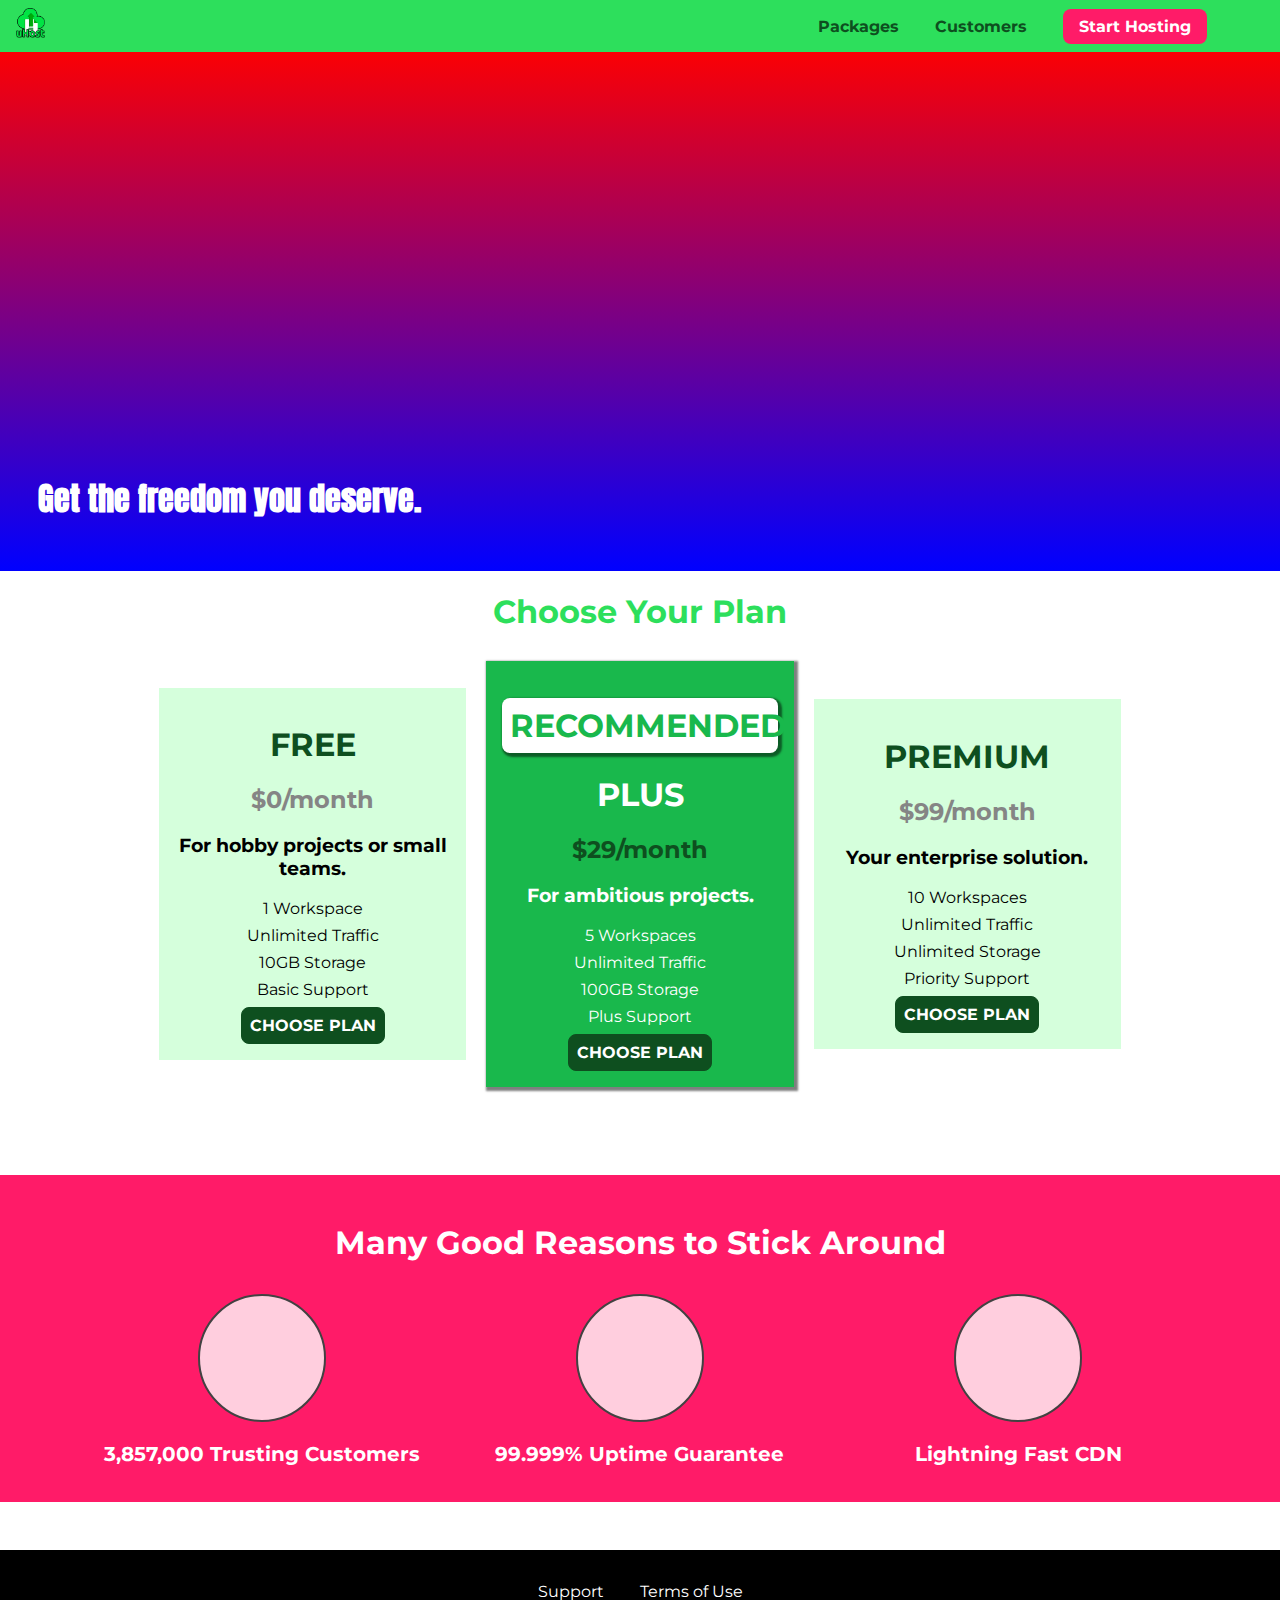
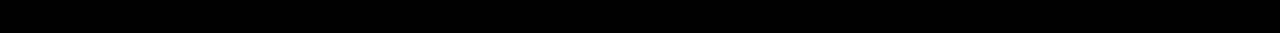
<file: BackgroundImages/background-images/index.html>
<!DOCTYPE html>
<html lang="en">
  <head>
    <meta charset="UTF-8" />
    <meta http-equiv="X-UA-Compatible" content="ie=edge" />
    <title>uHost</title>
    <link rel="shortcut icon" href="favicon.png" />
    <link
      href="https://fonts.googleapis.com/css?family=Anton"
      rel="stylesheet"
    />
    <link
      href="https://fonts.googleapis.com/css?family=Montserrat:400,700"
      rel="stylesheet"
    />
    <link rel="stylesheet" href="shared.css" />
    <link rel="stylesheet" href="main.css" />
  </head>

  <body>
    <header class="main-header">
      <div>
        <a href="index.html" class="main-header__brand">
          <img src="images/uhost-icon.png" alt="uHost" />
        </a>
      </div>
      <nav class="main-nav">
        <ul class="main-nav__items">
          <li class="main-nav__item">
            <a href="packages/index.html">Packages</a>
          </li>
          <li class="main-nav__item">
            <a href="customers/index.html">Customers</a>
          </li>
          <li class="main-nav__item main-nav__item--cta">
            <a href="start-hosting/index.html">Start Hosting</a>
          </li>
        </ul>
      </nav>
    </header>
    <main>
      <section id="product-overview">
        <h1>Get the freedom you deserve.</h1>
      </section>
      <section id="plans">
        <h1 class="section-title">Choose Your Plan</h1>
        <div class="plan__list">
          <article class="plan">
            <h1 class="plan__title">FREE</h1>
            <h2 class="plan__price">$0/month</h2>
            <h3>For hobby projects or small teams.</h3>
            <ul class="plan__features">
              <li class="plan__feature">1 Workspace</li>
              <li class="plan__feature">Unlimited Traffic</li>
              <li class="plan__feature">10GB Storage</li>
              <li class="plan__feature">Basic Support</li>
            </ul>
            <div>
              <button class="button">CHOOSE PLAN</button>
            </div>
          </article>
          <article class="plan plan--highlighted">
            <h1 class="plan__annotation">RECOMMENDED</h1>
            <h1 class="plan__title">PLUS</h1>
            <h2 class="plan__price">$29/month</h2>
            <h3>For ambitious projects.</h3>
            <ul class="plan__features">
              <li class="plan__feature">5 Workspaces</li>
              <li class="plan__feature">Unlimited Traffic</li>
              <li class="plan__feature">100GB Storage</li>
              <li class="plan__feature">Plus Support</li>
            </ul>
            <div>
              <button class="button">CHOOSE PLAN</button>
            </div>
          </article>
          <article class="plan">
            <h1 class="plan__title">PREMIUM</h1>
            <h2 class="plan__price">$99/month</h2>
            <h3>Your enterprise solution.</h3>
            <ul class="plan__features">
              <li class="plan__feature">10 Workspaces</li>
              <li class="plan__feature">Unlimited Traffic</li>
              <li class="plan__feature">Unlimited Storage</li>
              <li class="plan__feature">Priority Support</li>
            </ul>
            <div>
              <button class="button">CHOOSE PLAN</button>
            </div>
          </article>
        </div>
      </section>
      <section id="key-features">
        <h1 class="section-title">Many Good Reasons to Stick Around</h1>
        <ul class="key-feature__list">
          <li class="key-feature">
            <div class="key-feature__image"></div>
            <p class="key-feature__description">3,857,000 Trusting Customers</p>
          </li>
          <li class="key-feature">
            <div class="key-feature__image"></div>
            <p class="key-feature__description">99.999% Uptime Guarantee</p>
          </li>
          <li class="key-feature">
            <div class="key-feature__image"></div>
            <p class="key-feature__description">Lightning Fast CDN</p>
          </li>
        </ul>
      </section>
    </main>
    <footer class="main-footer">
      <nav>
        <ul class="main-footer__links">
          <li class="main-footer__link">
            <a href="#">Support</a>
          </li>
          <li class="main-footer__link">
            <a href="#">Terms of Use</a>
          </li>
        </ul>
      </nav>
    </footer>
  </body>
</html>
</file>
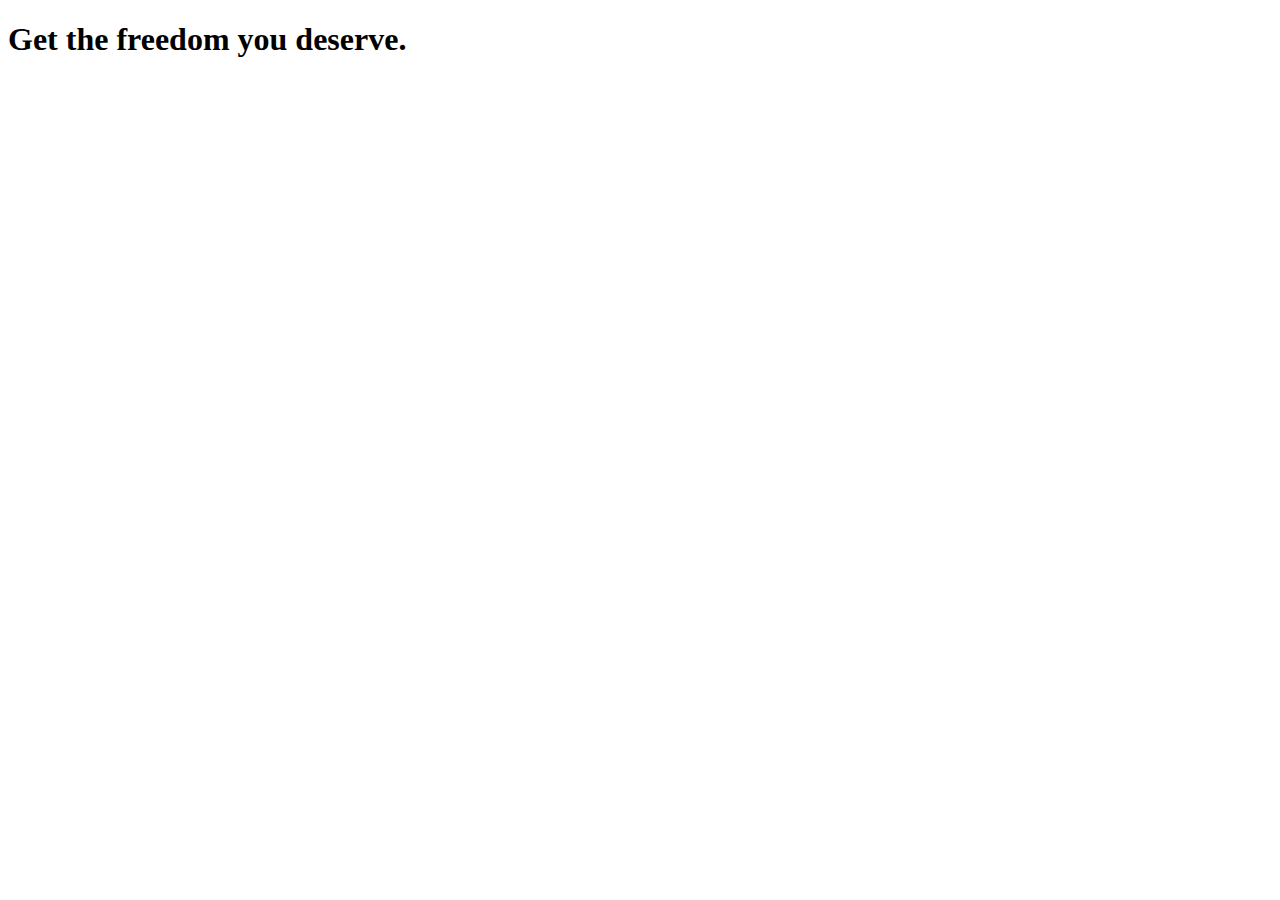
<file: Basics/basics/index.html>
<!DOCTYPE html>
<html lang="en">
  <head>
    <meta charset="UTF-8" />
    <meta http-equiv="X-UA-Compatible" content="ie=edge" />
    <title>uHost</title>
    <link rel="shortcut icon" href="favicon.png" />
  </head>

  <body>
    <main>
      <section>
        <h1>Get the freedom you deserve.</h1>
      </section>
    </main>
  </body>
</html>
</file>
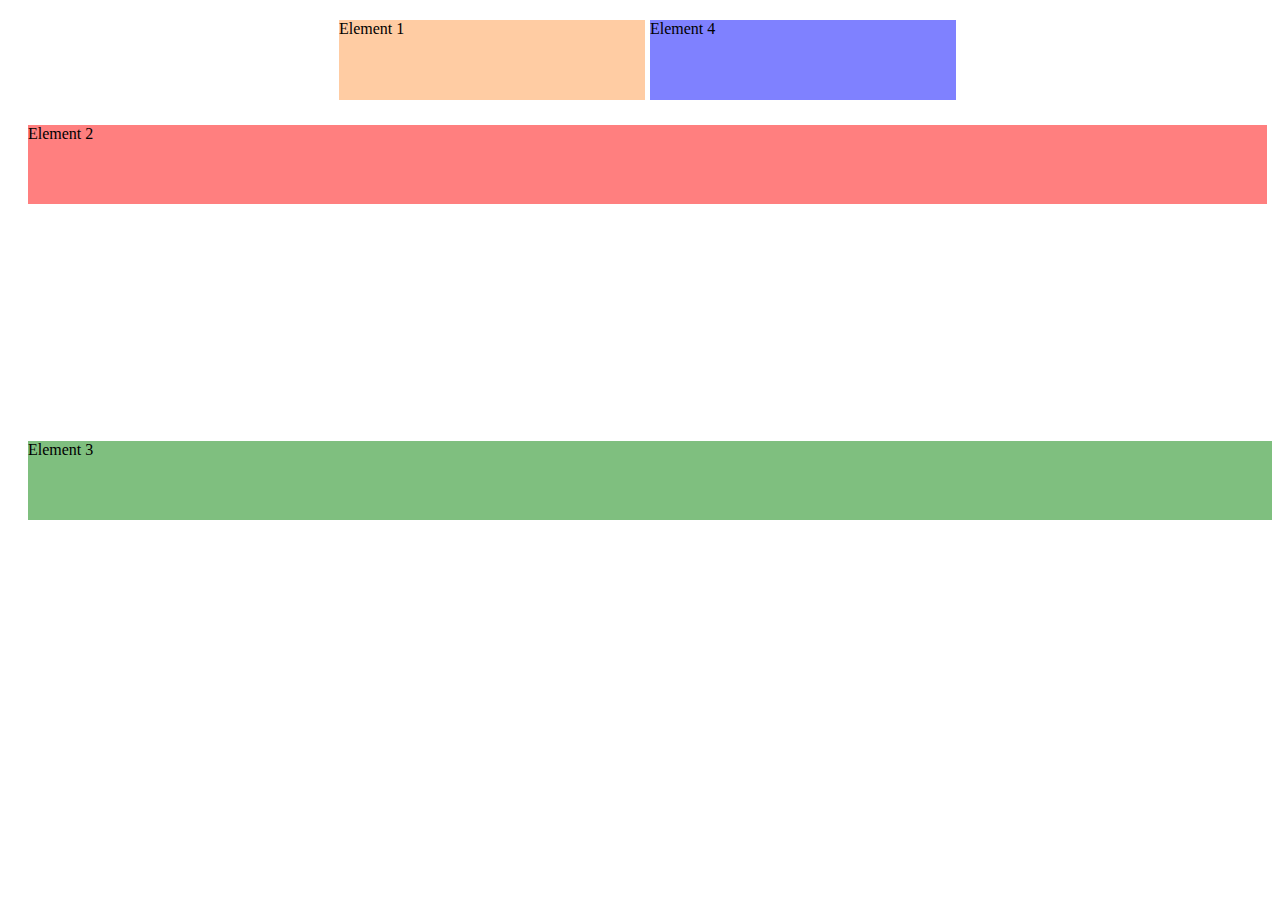
<file: CSSGrid/grid-basics/index.html>
<!DOCTYPE html>
<html lang="en">
<head>
    <meta charset="UTF-8">
    <meta name="viewport" content="width=device-width, initial-scale=1.0">
    <meta http-equiv="X-UA-Compatible" content="ie=edge">
    <title>CSS Course</title>
    <link rel="stylesheet" href="main.css">
</head>
<body>
    <div class="container">
        <div class="el1">Element 1</div>
        <div class="el2">Element 2</div>
        <div class="el3">Element 3</div>
        <div class="el4">Element 4</div>
    </div>
</body>
</html>
</file>
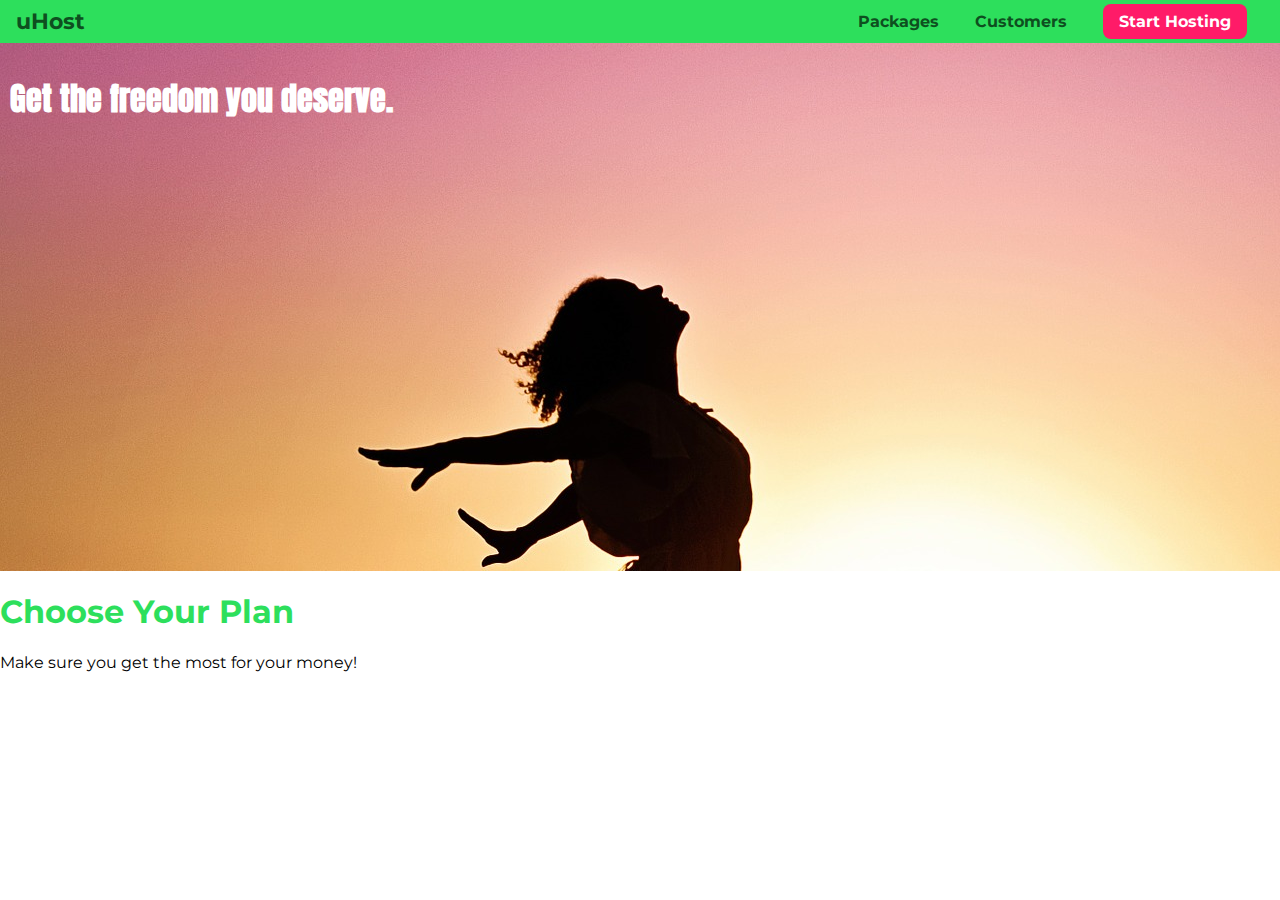
<file: DivingDeeper/diving-deeper/index.html>
<!DOCTYPE html>
<html lang="en">

<head>
    <meta charset="UTF-8">
    <meta http-equiv="X-UA-Compatible" content="ie=edge">
    <title>uHost</title>
    <link rel="shortcut icon" href="favicon.png">
    <link href="https://fonts.googleapis.com/css?family=Anton" rel="stylesheet">
    <link href="https://fonts.googleapis.com/css?family=Montserrat:400,700" rel="stylesheet">
    <link rel="stylesheet" href="main.css">
</head>

<body>
    <header class="main-header">
        <div>
            <a href="index.html" class="main-header__brand">
                uHost
            </a>
        </div>
        <nav class="main-nav">
            <ul class="main-nav__items">
                <li class="main-nav__item">
                    <a href="packages/index.html">Packages</a>
                </li>
                <li class="main-nav__item">
                    <a href="customers/index.html">Customers</a>
                </li>
                <li class="main-nav__item main-nav__item--cta">
                    <a href="start-hosting/index.html">Start Hosting</a>
                </li>
            </ul>
        </nav>
    </header>
    <main>
        <section id="product-overview">
            <h1>Get the freedom you deserve.</h1>
        </section>
        <section id="plans">
            <h1 class="section-title">Choose Your Plan</h1>
            <p>Make sure you get the most for your money!</p>
        </section>
    </main>
</body>

</html>
</file>
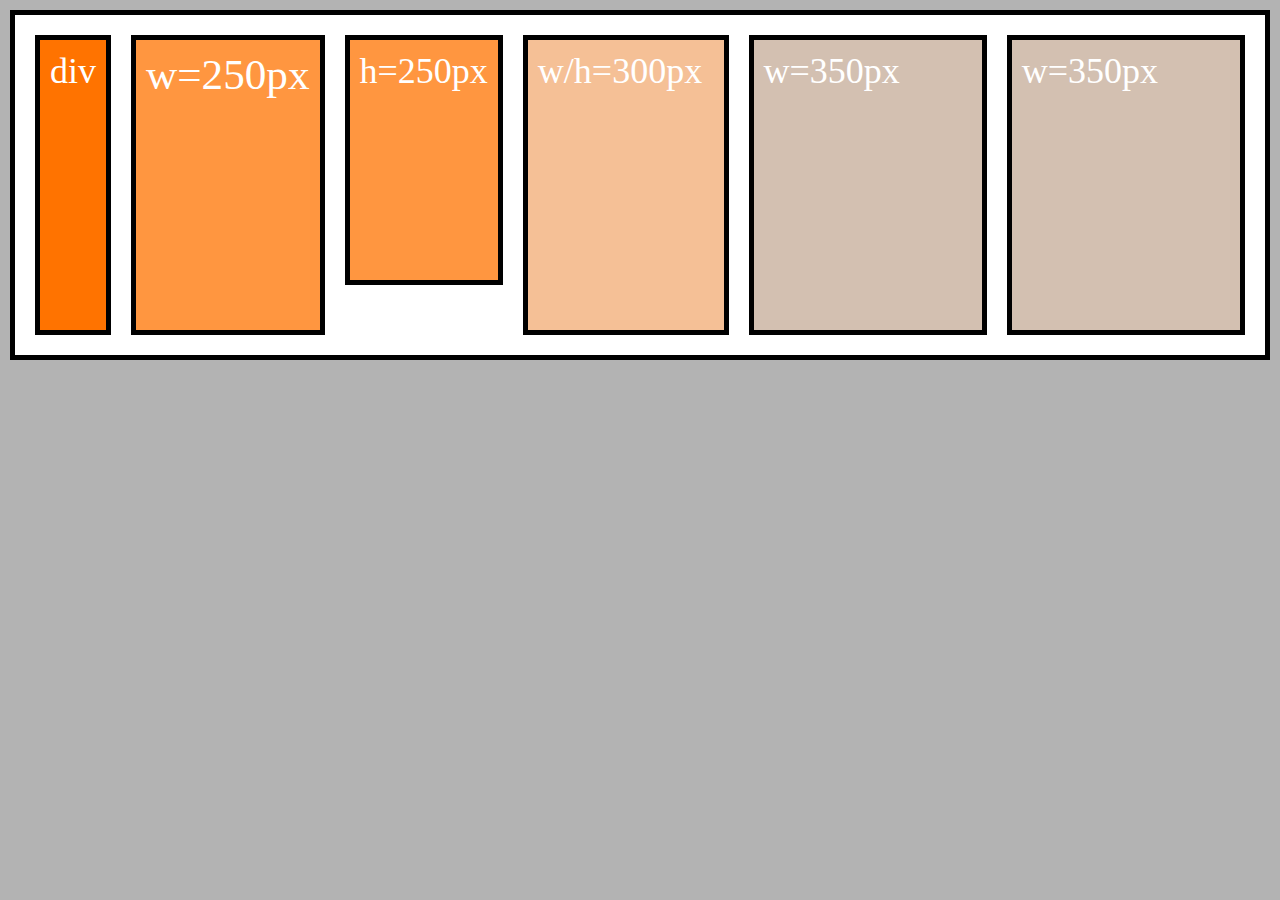
<file: Flexbox/flexbox-wireframe/index.html>
<!DOCTYPE html>
<html lang="en">
    <head>
        <meta charset="UTF-8">
        <meta http-equiv="X-UA-Compatible" content="ie=edge">
        <link rel="stylesheet" href="main.css">
        <title>Flexbox</title>
    </head>
    <body>
        <div class="flex-container">
            <div class="item-1">div</div>
            <div class="item-2">w=250px</div>
            <div class="item-3">h=250px</div>
            <div class="item-4">w/h=300px</div>
            <div class="item-5">w=350px</div>
            <div class="item-6">w=350px</div>
        </div>
    </body>
</html>
</file>
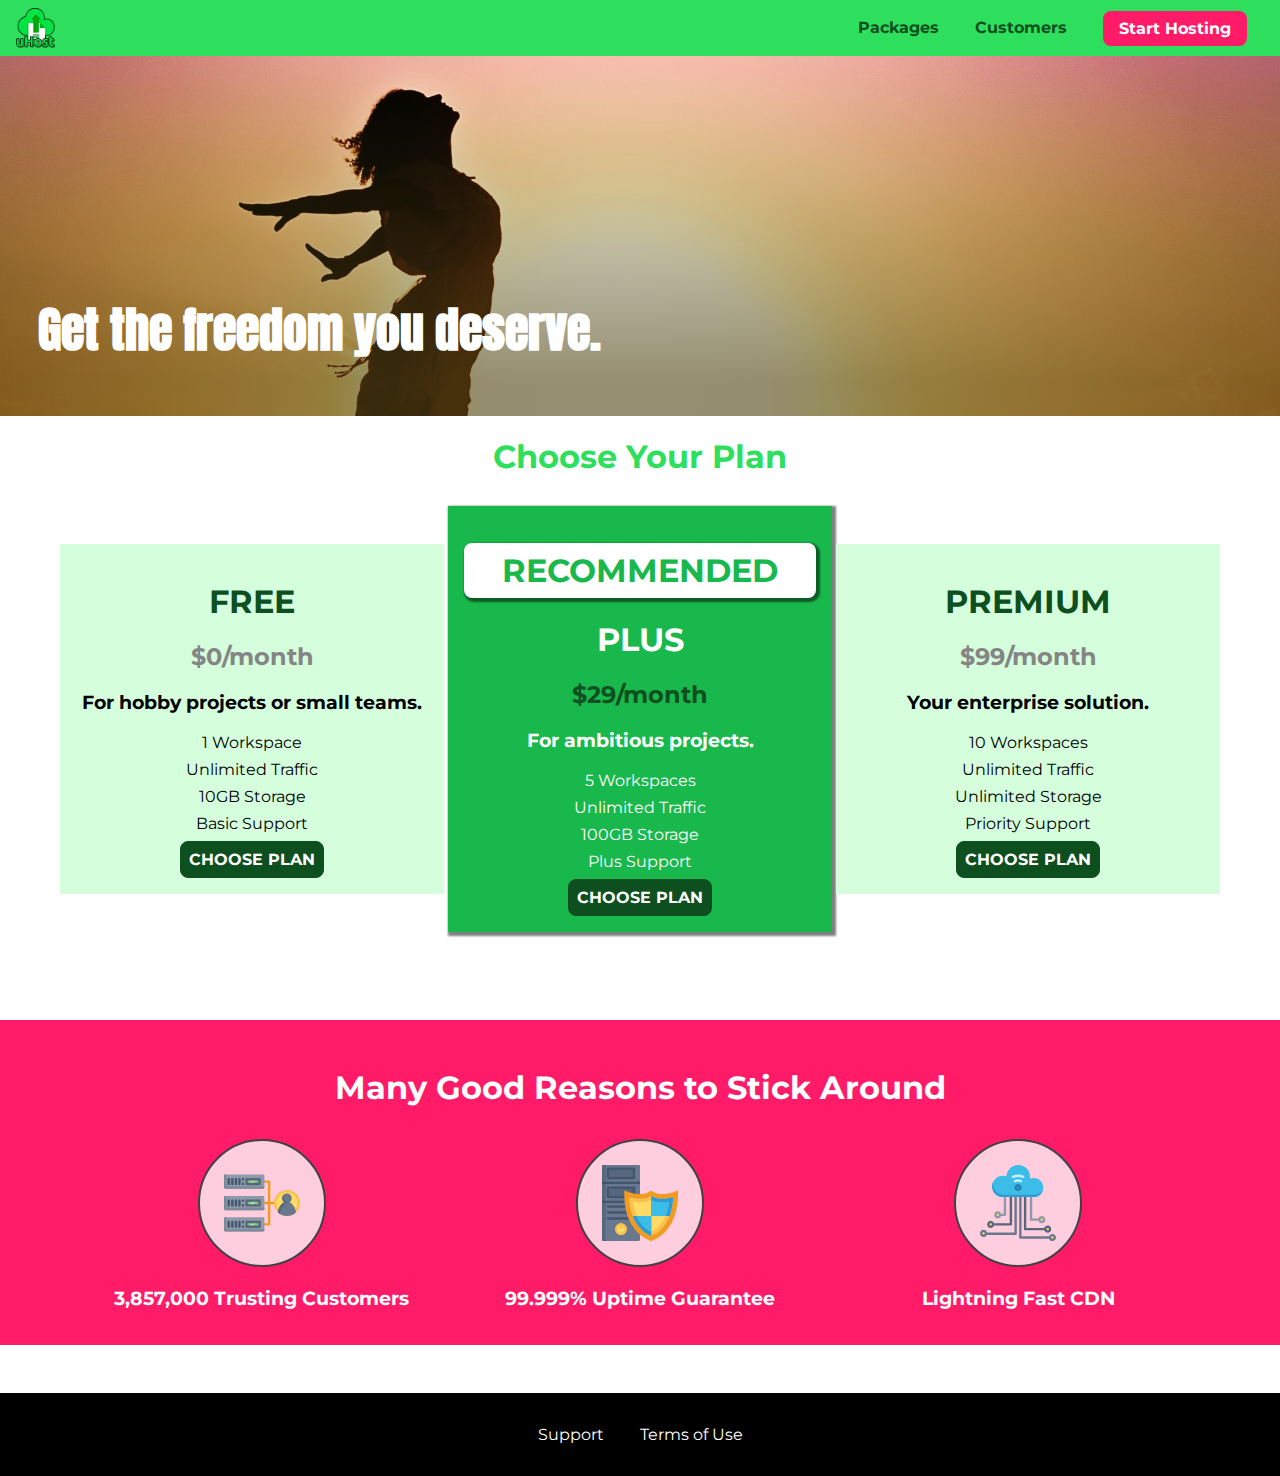
<file: Flexbox/flexbox/index.html>
<!DOCTYPE html>
<html lang="en">

<head>
    <meta charset="UTF-8">
    <meta http-equiv="X-UA-Compatible" content="ie=edge">
    <meta name="viewport" content="width=device-width, initial-scale=1.0">
    <title>uHost</title>
    <link rel="shortcut icon" href="favicon.png">
    <link rel="stylesheet" href="shared.css">
    <link rel="stylesheet" href="main.css">
</head>

<body>
    <div class="backdrop"></div>
    <div class="modal">
        <h1 class="modal__title">Do you want to continue?</h1>
        <div class="modal__actions">
            <a href="start-hosting/index.html" class="modal__action">Yes!</a>
            <button class="modal__action modal__action--negative" type="button">No!</button>
        </div>
    </div>
    <header class="main-header">
        <div>
            <button class="toggle-button">
                <span class="toggle-button__bar"></span>
                <span class="toggle-button__bar"></span>
                <span class="toggle-button__bar"></span>
            </button>
            <a href="index.html" class="main-header__brand">
                <img src="images/uhost-icon.png" alt="uHost - Your favorite hosting company">
            </a>
        </div>
        <nav class="main-nav">
            <ul class="main-nav__items">
                <li class="main-nav__item">
                    <a href="packages/index.html">Packages</a>
                </li>
                <li class="main-nav__item">
                    <a href="customers/index.html">Customers</a>
                </li>
                <li class="main-nav__item main-nav__item--cta">
                    <a href="start-hosting/index.html">Start Hosting</a>
                </li>
            </ul>
        </nav>
    </header>
    <nav class="mobile-nav">
        <ul class="mobile-nav__items">
            <li class="mobile-nav__item">
                <a href="packages/index.html">Packages</a>
            </li>
            <li class="mobile-nav__item">
                <a href="customers/index.html">Customers</a>
            </li>
            <li class="mobile-nav__item mobile-nav__item--cta">
                <a href="start-hosting/index.html">Start Hosting</a>
            </li>
        </ul>
    </nav>
    <main>
        <section id="product-overview">
            <h1>Get the freedom you deserve.</h1>
        </section>
        <section id="plans">
            <h1 class="section-title">Choose Your Plan</h1>
            <div class="plan__list">
                <article class="plan">
                    <h1 class="plan__title">FREE</h1>
                    <h2 class="plan__price">$0/month</h2>
                    <h3>For hobby projects or small teams.</h3>
                    <ul class="plan__features">
                        <li class="plan__feature">1 Workspace</li>
                        <li class="plan__feature">Unlimited Traffic</li>
                        <li class="plan__feature">10GB Storage</li>
                        <li class="plan__feature">Basic Support</li>
                    </ul>
                    <div>
                        <button class="button">CHOOSE PLAN</button>
                    </div>
                </article>
                <article class="plan plan--highlighted">
                    <h1 class="plan__annotation">RECOMMENDED</h1>
                    <h1 class="plan__title">PLUS</h1>
                    <h2 class="plan__price">$29/month</h2>
                    <h3>For ambitious projects.</h3>
                    <ul class="plan__features">
                        <li class="plan__feature">5 Workspaces</li>
                        <li class="plan__feature">Unlimited Traffic</li>
                        <li class="plan__feature">100GB Storage</li>
                        <li class="plan__feature">Plus Support</li>
                    </ul>
                    <div>
                        <button class="button">CHOOSE PLAN</button>
                    </div>
                </article>
                <article class="plan">
                    <h1 class="plan__title">PREMIUM</h1>
                    <h2 class="plan__price">$99/month</h2>
                    <h3>Your enterprise solution.</h3>
                    <ul class="plan__features">
                        <li class="plan__feature">10 Workspaces</li>
                        <li class="plan__feature">Unlimited Traffic</li>
                        <li class="plan__feature">Unlimited Storage</li>
                        <li class="plan__feature">Priority Support</li>
                    </ul>
                    <div>
                        <button class="button">CHOOSE PLAN</button>
                    </div>
                </article>
            </div>
        </section>
        <section id="key-features">
            <h1 class="section-title">Many Good Reasons to Stick Around</h1>
            <ul class="key-feature__list">
                <li class="key-feature">
                    <div class="key-feature__image">
                        <svg viewBox="0 0 512 512">
                            <path style="fill:#F09B24;" d="M344,248h-32V112c0-4.418-3.582-8-8-8h-40c-4.418,0-8,3.582-8,8s3.582,8,8,8h32v128h-32  c-4.418,0-8,3.582-8,8s3.582,8,8,8h32v128h-32c-4.418,0-8,3.582-8,8s3.582,8,8,8h40c4.418,0,8-3.582,8-8V264h32c4.418,0,8-3.582,8-8  S348.418,248,344,248z"
                            />
                            <path style="fill:#8E9AA9;" d="M264,64H8c-4.418,0-8,3.582-8,8v80c0,4.418,3.582,8,8,8h256c4.418,0,8-3.582,8-8V72  C272,67.582,268.418,64,264,64z"
                            />
                            <path style="fill:#7C899B;" d="M24,144c-4.418,0-8-3.582-8-8V64H8c-4.418,0-8,3.582-8,8v80c0,4.418,3.582,8,8,8h256  c4.418,0,8-3.582,8-8v-8H24z"
                            />
                            <rect x="152" y="96" style="fill:#B8E3A8;" width="88" height="32" />
                            <g>
                                <polygon style="fill:#7EC97D;" points="152,96 152,128 166,128 198,96  " />
                                <polygon style="fill:#7EC97D;" points="220,96 188,128 240,128 240,96  " />
                            </g>
                            <path style="fill:#56677E;" d="M240,136h-88c-4.418,0-8-3.582-8-8V96c0-4.418,3.582-8,8-8h88c4.418,0,8,3.582,8,8v32  C248,132.418,244.418,136,240,136z M160,120h72v-16h-72V120z"
                            />
                            <g>
                                <path style="fill:#435670;" d="M32,136c-4.418,0-8-3.582-8-8V96c0-4.418,3.582-8,8-8s8,3.582,8,8v32C40,132.418,36.418,136,32,136z   "
                                />
                                <path style="fill:#435670;" d="M56,136c-4.418,0-8-3.582-8-8V96c0-4.418,3.582-8,8-8s8,3.582,8,8v32C64,132.418,60.418,136,56,136z   "
                                />
                                <path style="fill:#435670;" d="M80,136c-4.418,0-8-3.582-8-8V96c0-4.418,3.582-8,8-8s8,3.582,8,8v32C88,132.418,84.418,136,80,136z   "
                                />
                                <path style="fill:#435670;" d="M104,136c-4.418,0-8-3.582-8-8V96c0-4.418,3.582-8,8-8s8,3.582,8,8v32   C112,132.418,108.418,136,104,136z"
                                />
                                <path style="fill:#435670;" d="M128,105c-4.418,0-8-3.582-8-8v-1c0-4.418,3.582-8,8-8s8,3.582,8,8v1   C136,101.418,132.418,105,128,105z"
                                />
                                <path style="fill:#435670;" d="M128,136c-4.418,0-8-3.582-8-8v-1c0-4.418,3.582-8,8-8s8,3.582,8,8v1   C136,132.418,132.418,136,128,136z"
                                />
                            </g>
                            <path style="fill:#8E9AA9;" d="M264,208H8c-4.418,0-8,3.582-8,8v80c0,4.418,3.582,8,8,8h256c4.418,0,8-3.582,8-8v-80  C272,211.582,268.418,208,264,208z"
                            />
                            <path style="fill:#7C899B;" d="M24,288c-4.418,0-8-3.582-8-8v-72H8c-4.418,0-8,3.582-8,8v80c0,4.418,3.582,8,8,8h256  c4.418,0,8-3.582,8-8v-8H24z"
                            />
                            <rect x="152" y="240" style="fill:#B8E3A8;" width="88" height="32" />
                            <g>
                                <polygon style="fill:#7EC97D;" points="152,240 152,272 166,272 198,240  " />
                                <polygon style="fill:#7EC97D;" points="220,240 188,272 240,272 240,240  " />
                            </g>
                            <path style="fill:#56677E;" d="M240,280h-88c-4.418,0-8-3.582-8-8v-32c0-4.418,3.582-8,8-8h88c4.418,0,8,3.582,8,8v32  C248,276.418,244.418,280,240,280z M160,264h72v-16h-72V264z"
                            />
                            <g>
                                <path style="fill:#435670;" d="M32,280c-4.418,0-8-3.582-8-8v-32c0-4.418,3.582-8,8-8s8,3.582,8,8v32C40,276.418,36.418,280,32,280   z"
                                />
                                <path style="fill:#435670;" d="M56,280c-4.418,0-8-3.582-8-8v-32c0-4.418,3.582-8,8-8s8,3.582,8,8v32C64,276.418,60.418,280,56,280   z"
                                />
                                <path style="fill:#435670;" d="M80,280c-4.418,0-8-3.582-8-8v-32c0-4.418,3.582-8,8-8s8,3.582,8,8v32C88,276.418,84.418,280,80,280   z"
                                />
                                <path style="fill:#435670;" d="M104,280c-4.418,0-8-3.582-8-8v-32c0-4.418,3.582-8,8-8s8,3.582,8,8v32   C112,276.418,108.418,280,104,280z"
                                />
                                <path style="fill:#435670;" d="M128,249c-4.418,0-8-3.582-8-8v-1c0-4.418,3.582-8,8-8s8,3.582,8,8v1   C136,245.418,132.418,249,128,249z"
                                />
                                <path style="fill:#435670;" d="M128,280c-4.418,0-8-3.582-8-8v-1c0-4.418,3.582-8,8-8s8,3.582,8,8v1   C136,276.418,132.418,280,128,280z"
                                />
                            </g>
                            <path style="fill:#8E9AA9;" d="M264,352H8c-4.418,0-8,3.582-8,8v80c0,4.418,3.582,8,8,8h256c4.418,0,8-3.582,8-8v-80  C272,355.582,268.418,352,264,352z"
                            />
                            <path style="fill:#7C899B;" d="M24,432c-4.418,0-8-3.582-8-8v-72H8c-4.418,0-8,3.582-8,8v80c0,4.418,3.582,8,8,8h256  c4.418,0,8-3.582,8-8v-8H24z"
                            />
                            <rect x="152" y="384" style="fill:#B8E3A8;" width="88" height="32" />
                            <g>
                                <polygon style="fill:#7EC97D;" points="152,384 152,416 166,416 198,384  " />
                                <polygon style="fill:#7EC97D;" points="220,384 188,416 240,416 240,384  " />
                            </g>
                            <path style="fill:#56677E;" d="M240,424h-88c-4.418,0-8-3.582-8-8v-32c0-4.418,3.582-8,8-8h88c4.418,0,8,3.582,8,8v32  C248,420.418,244.418,424,240,424z M160,408h72v-16h-72V408z"
                            />
                            <g>
                                <path style="fill:#435670;" d="M32,424c-4.418,0-8-3.582-8-8v-32c0-4.418,3.582-8,8-8s8,3.582,8,8v32C40,420.418,36.418,424,32,424   z"
                                />
                                <path style="fill:#435670;" d="M56,424c-4.418,0-8-3.582-8-8v-32c0-4.418,3.582-8,8-8s8,3.582,8,8v32C64,420.418,60.418,424,56,424   z"
                                />
                                <path style="fill:#435670;" d="M80,424c-4.418,0-8-3.582-8-8v-32c0-4.418,3.582-8,8-8s8,3.582,8,8v32C88,420.418,84.418,424,80,424   z"
                                />
                                <path style="fill:#435670;" d="M104,424c-4.418,0-8-3.582-8-8v-32c0-4.418,3.582-8,8-8s8,3.582,8,8v32   C112,420.418,108.418,424,104,424z"
                                />
                                <path style="fill:#435670;" d="M128,393c-4.418,0-8-3.582-8-8v-1c0-4.418,3.582-8,8-8s8,3.582,8,8v1   C136,389.418,132.418,393,128,393z"
                                />
                                <path style="fill:#435670;" d="M128,424c-4.418,0-8-3.582-8-8v-1c0-4.418,3.582-8,8-8s8,3.582,8,8v1   C136,420.418,132.418,424,128,424z"
                                />
                            </g>
                            <path style="fill:#F7C14D;" d="M424,168c-48.523,0-88,39.477-88,88s39.477,88,88,88s88-39.477,88-88S472.523,168,424,168z" />
                            <path style="fill:#FFDB66;" d="M424,184c-39.701,0-72,32.299-72,72s32.299,72,72,72s72-32.299,72-72S463.701,184,424,184z" />
                            <path style="fill:#69788D;" d="M484.893,314.16C476.393,274.588,451.922,248,424,248s-52.393,26.588-60.893,66.16  c-0.605,2.82,0.354,5.749,2.511,7.664C381.731,336.124,402.465,344,424,344s42.269-7.876,58.381-22.176  C484.539,319.909,485.498,316.98,484.893,314.16z"
                            />
                            <path style="fill:#56677E;" d="M434.053,249.171C430.768,248.403,427.411,248,424,248c-27.922,0-52.393,26.588-60.893,66.16  c-0.605,2.82,0.354,5.749,2.511,7.664c3.383,3.002,6.979,5.703,10.734,8.125C384.904,286.243,407.373,255.378,434.053,249.171z"
                            />
                            <path style="fill:#69788D;" d="M424,192c-17.645,0-32,14.355-32,32s14.355,32,32,32s32-14.355,32-32S441.645,192,424,192z" />
                            <path style="fill:#56677E;" d="M432,248c-17.645,0-32-14.355-32-32c0-6.783,2.128-13.076,5.742-18.258  C397.444,203.53,392,213.138,392,224c0,17.645,14.355,32,32,32c10.862,0,20.471-5.444,26.258-13.742  C445.076,245.872,438.783,248,432,248z"
                            />

                        </svg>
                    </div>
                    <p class="key-feature__description">3,857,000 Trusting Customers</p>
                </li>
                <li class="key-feature">
                    <div class="key-feature__image">
                        <svg viewBox="0 0 512 512">
                            <path style="fill:#69788D;" d="M248,0H8C3.582,0,0,3.582,0,8v496c0,4.418,3.582,8,8,8h240c4.418,0,8-3.582,8-8V8  C256,3.582,252.418,0,248,0z"
                            />
                            <path style="fill:#56677E;" d="M24,504V8c0-4.418,3.582-8,8-8H8C3.582,0,0,3.582,0,8v496c0,4.418,3.582,8,8,8h24  C27.582,512,24,508.418,24,504z"
                            />
                            <g>
                                <rect x="0" y="112" style="fill:#435670;" width="256" height="16" />
                                <rect x="0" y="240" style="fill:#435670;" width="256" height="16" />
                            </g>
                            <path style="fill:#F7C14D;" d="M128,392c-22.056,0-40,17.944-40,40s17.944,40,40,40s40-17.944,40-40S150.056,392,128,392z" />
                            <path style="fill:#FFDB66;" d="M128,408c-13.233,0-24,10.767-24,24s10.767,24,24,24s24-10.767,24-24S141.233,408,128,408z" />
                            <path style="fill:#F7C14D;" d="M128,392c-2.739,0-5.414,0.278-8,0.805V424c0,4.418,3.582,8,8,8c4.418,0,8-3.582,8-8v-31.195  C133.414,392.278,130.739,392,128,392z"
                            />
                            <g>
                                <path style="fill:#435670;" d="M216,288H40c-4.418,0-8-3.582-8-8s3.582-8,8-8h176c4.418,0,8,3.582,8,8S220.418,288,216,288z"
                                />
                                <path style="fill:#435670;" d="M216,328H40c-4.418,0-8-3.582-8-8s3.582-8,8-8h176c4.418,0,8,3.582,8,8S220.418,328,216,328z"
                                />
                                <path style="fill:#435670;" d="M216,368H40c-4.418,0-8-3.582-8-8s3.582-8,8-8h176c4.418,0,8,3.582,8,8S220.418,368,216,368z"
                                />
                                <path style="fill:#435670;" d="M216,16H40c-4.418,0-8,3.582-8,8v64c0,4.418,3.582,8,8,8h176c4.418,0,8-3.582,8-8V24   C224,19.582,220.418,16,216,16z"
                                />
                            </g>
                            <rect x="48" y="32" style="fill:#56677E;" width="160" height="48" />
                            <path style="fill:#435670;" d="M216,144H40c-4.418,0-8,3.582-8,8v64c0,4.418,3.582,8,8,8h176c4.418,0,8-3.582,8-8v-64  C224,147.582,220.418,144,216,144z"
                            />
                            <rect x="48" y="160" style="fill:#56677E;" width="160" height="48" />
                            <path style="fill:#F09B24;" d="M511.747,180.237c-0.194-6.537-8.107-10.107-13.135-5.894c-5.6,4.693-42.904,21.282-98.514,21.282  c-33.45,0-64.625-20.999-64.929-21.206c-2.9-1.991-6.764-1.85-9.512,0.346c-2.677,2.135-27.201,20.86-63.793,20.86  c-55.607,0-92.914-16.589-98.515-21.282c-5.028-4.211-12.941-0.645-13.135,5.894c-1.634,54.834,4.655,105.941,18.693,151.903  c12.096,39.604,29.759,74.047,52.497,102.373c27.538,34.304,62.743,59.882,104.66,76.045c3.069,1.918,6.757,1.921,9.83,0  c41.917-16.163,77.122-41.741,104.66-76.045c22.738-28.326,40.401-62.77,52.497-102.373  C507.092,286.179,513.381,235.071,511.747,180.237z"
                            />
                            <path style="fill:#F7C14D;" d="M476.21,221.226c-1.953-1.631-4.568-2.235-7.036-1.628c-21.686,5.327-44.926,8.028-69.075,8.028  c-25.926,0-49.633-8.975-64.955-16.504c-2.307-1.134-5.016-1.091-7.284,0.116c-14.059,7.477-36.919,16.388-65.994,16.388  c-24.153,0-47.394-2.701-69.075-8.028c-5.155-1.268-10.221,2.966-9.894,8.261c2.077,33.693,7.668,65.635,16.616,94.935  c22.774,74.565,66.139,126.334,128.888,153.868c2.032,0.891,4.397,0.891,6.43,0c61.777-27.107,104.716-78.876,127.62-153.868  c8.948-29.3,14.539-61.241,16.616-94.935C479.224,225.319,478.163,222.856,476.21,221.226z"
                            />
                            <path style="fill:#FFDB66;" d="M331.609,451.727c-52.604-25.289-89.304-70.987-109.144-135.944  c-6.532-21.39-11.162-44.336-13.82-68.447c17.133,2.852,34.952,4.291,53.22,4.291c29.394,0,53.376-7.793,69.978-15.561  c17.44,7.736,41.656,15.561,68.256,15.561c18.267,0,36.085-1.439,53.219-4.291c-2.659,24.112-7.288,47.06-13.82,68.448  C419.545,381.108,383.27,426.805,331.609,451.727z"
                            />
                            <g>
                                <path style="fill:#2C9DD4;" d="M479.066,227.858c0.157-2.539-0.903-5.002-2.856-6.633s-4.568-2.235-7.036-1.628   c-21.686,5.327-44.926,8.028-69.075,8.028c-25.926,0-49.633-8.975-64.955-16.504c-1.057-0.52-2.2-0.78-3.345-0.806l-0.072,133.351   h123.601c2.556-6.746,4.933-13.702,7.123-20.874C471.398,293.493,476.989,261.552,479.066,227.858z"
                                />
                                <path style="fill:#2C9DD4;" d="M206.658,343.667c24.153,63.42,65.028,108.108,121.743,132.995c1.031,0.452,2.147,0.673,3.263,0.666   l0.063-133.661H206.658z"
                                />
                            </g>
                            <g>
                                <path style="fill:#3CBDE8;" d="M439.497,315.783c6.532-21.389,11.161-44.336,13.82-68.448c-17.134,2.852-34.952,4.291-53.219,4.291   c-26.6,0-50.815-7.824-68.256-15.561l-0.116,107.601h97.758C433.179,334.807,436.524,325.518,439.497,315.783z"
                                />
                                <path style="fill:#3CBDE8;" d="M232.523,343.667c21.144,50.298,54.363,86.56,99.087,108.06l0.117-108.06H232.523z" />
                            </g>
                        </svg>
                    </div>
                    <p class="key-feature__description">99.999% Uptime Guarantee</p>
                </li>
                <li class="key-feature">
                    <div class="key-feature__image">
                        <svg viewBox="0 0 512 512">
                            <path style="fill:#8E9AA9;" d="M168,200c-4.418,0-8,3.582-8,8v120h-17.376c-3.302-9.311-12.194-16-22.624-16  c-13.234,0-24,10.767-24,24s10.766,24,24,24c10.429,0,19.321-6.689,22.624-16H168c4.418,0,8-3.582,8-8V208  C176,203.582,172.418,200,168,200z"
                            />
                            <path style="fill:#FFDB66;" d="M120,328c-4.411,0-8,3.589-8,8s3.589,8,8,8s8-3.589,8-8S124.411,328,120,328z" />
                            <path style="fill:#56677E;" d="M208,200c-4.418,0-8,3.582-8,8v184H94.624C91.322,382.689,82.43,376,72,376  c-13.234,0-24,10.767-24,24s10.766,24,24,24c10.429,0,19.321-6.689,22.624-16H208c4.418,0,8-3.582,8-8V208  C216,203.582,212.418,200,208,200z"
                            />
                            <path style="fill:#FFDB66;" d="M72,392c-4.411,0-8,3.589-8,8s3.589,8,8,8s8-3.589,8-8S76.411,392,72,392z" />
                            <path style="fill:#69788D;" d="M240,208c-4.418,0-8,3.582-8,8v239H47.24c-2.671-10.34-12.078-18-23.24-18c-13.234,0-24,10.767-24,24  s10.766,24,24,24c9.666,0,18.009-5.747,21.809-14H240c4.418,0,8-3.582,8-8V216C248,211.582,244.418,208,240,208z"
                            />
                            <path style="fill:#FFDB66;" d="M24,453c-4.411,0-8,3.589-8,8s3.589,8,8,8s8-3.589,8-8S28.411,453,24,453z" />
                            <path style="fill:#69788D;" d="M488,464c-10.429,0-19.321,6.689-22.624,16H280V208c0-4.418-3.582-8-8-8s-8,3.582-8,8v280  c0,4.418,3.582,8,8,8h193.376c3.302,9.311,12.194,16,22.624,16c13.234,0,24-10.767,24-24S501.234,464,488,464z"
                            />
                            <path style="fill:#FFDB66;" d="M488,480c-4.411,0-8,3.589-8,8s3.589,8,8,8s8-3.589,8-8S492.411,480,488,480z" />
                            <path style="fill:#56677E;" d="M456,408c-10.429,0-19.321,6.689-22.624,16H312V208c0-4.418-3.582-8-8-8s-8,3.582-8,8v224  c0,4.418,3.582,8,8,8h129.376c3.302,9.311,12.194,16,22.624,16c13.234,0,24-10.767,24-24S469.234,408,456,408z"
                            />
                            <path style="fill:#FFDB66;" d="M456,424c-4.411,0-8,3.589-8,8s3.589,8,8,8s8-3.589,8-8S460.411,424,456,424z" />
                            <path style="fill:#8E9AA9;" d="M416,344c-10.429,0-19.321,6.689-22.624,16H352V208c0-4.418-3.582-8-8-8s-8,3.582-8,8v160  c0,4.418,3.582,8,8,8h49.376c3.302,9.311,12.194,16,22.624,16c13.234,0,24-10.767,24-24S429.234,344,416,344z"
                            />
                            <path style="fill:#FFDB66;" d="M416,360c-4.411,0-8,3.589-8,8s3.589,8,8,8s8-3.589,8-8S420.411,360,416,360z" />
                            <path style="fill:#3CBDE8;" d="M362,88c-8.741,0-17.231,1.751-25.06,5.085C337.646,88.797,338,84.43,338,80  c0-44.112-35.888-80-80-80c-42.823,0-77.895,33.816-79.909,76.149C170.393,73.415,162.244,72,154,72c-39.701,0-72,32.299-72,72  s32.299,72,72,72h208c35.29,0,64-28.71,64-64S397.29,88,362,88z"
                            />
                            <path style="fill:#2C9DD4;" d="M368,200H160c-39.701,0-72-32.299-72-72c0-5.863,0.721-11.559,2.05-17.019  C84.918,120.88,82,132.102,82,144c0,39.701,32.299,72,72,72h208c30.389,0,55.88-21.296,62.379-49.743  C413.565,186.327,392.352,200,368,200z"
                            />
                            <path style="fill:#2A7DB5;" d="M256,128c-13.234,0-24,10.767-24,24s10.766,24,24,24c13.233,0,24-10.767,24-24S269.233,128,256,128z"
                            />
                            <path style="fill:#2C9DD4;" d="M256,144c-4.411,0-8,3.589-8,8s3.589,8,8,8c4.411,0,8-3.589,8-8S260.411,144,256,144z" />
                            <g>
                                <path style="fill:#C5F1FA;" d="M221.755,87.695c-2.994,0-5.864-1.688-7.233-4.572c-1.894-3.991-0.194-8.763,3.798-10.657   C230.157,66.849,242.834,64,256,64c13.166,0,25.844,2.849,37.68,8.466c3.992,1.895,5.692,6.666,3.798,10.657   s-6.666,5.692-10.657,3.798C277.144,82.328,266.774,80,256,80c-10.774,0-21.144,2.328-30.821,6.921   C224.072,87.446,222.904,87.695,221.755,87.695z"
                                />
                                <path style="fill:#C5F1FA;" d="M276.545,116.618c-1.148,0-2.316-0.249-3.424-0.774C267.745,113.293,261.985,112,256,112   c-5.985,0-11.745,1.293-17.121,3.844c-3.991,1.895-8.763,0.192-10.657-3.798c-1.894-3.992-0.193-8.764,3.798-10.657   C239.557,97.813,247.625,96,256,96c8.376,0,16.444,1.813,23.98,5.389c3.991,1.894,5.692,6.665,3.798,10.657   C282.41,114.93,279.539,116.618,276.545,116.618z"
                                />
                            </g>

                        </svg>
                    </div>
                    <p class="key-feature__description">Lightning Fast CDN</p>
                </li>
            </ul>
        </section>
    </main>
    <footer class="main-footer">
        <nav>
            <ul class="main-footer__links">
                <li class="main-footer__link">
                    <a href="#">Support</a>
                </li>
                <li class="main-footer__link">
                    <a href="#">Terms of Use</a>
                </li>
            </ul>
        </nav>
    </footer>
    <script src="shared.js"></script>
</body>

</html>
</file>
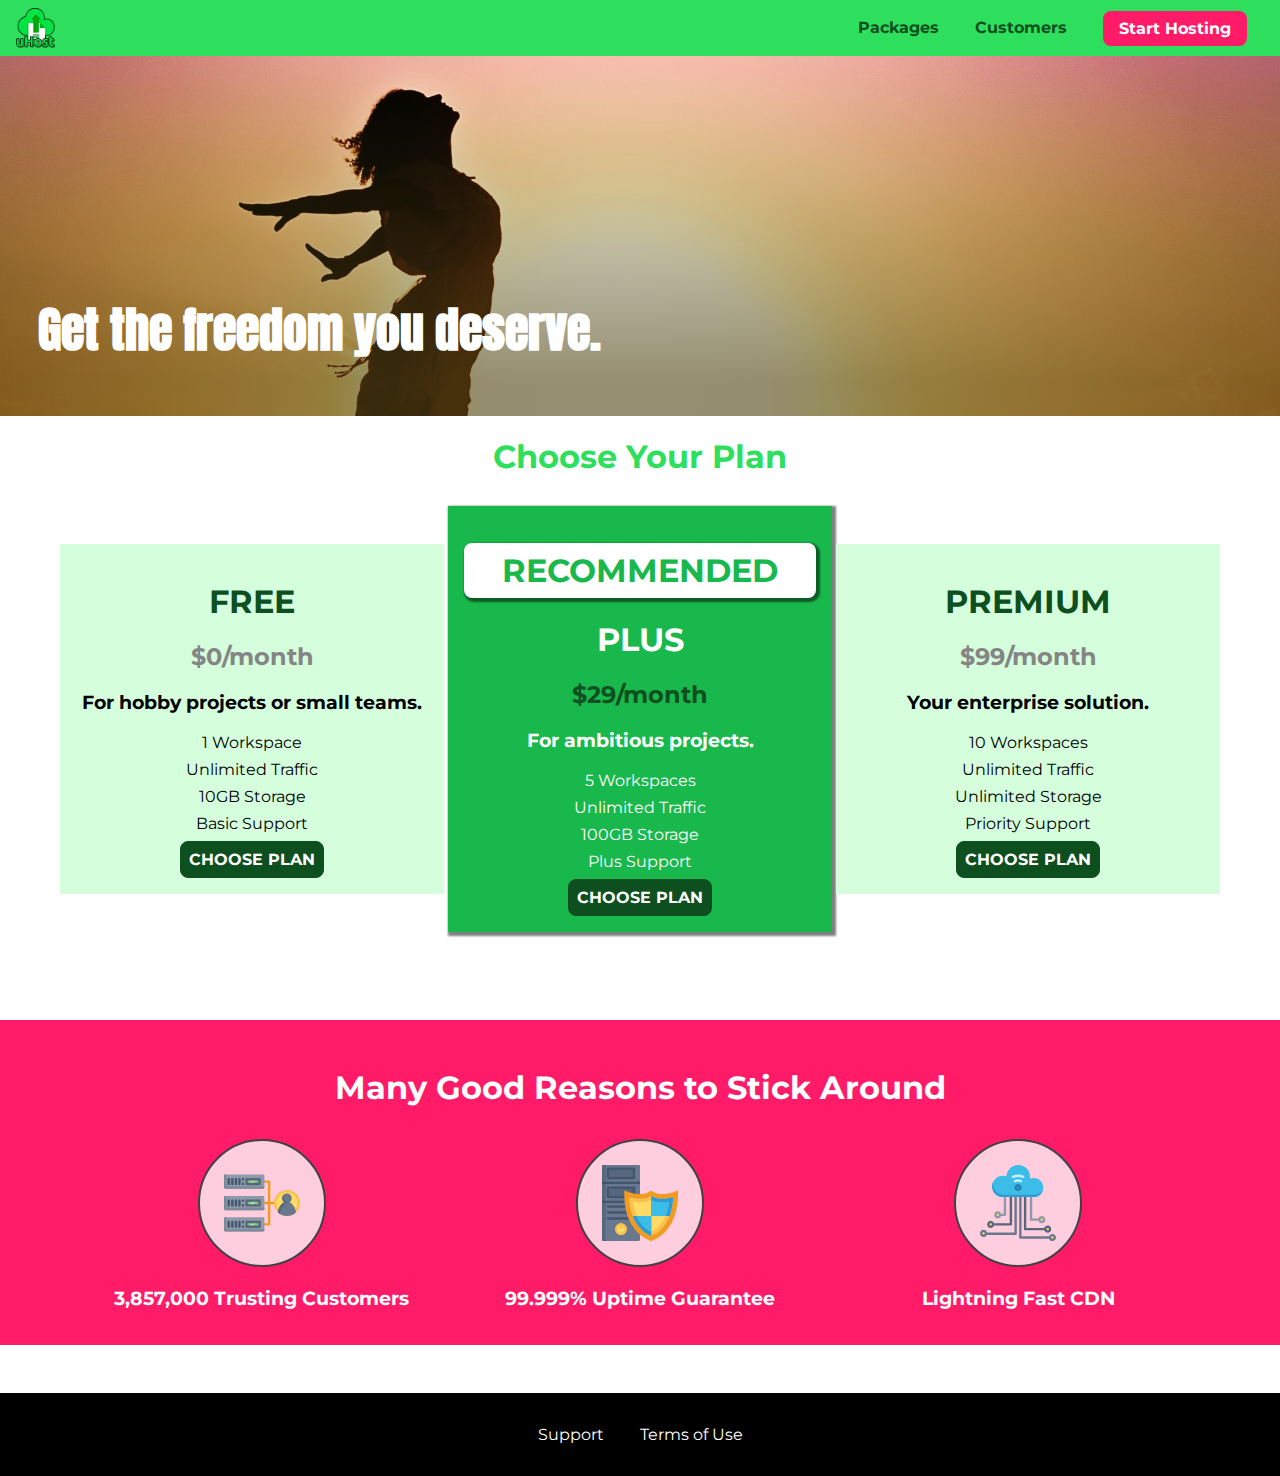
<file: Fonts/fonts/index.html>
<!DOCTYPE html>
<html lang="en">

<head>
    <meta charset="UTF-8">
    <meta http-equiv="X-UA-Compatible" content="ie=edge">
    <meta name="viewport" content="width=device-width, initial-scale=1.0">
    <title>uHost</title>
    <link rel="shortcut icon" href="favicon.png">
    <link href="https://fonts.googleapis.com/css?family=Anton" rel="stylesheet">
    <link href="https://fonts.googleapis.com/css?family=Montserrat:400,700" rel="stylesheet">
    <link rel="stylesheet" href="shared.css">
    <link rel="stylesheet" href="main.css">
</head>

<body>
    <div class="backdrop"></div>
    <div class="modal">
        <h1 class="modal__title">Do you want to continue?</h1>
        <div class="modal__actions">
            <a href="start-hosting/index.html" class="modal__action">Yes!</a>
            <button class="modal__action modal__action--negative" type="button">No!</button>
        </div>
    </div>
    <header class="main-header">
        <div>
            <button class="toggle-button">
                <span class="toggle-button__bar"></span>
                <span class="toggle-button__bar"></span>
                <span class="toggle-button__bar"></span>
            </button>
            <a href="index.html" class="main-header__brand">
                <img src="images/uhost-icon.png" alt="uHost - Your favorite hosting company">
            </a>
        </div>
        <nav class="main-nav">
            <ul class="main-nav__items">
                <li class="main-nav__item">
                    <a href="packages/index.html">Packages</a>
                </li>
                <li class="main-nav__item">
                    <a href="customers/index.html">Customers</a>
                </li>
                <li class="main-nav__item main-nav__item--cta">
                    <a href="start-hosting/index.html">Start Hosting</a>
                </li>
            </ul>
        </nav>
    </header>
    <nav class="mobile-nav">
        <ul class="mobile-nav__items">
            <li class="mobile-nav__item">
                <a href="packages/index.html">Packages</a>
            </li>
            <li class="mobile-nav__item">
                <a href="customers/index.html">Customers</a>
            </li>
            <li class="mobile-nav__item mobile-nav__item--cta">
                <a href="start-hosting/index.html">Start Hosting</a>
            </li>
        </ul>
    </nav>
    <main>
        <section id="product-overview">
            <h1>Get the freedom you deserve.</h1>
        </section>
        <section id="plans">
            <h1 class="section-title">Choose Your Plan</h1>
            <div class="plan__list">
                <article class="plan">
                    <h1 class="plan__title">FREE</h1>
                    <h2 class="plan__price">$0/month</h2>
                    <h3>For hobby projects or small teams.</h3>
                    <ul class="plan__features">
                        <li class="plan__feature">1 Workspace</li>
                        <li class="plan__feature">Unlimited Traffic</li>
                        <li class="plan__feature">10GB Storage</li>
                        <li class="plan__feature">Basic Support</li>
                    </ul>
                    <div>
                        <button class="button">CHOOSE PLAN</button>
                    </div>
                </article>
                <article class="plan plan--highlighted">
                    <h1 class="plan__annotation">RECOMMENDED</h1>
                    <h1 class="plan__title">PLUS</h1>
                    <h2 class="plan__price">$29/month</h2>
                    <h3>For ambitious projects.</h3>
                    <ul class="plan__features">
                        <li class="plan__feature">5 Workspaces</li>
                        <li class="plan__feature">Unlimited Traffic</li>
                        <li class="plan__feature">100GB Storage</li>
                        <li class="plan__feature">Plus Support</li>
                    </ul>
                    <div>
                        <button class="button">CHOOSE PLAN</button>
                    </div>
                </article>
                <article class="plan">
                    <h1 class="plan__title">PREMIUM</h1>
                    <h2 class="plan__price">$99/month</h2>
                    <h3>Your enterprise solution.</h3>
                    <ul class="plan__features">
                        <li class="plan__feature">10 Workspaces</li>
                        <li class="plan__feature">Unlimited Traffic</li>
                        <li class="plan__feature">Unlimited Storage</li>
                        <li class="plan__feature">Priority Support</li>
                    </ul>
                    <div>
                        <button class="button">CHOOSE PLAN</button>
                    </div>
                </article>
            </div>
        </section>
        <section id="key-features">
            <h1 class="section-title">Many Good Reasons to Stick Around</h1>
            <ul class="key-feature__list">
                <li class="key-feature">
                    <div class="key-feature__image">
                        <svg viewBox="0 0 512 512">
                            <path style="fill:#F09B24;" d="M344,248h-32V112c0-4.418-3.582-8-8-8h-40c-4.418,0-8,3.582-8,8s3.582,8,8,8h32v128h-32  c-4.418,0-8,3.582-8,8s3.582,8,8,8h32v128h-32c-4.418,0-8,3.582-8,8s3.582,8,8,8h40c4.418,0,8-3.582,8-8V264h32c4.418,0,8-3.582,8-8  S348.418,248,344,248z"
                            />
                            <path style="fill:#8E9AA9;" d="M264,64H8c-4.418,0-8,3.582-8,8v80c0,4.418,3.582,8,8,8h256c4.418,0,8-3.582,8-8V72  C272,67.582,268.418,64,264,64z"
                            />
                            <path style="fill:#7C899B;" d="M24,144c-4.418,0-8-3.582-8-8V64H8c-4.418,0-8,3.582-8,8v80c0,4.418,3.582,8,8,8h256  c4.418,0,8-3.582,8-8v-8H24z"
                            />
                            <rect x="152" y="96" style="fill:#B8E3A8;" width="88" height="32" />
                            <g>
                                <polygon style="fill:#7EC97D;" points="152,96 152,128 166,128 198,96  " />
                                <polygon style="fill:#7EC97D;" points="220,96 188,128 240,128 240,96  " />
                            </g>
                            <path style="fill:#56677E;" d="M240,136h-88c-4.418,0-8-3.582-8-8V96c0-4.418,3.582-8,8-8h88c4.418,0,8,3.582,8,8v32  C248,132.418,244.418,136,240,136z M160,120h72v-16h-72V120z"
                            />
                            <g>
                                <path style="fill:#435670;" d="M32,136c-4.418,0-8-3.582-8-8V96c0-4.418,3.582-8,8-8s8,3.582,8,8v32C40,132.418,36.418,136,32,136z   "
                                />
                                <path style="fill:#435670;" d="M56,136c-4.418,0-8-3.582-8-8V96c0-4.418,3.582-8,8-8s8,3.582,8,8v32C64,132.418,60.418,136,56,136z   "
                                />
                                <path style="fill:#435670;" d="M80,136c-4.418,0-8-3.582-8-8V96c0-4.418,3.582-8,8-8s8,3.582,8,8v32C88,132.418,84.418,136,80,136z   "
                                />
                                <path style="fill:#435670;" d="M104,136c-4.418,0-8-3.582-8-8V96c0-4.418,3.582-8,8-8s8,3.582,8,8v32   C112,132.418,108.418,136,104,136z"
                                />
                                <path style="fill:#435670;" d="M128,105c-4.418,0-8-3.582-8-8v-1c0-4.418,3.582-8,8-8s8,3.582,8,8v1   C136,101.418,132.418,105,128,105z"
                                />
                                <path style="fill:#435670;" d="M128,136c-4.418,0-8-3.582-8-8v-1c0-4.418,3.582-8,8-8s8,3.582,8,8v1   C136,132.418,132.418,136,128,136z"
                                />
                            </g>
                            <path style="fill:#8E9AA9;" d="M264,208H8c-4.418,0-8,3.582-8,8v80c0,4.418,3.582,8,8,8h256c4.418,0,8-3.582,8-8v-80  C272,211.582,268.418,208,264,208z"
                            />
                            <path style="fill:#7C899B;" d="M24,288c-4.418,0-8-3.582-8-8v-72H8c-4.418,0-8,3.582-8,8v80c0,4.418,3.582,8,8,8h256  c4.418,0,8-3.582,8-8v-8H24z"
                            />
                            <rect x="152" y="240" style="fill:#B8E3A8;" width="88" height="32" />
                            <g>
                                <polygon style="fill:#7EC97D;" points="152,240 152,272 166,272 198,240  " />
                                <polygon style="fill:#7EC97D;" points="220,240 188,272 240,272 240,240  " />
                            </g>
                            <path style="fill:#56677E;" d="M240,280h-88c-4.418,0-8-3.582-8-8v-32c0-4.418,3.582-8,8-8h88c4.418,0,8,3.582,8,8v32  C248,276.418,244.418,280,240,280z M160,264h72v-16h-72V264z"
                            />
                            <g>
                                <path style="fill:#435670;" d="M32,280c-4.418,0-8-3.582-8-8v-32c0-4.418,3.582-8,8-8s8,3.582,8,8v32C40,276.418,36.418,280,32,280   z"
                                />
                                <path style="fill:#435670;" d="M56,280c-4.418,0-8-3.582-8-8v-32c0-4.418,3.582-8,8-8s8,3.582,8,8v32C64,276.418,60.418,280,56,280   z"
                                />
                                <path style="fill:#435670;" d="M80,280c-4.418,0-8-3.582-8-8v-32c0-4.418,3.582-8,8-8s8,3.582,8,8v32C88,276.418,84.418,280,80,280   z"
                                />
                                <path style="fill:#435670;" d="M104,280c-4.418,0-8-3.582-8-8v-32c0-4.418,3.582-8,8-8s8,3.582,8,8v32   C112,276.418,108.418,280,104,280z"
                                />
                                <path style="fill:#435670;" d="M128,249c-4.418,0-8-3.582-8-8v-1c0-4.418,3.582-8,8-8s8,3.582,8,8v1   C136,245.418,132.418,249,128,249z"
                                />
                                <path style="fill:#435670;" d="M128,280c-4.418,0-8-3.582-8-8v-1c0-4.418,3.582-8,8-8s8,3.582,8,8v1   C136,276.418,132.418,280,128,280z"
                                />
                            </g>
                            <path style="fill:#8E9AA9;" d="M264,352H8c-4.418,0-8,3.582-8,8v80c0,4.418,3.582,8,8,8h256c4.418,0,8-3.582,8-8v-80  C272,355.582,268.418,352,264,352z"
                            />
                            <path style="fill:#7C899B;" d="M24,432c-4.418,0-8-3.582-8-8v-72H8c-4.418,0-8,3.582-8,8v80c0,4.418,3.582,8,8,8h256  c4.418,0,8-3.582,8-8v-8H24z"
                            />
                            <rect x="152" y="384" style="fill:#B8E3A8;" width="88" height="32" />
                            <g>
                                <polygon style="fill:#7EC97D;" points="152,384 152,416 166,416 198,384  " />
                                <polygon style="fill:#7EC97D;" points="220,384 188,416 240,416 240,384  " />
                            </g>
                            <path style="fill:#56677E;" d="M240,424h-88c-4.418,0-8-3.582-8-8v-32c0-4.418,3.582-8,8-8h88c4.418,0,8,3.582,8,8v32  C248,420.418,244.418,424,240,424z M160,408h72v-16h-72V408z"
                            />
                            <g>
                                <path style="fill:#435670;" d="M32,424c-4.418,0-8-3.582-8-8v-32c0-4.418,3.582-8,8-8s8,3.582,8,8v32C40,420.418,36.418,424,32,424   z"
                                />
                                <path style="fill:#435670;" d="M56,424c-4.418,0-8-3.582-8-8v-32c0-4.418,3.582-8,8-8s8,3.582,8,8v32C64,420.418,60.418,424,56,424   z"
                                />
                                <path style="fill:#435670;" d="M80,424c-4.418,0-8-3.582-8-8v-32c0-4.418,3.582-8,8-8s8,3.582,8,8v32C88,420.418,84.418,424,80,424   z"
                                />
                                <path style="fill:#435670;" d="M104,424c-4.418,0-8-3.582-8-8v-32c0-4.418,3.582-8,8-8s8,3.582,8,8v32   C112,420.418,108.418,424,104,424z"
                                />
                                <path style="fill:#435670;" d="M128,393c-4.418,0-8-3.582-8-8v-1c0-4.418,3.582-8,8-8s8,3.582,8,8v1   C136,389.418,132.418,393,128,393z"
                                />
                                <path style="fill:#435670;" d="M128,424c-4.418,0-8-3.582-8-8v-1c0-4.418,3.582-8,8-8s8,3.582,8,8v1   C136,420.418,132.418,424,128,424z"
                                />
                            </g>
                            <path style="fill:#F7C14D;" d="M424,168c-48.523,0-88,39.477-88,88s39.477,88,88,88s88-39.477,88-88S472.523,168,424,168z" />
                            <path style="fill:#FFDB66;" d="M424,184c-39.701,0-72,32.299-72,72s32.299,72,72,72s72-32.299,72-72S463.701,184,424,184z" />
                            <path style="fill:#69788D;" d="M484.893,314.16C476.393,274.588,451.922,248,424,248s-52.393,26.588-60.893,66.16  c-0.605,2.82,0.354,5.749,2.511,7.664C381.731,336.124,402.465,344,424,344s42.269-7.876,58.381-22.176  C484.539,319.909,485.498,316.98,484.893,314.16z"
                            />
                            <path style="fill:#56677E;" d="M434.053,249.171C430.768,248.403,427.411,248,424,248c-27.922,0-52.393,26.588-60.893,66.16  c-0.605,2.82,0.354,5.749,2.511,7.664c3.383,3.002,6.979,5.703,10.734,8.125C384.904,286.243,407.373,255.378,434.053,249.171z"
                            />
                            <path style="fill:#69788D;" d="M424,192c-17.645,0-32,14.355-32,32s14.355,32,32,32s32-14.355,32-32S441.645,192,424,192z" />
                            <path style="fill:#56677E;" d="M432,248c-17.645,0-32-14.355-32-32c0-6.783,2.128-13.076,5.742-18.258  C397.444,203.53,392,213.138,392,224c0,17.645,14.355,32,32,32c10.862,0,20.471-5.444,26.258-13.742  C445.076,245.872,438.783,248,432,248z"
                            />

                        </svg>
                    </div>
                    <p class="key-feature__description">3,857,000 Trusting Customers</p>
                </li>
                <li class="key-feature">
                    <div class="key-feature__image">
                        <svg viewBox="0 0 512 512">
                            <path style="fill:#69788D;" d="M248,0H8C3.582,0,0,3.582,0,8v496c0,4.418,3.582,8,8,8h240c4.418,0,8-3.582,8-8V8  C256,3.582,252.418,0,248,0z"
                            />
                            <path style="fill:#56677E;" d="M24,504V8c0-4.418,3.582-8,8-8H8C3.582,0,0,3.582,0,8v496c0,4.418,3.582,8,8,8h24  C27.582,512,24,508.418,24,504z"
                            />
                            <g>
                                <rect x="0" y="112" style="fill:#435670;" width="256" height="16" />
                                <rect x="0" y="240" style="fill:#435670;" width="256" height="16" />
                            </g>
                            <path style="fill:#F7C14D;" d="M128,392c-22.056,0-40,17.944-40,40s17.944,40,40,40s40-17.944,40-40S150.056,392,128,392z" />
                            <path style="fill:#FFDB66;" d="M128,408c-13.233,0-24,10.767-24,24s10.767,24,24,24s24-10.767,24-24S141.233,408,128,408z" />
                            <path style="fill:#F7C14D;" d="M128,392c-2.739,0-5.414,0.278-8,0.805V424c0,4.418,3.582,8,8,8c4.418,0,8-3.582,8-8v-31.195  C133.414,392.278,130.739,392,128,392z"
                            />
                            <g>
                                <path style="fill:#435670;" d="M216,288H40c-4.418,0-8-3.582-8-8s3.582-8,8-8h176c4.418,0,8,3.582,8,8S220.418,288,216,288z"
                                />
                                <path style="fill:#435670;" d="M216,328H40c-4.418,0-8-3.582-8-8s3.582-8,8-8h176c4.418,0,8,3.582,8,8S220.418,328,216,328z"
                                />
                                <path style="fill:#435670;" d="M216,368H40c-4.418,0-8-3.582-8-8s3.582-8,8-8h176c4.418,0,8,3.582,8,8S220.418,368,216,368z"
                                />
                                <path style="fill:#435670;" d="M216,16H40c-4.418,0-8,3.582-8,8v64c0,4.418,3.582,8,8,8h176c4.418,0,8-3.582,8-8V24   C224,19.582,220.418,16,216,16z"
                                />
                            </g>
                            <rect x="48" y="32" style="fill:#56677E;" width="160" height="48" />
                            <path style="fill:#435670;" d="M216,144H40c-4.418,0-8,3.582-8,8v64c0,4.418,3.582,8,8,8h176c4.418,0,8-3.582,8-8v-64  C224,147.582,220.418,144,216,144z"
                            />
                            <rect x="48" y="160" style="fill:#56677E;" width="160" height="48" />
                            <path style="fill:#F09B24;" d="M511.747,180.237c-0.194-6.537-8.107-10.107-13.135-5.894c-5.6,4.693-42.904,21.282-98.514,21.282  c-33.45,0-64.625-20.999-64.929-21.206c-2.9-1.991-6.764-1.85-9.512,0.346c-2.677,2.135-27.201,20.86-63.793,20.86  c-55.607,0-92.914-16.589-98.515-21.282c-5.028-4.211-12.941-0.645-13.135,5.894c-1.634,54.834,4.655,105.941,18.693,151.903  c12.096,39.604,29.759,74.047,52.497,102.373c27.538,34.304,62.743,59.882,104.66,76.045c3.069,1.918,6.757,1.921,9.83,0  c41.917-16.163,77.122-41.741,104.66-76.045c22.738-28.326,40.401-62.77,52.497-102.373  C507.092,286.179,513.381,235.071,511.747,180.237z"
                            />
                            <path style="fill:#F7C14D;" d="M476.21,221.226c-1.953-1.631-4.568-2.235-7.036-1.628c-21.686,5.327-44.926,8.028-69.075,8.028  c-25.926,0-49.633-8.975-64.955-16.504c-2.307-1.134-5.016-1.091-7.284,0.116c-14.059,7.477-36.919,16.388-65.994,16.388  c-24.153,0-47.394-2.701-69.075-8.028c-5.155-1.268-10.221,2.966-9.894,8.261c2.077,33.693,7.668,65.635,16.616,94.935  c22.774,74.565,66.139,126.334,128.888,153.868c2.032,0.891,4.397,0.891,6.43,0c61.777-27.107,104.716-78.876,127.62-153.868  c8.948-29.3,14.539-61.241,16.616-94.935C479.224,225.319,478.163,222.856,476.21,221.226z"
                            />
                            <path style="fill:#FFDB66;" d="M331.609,451.727c-52.604-25.289-89.304-70.987-109.144-135.944  c-6.532-21.39-11.162-44.336-13.82-68.447c17.133,2.852,34.952,4.291,53.22,4.291c29.394,0,53.376-7.793,69.978-15.561  c17.44,7.736,41.656,15.561,68.256,15.561c18.267,0,36.085-1.439,53.219-4.291c-2.659,24.112-7.288,47.06-13.82,68.448  C419.545,381.108,383.27,426.805,331.609,451.727z"
                            />
                            <g>
                                <path style="fill:#2C9DD4;" d="M479.066,227.858c0.157-2.539-0.903-5.002-2.856-6.633s-4.568-2.235-7.036-1.628   c-21.686,5.327-44.926,8.028-69.075,8.028c-25.926,0-49.633-8.975-64.955-16.504c-1.057-0.52-2.2-0.78-3.345-0.806l-0.072,133.351   h123.601c2.556-6.746,4.933-13.702,7.123-20.874C471.398,293.493,476.989,261.552,479.066,227.858z"
                                />
                                <path style="fill:#2C9DD4;" d="M206.658,343.667c24.153,63.42,65.028,108.108,121.743,132.995c1.031,0.452,2.147,0.673,3.263,0.666   l0.063-133.661H206.658z"
                                />
                            </g>
                            <g>
                                <path style="fill:#3CBDE8;" d="M439.497,315.783c6.532-21.389,11.161-44.336,13.82-68.448c-17.134,2.852-34.952,4.291-53.219,4.291   c-26.6,0-50.815-7.824-68.256-15.561l-0.116,107.601h97.758C433.179,334.807,436.524,325.518,439.497,315.783z"
                                />
                                <path style="fill:#3CBDE8;" d="M232.523,343.667c21.144,50.298,54.363,86.56,99.087,108.06l0.117-108.06H232.523z" />
                            </g>
                        </svg>
                    </div>
                    <p class="key-feature__description">99.999% Uptime Guarantee</p>
                </li>
                <li class="key-feature">
                    <div class="key-feature__image">
                        <svg viewBox="0 0 512 512">
                            <path style="fill:#8E9AA9;" d="M168,200c-4.418,0-8,3.582-8,8v120h-17.376c-3.302-9.311-12.194-16-22.624-16  c-13.234,0-24,10.767-24,24s10.766,24,24,24c10.429,0,19.321-6.689,22.624-16H168c4.418,0,8-3.582,8-8V208  C176,203.582,172.418,200,168,200z"
                            />
                            <path style="fill:#FFDB66;" d="M120,328c-4.411,0-8,3.589-8,8s3.589,8,8,8s8-3.589,8-8S124.411,328,120,328z" />
                            <path style="fill:#56677E;" d="M208,200c-4.418,0-8,3.582-8,8v184H94.624C91.322,382.689,82.43,376,72,376  c-13.234,0-24,10.767-24,24s10.766,24,24,24c10.429,0,19.321-6.689,22.624-16H208c4.418,0,8-3.582,8-8V208  C216,203.582,212.418,200,208,200z"
                            />
                            <path style="fill:#FFDB66;" d="M72,392c-4.411,0-8,3.589-8,8s3.589,8,8,8s8-3.589,8-8S76.411,392,72,392z" />
                            <path style="fill:#69788D;" d="M240,208c-4.418,0-8,3.582-8,8v239H47.24c-2.671-10.34-12.078-18-23.24-18c-13.234,0-24,10.767-24,24  s10.766,24,24,24c9.666,0,18.009-5.747,21.809-14H240c4.418,0,8-3.582,8-8V216C248,211.582,244.418,208,240,208z"
                            />
                            <path style="fill:#FFDB66;" d="M24,453c-4.411,0-8,3.589-8,8s3.589,8,8,8s8-3.589,8-8S28.411,453,24,453z" />
                            <path style="fill:#69788D;" d="M488,464c-10.429,0-19.321,6.689-22.624,16H280V208c0-4.418-3.582-8-8-8s-8,3.582-8,8v280  c0,4.418,3.582,8,8,8h193.376c3.302,9.311,12.194,16,22.624,16c13.234,0,24-10.767,24-24S501.234,464,488,464z"
                            />
                            <path style="fill:#FFDB66;" d="M488,480c-4.411,0-8,3.589-8,8s3.589,8,8,8s8-3.589,8-8S492.411,480,488,480z" />
                            <path style="fill:#56677E;" d="M456,408c-10.429,0-19.321,6.689-22.624,16H312V208c0-4.418-3.582-8-8-8s-8,3.582-8,8v224  c0,4.418,3.582,8,8,8h129.376c3.302,9.311,12.194,16,22.624,16c13.234,0,24-10.767,24-24S469.234,408,456,408z"
                            />
                            <path style="fill:#FFDB66;" d="M456,424c-4.411,0-8,3.589-8,8s3.589,8,8,8s8-3.589,8-8S460.411,424,456,424z" />
                            <path style="fill:#8E9AA9;" d="M416,344c-10.429,0-19.321,6.689-22.624,16H352V208c0-4.418-3.582-8-8-8s-8,3.582-8,8v160  c0,4.418,3.582,8,8,8h49.376c3.302,9.311,12.194,16,22.624,16c13.234,0,24-10.767,24-24S429.234,344,416,344z"
                            />
                            <path style="fill:#FFDB66;" d="M416,360c-4.411,0-8,3.589-8,8s3.589,8,8,8s8-3.589,8-8S420.411,360,416,360z" />
                            <path style="fill:#3CBDE8;" d="M362,88c-8.741,0-17.231,1.751-25.06,5.085C337.646,88.797,338,84.43,338,80  c0-44.112-35.888-80-80-80c-42.823,0-77.895,33.816-79.909,76.149C170.393,73.415,162.244,72,154,72c-39.701,0-72,32.299-72,72  s32.299,72,72,72h208c35.29,0,64-28.71,64-64S397.29,88,362,88z"
                            />
                            <path style="fill:#2C9DD4;" d="M368,200H160c-39.701,0-72-32.299-72-72c0-5.863,0.721-11.559,2.05-17.019  C84.918,120.88,82,132.102,82,144c0,39.701,32.299,72,72,72h208c30.389,0,55.88-21.296,62.379-49.743  C413.565,186.327,392.352,200,368,200z"
                            />
                            <path style="fill:#2A7DB5;" d="M256,128c-13.234,0-24,10.767-24,24s10.766,24,24,24c13.233,0,24-10.767,24-24S269.233,128,256,128z"
                            />
                            <path style="fill:#2C9DD4;" d="M256,144c-4.411,0-8,3.589-8,8s3.589,8,8,8c4.411,0,8-3.589,8-8S260.411,144,256,144z" />
                            <g>
                                <path style="fill:#C5F1FA;" d="M221.755,87.695c-2.994,0-5.864-1.688-7.233-4.572c-1.894-3.991-0.194-8.763,3.798-10.657   C230.157,66.849,242.834,64,256,64c13.166,0,25.844,2.849,37.68,8.466c3.992,1.895,5.692,6.666,3.798,10.657   s-6.666,5.692-10.657,3.798C277.144,82.328,266.774,80,256,80c-10.774,0-21.144,2.328-30.821,6.921   C224.072,87.446,222.904,87.695,221.755,87.695z"
                                />
                                <path style="fill:#C5F1FA;" d="M276.545,116.618c-1.148,0-2.316-0.249-3.424-0.774C267.745,113.293,261.985,112,256,112   c-5.985,0-11.745,1.293-17.121,3.844c-3.991,1.895-8.763,0.192-10.657-3.798c-1.894-3.992-0.193-8.764,3.798-10.657   C239.557,97.813,247.625,96,256,96c8.376,0,16.444,1.813,23.98,5.389c3.991,1.894,5.692,6.665,3.798,10.657   C282.41,114.93,279.539,116.618,276.545,116.618z"
                                />
                            </g>

                        </svg>
                    </div>
                    <p class="key-feature__description">Lightning Fast CDN</p>
                </li>
            </ul>
        </section>
    </main>
    <footer class="main-footer">
        <nav>
            <ul class="main-footer__links">
                <li class="main-footer__link">
                    <a href="#">Support</a>
                </li>
                <li class="main-footer__link">
                    <a href="#">Terms of Use</a>
                </li>
            </ul>
        </nav>
    </footer>
    <script src="shared.js"></script>
</body>

</html>
</file>
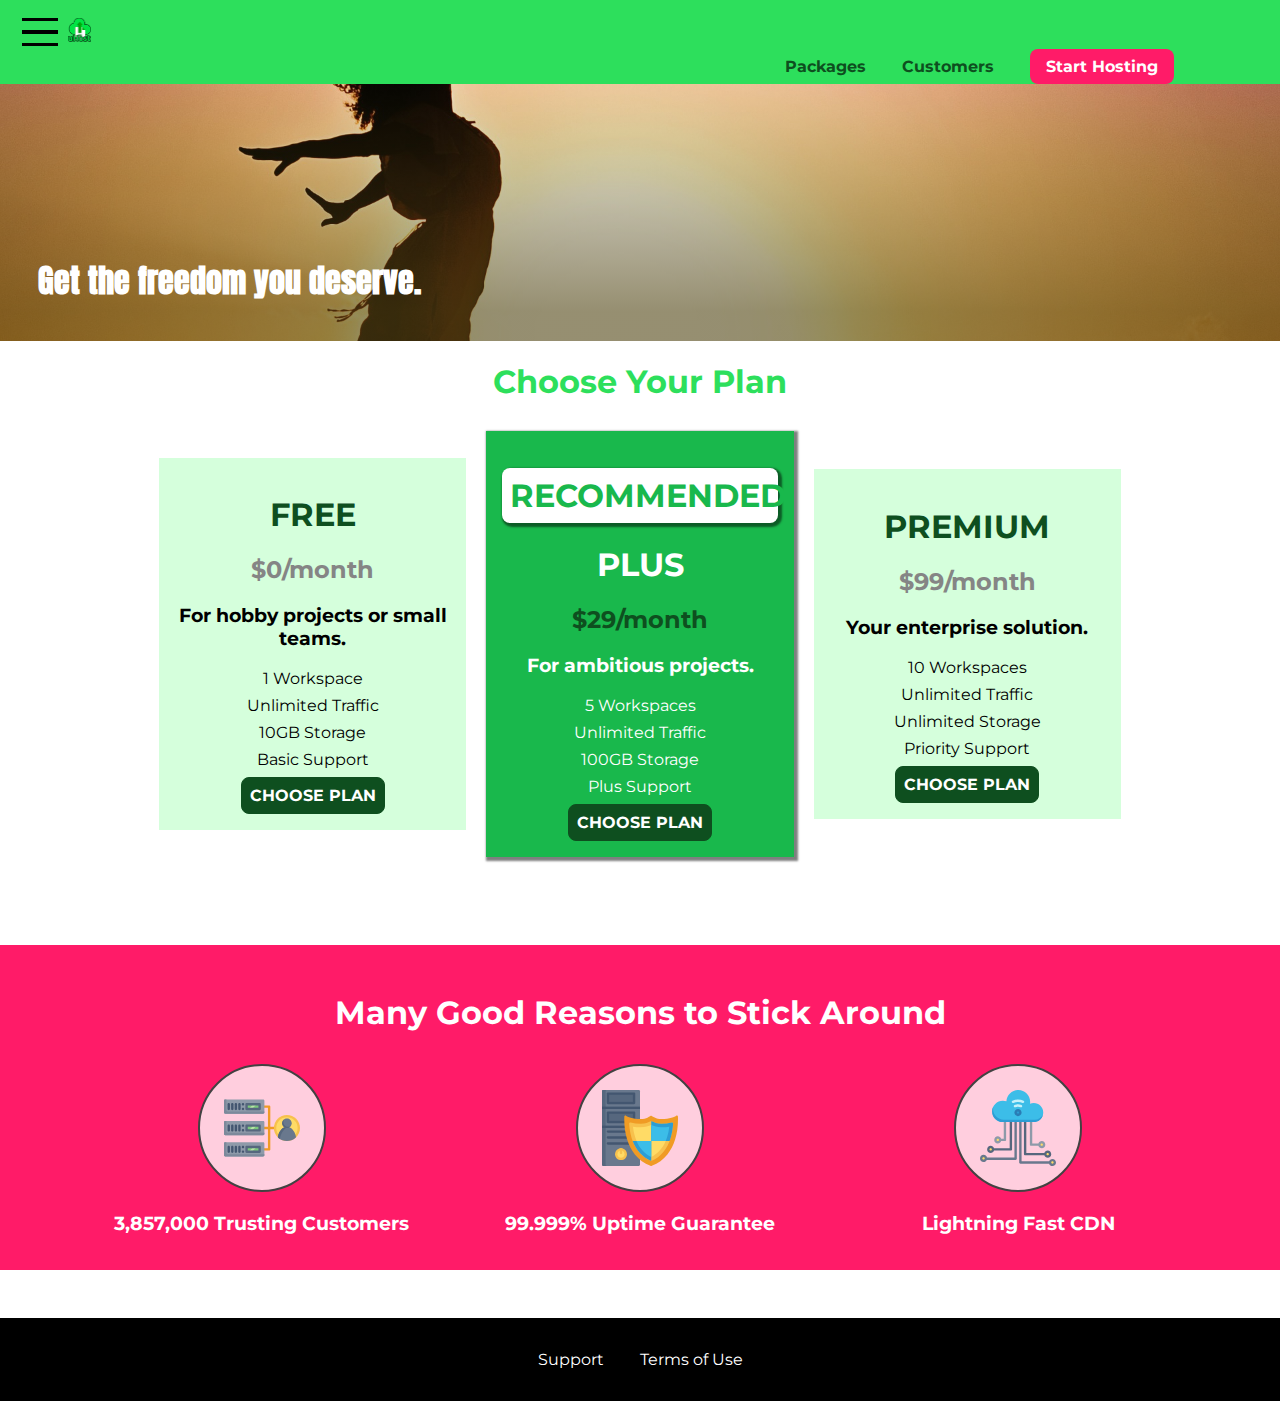
<file: JsCss/js-css/index.html>
<!DOCTYPE html>
<html lang="en">
  <head>
    <meta charset="UTF-8" />
    <meta http-equiv="X-UA-Compatible" content="ie=edge" />
    <title>uHost</title>
    <link rel="shortcut icon" href="favicon.png" />
    <link
      href="https://fonts.googleapis.com/css?family=Anton"
      rel="stylesheet"
    />
    <link
      href="https://fonts.googleapis.com/css?family=Montserrat:400,700"
      rel="stylesheet"
    />
    <link rel="stylesheet" href="shared.css" />
    <link rel="stylesheet" href="main.css" />
  </head>

  <body>
    <div class="backdrop"></div>
    <div class="modal">
      <h1 class="modal__title">Do you want to continue?</h1>
      <div class="modal__actions">
        <a href="start-hosting/index.html" class="modal__action">Yes!</a>
        <button class="modal__action modal__action--negative" type="button">
          No!
        </button>
      </div>
    </div>
    <header class="main-header">
      <div>
        <button class="toggle-button">
          <span class="toggle-button__bar"></span>
          <span class="toggle-button__bar"></span>
          <span class="toggle-button__bar"></span>
        </button>
        <a href="index.html" class="main-header__brand">
          <img
            src="images/uhost-icon.png"
            alt="uHost - Your favorite hosting company"
          />
        </a>
      </div>
      <nav class="main-nav">
        <ul class="main-nav__items">
          <li class="main-nav__item">
            <a href="packages/index.html">Packages</a>
          </li>
          <li class="main-nav__item">
            <a href="customers/index.html">Customers</a>
          </li>
          <li class="main-nav__item main-nav__item--cta">
            <a href="start-hosting/index.html">Start Hosting</a>
          </li>
        </ul>
      </nav>
    </header>
    <nav class="mobile-nav">
      <ul class="mobile-nav__items">
        <li class="mobile-nav__item">
          <a href="packages/index.html">Packages</a>
        </li>
        <li class="mobile-nav__item">
          <a href="customers/index.html">Customers</a>
        </li>
        <li class="mobile-nav__item mobile-nav__item--cta">
          <a href="start-hosting/index.html">Start Hosting</a>
        </li>
      </ul>
    </nav>
    <main>
      <section id="product-overview">
        <h1>Get the freedom you deserve.</h1>
      </section>
      <section id="plans">
        <h1 class="section-title">Choose Your Plan</h1>
        <div class="plan__list">
          <article class="plan">
            <h1 class="plan__title">FREE</h1>
            <h2 class="plan__price">$0/month</h2>
            <h3>For hobby projects or small teams.</h3>
            <ul class="plan__features">
              <li class="plan__feature">1 Workspace</li>
              <li class="plan__feature">Unlimited Traffic</li>
              <li class="plan__feature">10GB Storage</li>
              <li class="plan__feature">Basic Support</li>
            </ul>
            <div>
              <button class="button">CHOOSE PLAN</button>
            </div>
          </article>
          <article class="plan plan--highlighted">
            <h1 class="plan__annotation">RECOMMENDED</h1>
            <h1 class="plan__title">PLUS</h1>
            <h2 class="plan__price">$29/month</h2>
            <h3>For ambitious projects.</h3>
            <ul class="plan__features">
              <li class="plan__feature">5 Workspaces</li>
              <li class="plan__feature">Unlimited Traffic</li>
              <li class="plan__feature">100GB Storage</li>
              <li class="plan__feature">Plus Support</li>
            </ul>
            <div>
              <button class="button">CHOOSE PLAN</button>
            </div>
          </article>
          <article class="plan">
            <h1 class="plan__title">PREMIUM</h1>
            <h2 class="plan__price">$99/month</h2>
            <h3>Your enterprise solution.</h3>
            <ul class="plan__features">
              <li class="plan__feature">10 Workspaces</li>
              <li class="plan__feature">Unlimited Traffic</li>
              <li class="plan__feature">Unlimited Storage</li>
              <li class="plan__feature">Priority Support</li>
            </ul>
            <div>
              <button class="button">CHOOSE PLAN</button>
            </div>
          </article>
        </div>
      </section>
      <section id="key-features">
        <h1 class="section-title">Many Good Reasons to Stick Around</h1>
        <ul class="key-feature__list">
          <li class="key-feature">
            <div class="key-feature__image">
              <svg viewBox="0 0 512 512">
                <path
                  style="fill: #f09b24"
                  d="M344,248h-32V112c0-4.418-3.582-8-8-8h-40c-4.418,0-8,3.582-8,8s3.582,8,8,8h32v128h-32  c-4.418,0-8,3.582-8,8s3.582,8,8,8h32v128h-32c-4.418,0-8,3.582-8,8s3.582,8,8,8h40c4.418,0,8-3.582,8-8V264h32c4.418,0,8-3.582,8-8  S348.418,248,344,248z"
                />
                <path
                  style="fill: #8e9aa9"
                  d="M264,64H8c-4.418,0-8,3.582-8,8v80c0,4.418,3.582,8,8,8h256c4.418,0,8-3.582,8-8V72  C272,67.582,268.418,64,264,64z"
                />
                <path
                  style="fill: #7c899b"
                  d="M24,144c-4.418,0-8-3.582-8-8V64H8c-4.418,0-8,3.582-8,8v80c0,4.418,3.582,8,8,8h256  c4.418,0,8-3.582,8-8v-8H24z"
                />
                <rect
                  x="152"
                  y="96"
                  style="fill: #b8e3a8"
                  width="88"
                  height="32"
                />
                <g>
                  <polygon
                    style="fill: #7ec97d"
                    points="152,96 152,128 166,128 198,96  "
                  />
                  <polygon
                    style="fill: #7ec97d"
                    points="220,96 188,128 240,128 240,96  "
                  />
                </g>
                <path
                  style="fill: #56677e"
                  d="M240,136h-88c-4.418,0-8-3.582-8-8V96c0-4.418,3.582-8,8-8h88c4.418,0,8,3.582,8,8v32  C248,132.418,244.418,136,240,136z M160,120h72v-16h-72V120z"
                />
                <g>
                  <path
                    style="fill: #435670"
                    d="M32,136c-4.418,0-8-3.582-8-8V96c0-4.418,3.582-8,8-8s8,3.582,8,8v32C40,132.418,36.418,136,32,136z   "
                  />
                  <path
                    style="fill: #435670"
                    d="M56,136c-4.418,0-8-3.582-8-8V96c0-4.418,3.582-8,8-8s8,3.582,8,8v32C64,132.418,60.418,136,56,136z   "
                  />
                  <path
                    style="fill: #435670"
                    d="M80,136c-4.418,0-8-3.582-8-8V96c0-4.418,3.582-8,8-8s8,3.582,8,8v32C88,132.418,84.418,136,80,136z   "
                  />
                  <path
                    style="fill: #435670"
                    d="M104,136c-4.418,0-8-3.582-8-8V96c0-4.418,3.582-8,8-8s8,3.582,8,8v32   C112,132.418,108.418,136,104,136z"
                  />
                  <path
                    style="fill: #435670"
                    d="M128,105c-4.418,0-8-3.582-8-8v-1c0-4.418,3.582-8,8-8s8,3.582,8,8v1   C136,101.418,132.418,105,128,105z"
                  />
                  <path
                    style="fill: #435670"
                    d="M128,136c-4.418,0-8-3.582-8-8v-1c0-4.418,3.582-8,8-8s8,3.582,8,8v1   C136,132.418,132.418,136,128,136z"
                  />
                </g>
                <path
                  style="fill: #8e9aa9"
                  d="M264,208H8c-4.418,0-8,3.582-8,8v80c0,4.418,3.582,8,8,8h256c4.418,0,8-3.582,8-8v-80  C272,211.582,268.418,208,264,208z"
                />
                <path
                  style="fill: #7c899b"
                  d="M24,288c-4.418,0-8-3.582-8-8v-72H8c-4.418,0-8,3.582-8,8v80c0,4.418,3.582,8,8,8h256  c4.418,0,8-3.582,8-8v-8H24z"
                />
                <rect
                  x="152"
                  y="240"
                  style="fill: #b8e3a8"
                  width="88"
                  height="32"
                />
                <g>
                  <polygon
                    style="fill: #7ec97d"
                    points="152,240 152,272 166,272 198,240  "
                  />
                  <polygon
                    style="fill: #7ec97d"
                    points="220,240 188,272 240,272 240,240  "
                  />
                </g>
                <path
                  style="fill: #56677e"
                  d="M240,280h-88c-4.418,0-8-3.582-8-8v-32c0-4.418,3.582-8,8-8h88c4.418,0,8,3.582,8,8v32  C248,276.418,244.418,280,240,280z M160,264h72v-16h-72V264z"
                />
                <g>
                  <path
                    style="fill: #435670"
                    d="M32,280c-4.418,0-8-3.582-8-8v-32c0-4.418,3.582-8,8-8s8,3.582,8,8v32C40,276.418,36.418,280,32,280   z"
                  />
                  <path
                    style="fill: #435670"
                    d="M56,280c-4.418,0-8-3.582-8-8v-32c0-4.418,3.582-8,8-8s8,3.582,8,8v32C64,276.418,60.418,280,56,280   z"
                  />
                  <path
                    style="fill: #435670"
                    d="M80,280c-4.418,0-8-3.582-8-8v-32c0-4.418,3.582-8,8-8s8,3.582,8,8v32C88,276.418,84.418,280,80,280   z"
                  />
                  <path
                    style="fill: #435670"
                    d="M104,280c-4.418,0-8-3.582-8-8v-32c0-4.418,3.582-8,8-8s8,3.582,8,8v32   C112,276.418,108.418,280,104,280z"
                  />
                  <path
                    style="fill: #435670"
                    d="M128,249c-4.418,0-8-3.582-8-8v-1c0-4.418,3.582-8,8-8s8,3.582,8,8v1   C136,245.418,132.418,249,128,249z"
                  />
                  <path
                    style="fill: #435670"
                    d="M128,280c-4.418,0-8-3.582-8-8v-1c0-4.418,3.582-8,8-8s8,3.582,8,8v1   C136,276.418,132.418,280,128,280z"
                  />
                </g>
                <path
                  style="fill: #8e9aa9"
                  d="M264,352H8c-4.418,0-8,3.582-8,8v80c0,4.418,3.582,8,8,8h256c4.418,0,8-3.582,8-8v-80  C272,355.582,268.418,352,264,352z"
                />
                <path
                  style="fill: #7c899b"
                  d="M24,432c-4.418,0-8-3.582-8-8v-72H8c-4.418,0-8,3.582-8,8v80c0,4.418,3.582,8,8,8h256  c4.418,0,8-3.582,8-8v-8H24z"
                />
                <rect
                  x="152"
                  y="384"
                  style="fill: #b8e3a8"
                  width="88"
                  height="32"
                />
                <g>
                  <polygon
                    style="fill: #7ec97d"
                    points="152,384 152,416 166,416 198,384  "
                  />
                  <polygon
                    style="fill: #7ec97d"
                    points="220,384 188,416 240,416 240,384  "
                  />
                </g>
                <path
                  style="fill: #56677e"
                  d="M240,424h-88c-4.418,0-8-3.582-8-8v-32c0-4.418,3.582-8,8-8h88c4.418,0,8,3.582,8,8v32  C248,420.418,244.418,424,240,424z M160,408h72v-16h-72V408z"
                />
                <g>
                  <path
                    style="fill: #435670"
                    d="M32,424c-4.418,0-8-3.582-8-8v-32c0-4.418,3.582-8,8-8s8,3.582,8,8v32C40,420.418,36.418,424,32,424   z"
                  />
                  <path
                    style="fill: #435670"
                    d="M56,424c-4.418,0-8-3.582-8-8v-32c0-4.418,3.582-8,8-8s8,3.582,8,8v32C64,420.418,60.418,424,56,424   z"
                  />
                  <path
                    style="fill: #435670"
                    d="M80,424c-4.418,0-8-3.582-8-8v-32c0-4.418,3.582-8,8-8s8,3.582,8,8v32C88,420.418,84.418,424,80,424   z"
                  />
                  <path
                    style="fill: #435670"
                    d="M104,424c-4.418,0-8-3.582-8-8v-32c0-4.418,3.582-8,8-8s8,3.582,8,8v32   C112,420.418,108.418,424,104,424z"
                  />
                  <path
                    style="fill: #435670"
                    d="M128,393c-4.418,0-8-3.582-8-8v-1c0-4.418,3.582-8,8-8s8,3.582,8,8v1   C136,389.418,132.418,393,128,393z"
                  />
                  <path
                    style="fill: #435670"
                    d="M128,424c-4.418,0-8-3.582-8-8v-1c0-4.418,3.582-8,8-8s8,3.582,8,8v1   C136,420.418,132.418,424,128,424z"
                  />
                </g>
                <path
                  style="fill: #f7c14d"
                  d="M424,168c-48.523,0-88,39.477-88,88s39.477,88,88,88s88-39.477,88-88S472.523,168,424,168z"
                />
                <path
                  style="fill: #ffdb66"
                  d="M424,184c-39.701,0-72,32.299-72,72s32.299,72,72,72s72-32.299,72-72S463.701,184,424,184z"
                />
                <path
                  style="fill: #69788d"
                  d="M484.893,314.16C476.393,274.588,451.922,248,424,248s-52.393,26.588-60.893,66.16  c-0.605,2.82,0.354,5.749,2.511,7.664C381.731,336.124,402.465,344,424,344s42.269-7.876,58.381-22.176  C484.539,319.909,485.498,316.98,484.893,314.16z"
                />
                <path
                  style="fill: #56677e"
                  d="M434.053,249.171C430.768,248.403,427.411,248,424,248c-27.922,0-52.393,26.588-60.893,66.16  c-0.605,2.82,0.354,5.749,2.511,7.664c3.383,3.002,6.979,5.703,10.734,8.125C384.904,286.243,407.373,255.378,434.053,249.171z"
                />
                <path
                  style="fill: #69788d"
                  d="M424,192c-17.645,0-32,14.355-32,32s14.355,32,32,32s32-14.355,32-32S441.645,192,424,192z"
                />
                <path
                  style="fill: #56677e"
                  d="M432,248c-17.645,0-32-14.355-32-32c0-6.783,2.128-13.076,5.742-18.258  C397.444,203.53,392,213.138,392,224c0,17.645,14.355,32,32,32c10.862,0,20.471-5.444,26.258-13.742  C445.076,245.872,438.783,248,432,248z"
                />
              </svg>
            </div>
            <p class="key-feature__description">3,857,000 Trusting Customers</p>
          </li>
          <li class="key-feature">
            <div class="key-feature__image">
              <svg viewBox="0 0 512 512">
                <path
                  style="fill: #69788d"
                  d="M248,0H8C3.582,0,0,3.582,0,8v496c0,4.418,3.582,8,8,8h240c4.418,0,8-3.582,8-8V8  C256,3.582,252.418,0,248,0z"
                />
                <path
                  style="fill: #56677e"
                  d="M24,504V8c0-4.418,3.582-8,8-8H8C3.582,0,0,3.582,0,8v496c0,4.418,3.582,8,8,8h24  C27.582,512,24,508.418,24,504z"
                />
                <g>
                  <rect
                    x="0"
                    y="112"
                    style="fill: #435670"
                    width="256"
                    height="16"
                  />
                  <rect
                    x="0"
                    y="240"
                    style="fill: #435670"
                    width="256"
                    height="16"
                  />
                </g>
                <path
                  style="fill: #f7c14d"
                  d="M128,392c-22.056,0-40,17.944-40,40s17.944,40,40,40s40-17.944,40-40S150.056,392,128,392z"
                />
                <path
                  style="fill: #ffdb66"
                  d="M128,408c-13.233,0-24,10.767-24,24s10.767,24,24,24s24-10.767,24-24S141.233,408,128,408z"
                />
                <path
                  style="fill: #f7c14d"
                  d="M128,392c-2.739,0-5.414,0.278-8,0.805V424c0,4.418,3.582,8,8,8c4.418,0,8-3.582,8-8v-31.195  C133.414,392.278,130.739,392,128,392z"
                />
                <g>
                  <path
                    style="fill: #435670"
                    d="M216,288H40c-4.418,0-8-3.582-8-8s3.582-8,8-8h176c4.418,0,8,3.582,8,8S220.418,288,216,288z"
                  />
                  <path
                    style="fill: #435670"
                    d="M216,328H40c-4.418,0-8-3.582-8-8s3.582-8,8-8h176c4.418,0,8,3.582,8,8S220.418,328,216,328z"
                  />
                  <path
                    style="fill: #435670"
                    d="M216,368H40c-4.418,0-8-3.582-8-8s3.582-8,8-8h176c4.418,0,8,3.582,8,8S220.418,368,216,368z"
                  />
                  <path
                    style="fill: #435670"
                    d="M216,16H40c-4.418,0-8,3.582-8,8v64c0,4.418,3.582,8,8,8h176c4.418,0,8-3.582,8-8V24   C224,19.582,220.418,16,216,16z"
                  />
                </g>
                <rect
                  x="48"
                  y="32"
                  style="fill: #56677e"
                  width="160"
                  height="48"
                />
                <path
                  style="fill: #435670"
                  d="M216,144H40c-4.418,0-8,3.582-8,8v64c0,4.418,3.582,8,8,8h176c4.418,0,8-3.582,8-8v-64  C224,147.582,220.418,144,216,144z"
                />
                <rect
                  x="48"
                  y="160"
                  style="fill: #56677e"
                  width="160"
                  height="48"
                />
                <path
                  style="fill: #f09b24"
                  d="M511.747,180.237c-0.194-6.537-8.107-10.107-13.135-5.894c-5.6,4.693-42.904,21.282-98.514,21.282  c-33.45,0-64.625-20.999-64.929-21.206c-2.9-1.991-6.764-1.85-9.512,0.346c-2.677,2.135-27.201,20.86-63.793,20.86  c-55.607,0-92.914-16.589-98.515-21.282c-5.028-4.211-12.941-0.645-13.135,5.894c-1.634,54.834,4.655,105.941,18.693,151.903  c12.096,39.604,29.759,74.047,52.497,102.373c27.538,34.304,62.743,59.882,104.66,76.045c3.069,1.918,6.757,1.921,9.83,0  c41.917-16.163,77.122-41.741,104.66-76.045c22.738-28.326,40.401-62.77,52.497-102.373  C507.092,286.179,513.381,235.071,511.747,180.237z"
                />
                <path
                  style="fill: #f7c14d"
                  d="M476.21,221.226c-1.953-1.631-4.568-2.235-7.036-1.628c-21.686,5.327-44.926,8.028-69.075,8.028  c-25.926,0-49.633-8.975-64.955-16.504c-2.307-1.134-5.016-1.091-7.284,0.116c-14.059,7.477-36.919,16.388-65.994,16.388  c-24.153,0-47.394-2.701-69.075-8.028c-5.155-1.268-10.221,2.966-9.894,8.261c2.077,33.693,7.668,65.635,16.616,94.935  c22.774,74.565,66.139,126.334,128.888,153.868c2.032,0.891,4.397,0.891,6.43,0c61.777-27.107,104.716-78.876,127.62-153.868  c8.948-29.3,14.539-61.241,16.616-94.935C479.224,225.319,478.163,222.856,476.21,221.226z"
                />
                <path
                  style="fill: #ffdb66"
                  d="M331.609,451.727c-52.604-25.289-89.304-70.987-109.144-135.944  c-6.532-21.39-11.162-44.336-13.82-68.447c17.133,2.852,34.952,4.291,53.22,4.291c29.394,0,53.376-7.793,69.978-15.561  c17.44,7.736,41.656,15.561,68.256,15.561c18.267,0,36.085-1.439,53.219-4.291c-2.659,24.112-7.288,47.06-13.82,68.448  C419.545,381.108,383.27,426.805,331.609,451.727z"
                />
                <g>
                  <path
                    style="fill: #2c9dd4"
                    d="M479.066,227.858c0.157-2.539-0.903-5.002-2.856-6.633s-4.568-2.235-7.036-1.628   c-21.686,5.327-44.926,8.028-69.075,8.028c-25.926,0-49.633-8.975-64.955-16.504c-1.057-0.52-2.2-0.78-3.345-0.806l-0.072,133.351   h123.601c2.556-6.746,4.933-13.702,7.123-20.874C471.398,293.493,476.989,261.552,479.066,227.858z"
                  />
                  <path
                    style="fill: #2c9dd4"
                    d="M206.658,343.667c24.153,63.42,65.028,108.108,121.743,132.995c1.031,0.452,2.147,0.673,3.263,0.666   l0.063-133.661H206.658z"
                  />
                </g>
                <g>
                  <path
                    style="fill: #3cbde8"
                    d="M439.497,315.783c6.532-21.389,11.161-44.336,13.82-68.448c-17.134,2.852-34.952,4.291-53.219,4.291   c-26.6,0-50.815-7.824-68.256-15.561l-0.116,107.601h97.758C433.179,334.807,436.524,325.518,439.497,315.783z"
                  />
                  <path
                    style="fill: #3cbde8"
                    d="M232.523,343.667c21.144,50.298,54.363,86.56,99.087,108.06l0.117-108.06H232.523z"
                  />
                </g>
              </svg>
            </div>
            <p class="key-feature__description">99.999% Uptime Guarantee</p>
          </li>
          <li class="key-feature">
            <div class="key-feature__image">
              <svg viewBox="0 0 512 512">
                <path
                  style="fill: #8e9aa9"
                  d="M168,200c-4.418,0-8,3.582-8,8v120h-17.376c-3.302-9.311-12.194-16-22.624-16  c-13.234,0-24,10.767-24,24s10.766,24,24,24c10.429,0,19.321-6.689,22.624-16H168c4.418,0,8-3.582,8-8V208  C176,203.582,172.418,200,168,200z"
                />
                <path
                  style="fill: #ffdb66"
                  d="M120,328c-4.411,0-8,3.589-8,8s3.589,8,8,8s8-3.589,8-8S124.411,328,120,328z"
                />
                <path
                  style="fill: #56677e"
                  d="M208,200c-4.418,0-8,3.582-8,8v184H94.624C91.322,382.689,82.43,376,72,376  c-13.234,0-24,10.767-24,24s10.766,24,24,24c10.429,0,19.321-6.689,22.624-16H208c4.418,0,8-3.582,8-8V208  C216,203.582,212.418,200,208,200z"
                />
                <path
                  style="fill: #ffdb66"
                  d="M72,392c-4.411,0-8,3.589-8,8s3.589,8,8,8s8-3.589,8-8S76.411,392,72,392z"
                />
                <path
                  style="fill: #69788d"
                  d="M240,208c-4.418,0-8,3.582-8,8v239H47.24c-2.671-10.34-12.078-18-23.24-18c-13.234,0-24,10.767-24,24  s10.766,24,24,24c9.666,0,18.009-5.747,21.809-14H240c4.418,0,8-3.582,8-8V216C248,211.582,244.418,208,240,208z"
                />
                <path
                  style="fill: #ffdb66"
                  d="M24,453c-4.411,0-8,3.589-8,8s3.589,8,8,8s8-3.589,8-8S28.411,453,24,453z"
                />
                <path
                  style="fill: #69788d"
                  d="M488,464c-10.429,0-19.321,6.689-22.624,16H280V208c0-4.418-3.582-8-8-8s-8,3.582-8,8v280  c0,4.418,3.582,8,8,8h193.376c3.302,9.311,12.194,16,22.624,16c13.234,0,24-10.767,24-24S501.234,464,488,464z"
                />
                <path
                  style="fill: #ffdb66"
                  d="M488,480c-4.411,0-8,3.589-8,8s3.589,8,8,8s8-3.589,8-8S492.411,480,488,480z"
                />
                <path
                  style="fill: #56677e"
                  d="M456,408c-10.429,0-19.321,6.689-22.624,16H312V208c0-4.418-3.582-8-8-8s-8,3.582-8,8v224  c0,4.418,3.582,8,8,8h129.376c3.302,9.311,12.194,16,22.624,16c13.234,0,24-10.767,24-24S469.234,408,456,408z"
                />
                <path
                  style="fill: #ffdb66"
                  d="M456,424c-4.411,0-8,3.589-8,8s3.589,8,8,8s8-3.589,8-8S460.411,424,456,424z"
                />
                <path
                  style="fill: #8e9aa9"
                  d="M416,344c-10.429,0-19.321,6.689-22.624,16H352V208c0-4.418-3.582-8-8-8s-8,3.582-8,8v160  c0,4.418,3.582,8,8,8h49.376c3.302,9.311,12.194,16,22.624,16c13.234,0,24-10.767,24-24S429.234,344,416,344z"
                />
                <path
                  style="fill: #ffdb66"
                  d="M416,360c-4.411,0-8,3.589-8,8s3.589,8,8,8s8-3.589,8-8S420.411,360,416,360z"
                />
                <path
                  style="fill: #3cbde8"
                  d="M362,88c-8.741,0-17.231,1.751-25.06,5.085C337.646,88.797,338,84.43,338,80  c0-44.112-35.888-80-80-80c-42.823,0-77.895,33.816-79.909,76.149C170.393,73.415,162.244,72,154,72c-39.701,0-72,32.299-72,72  s32.299,72,72,72h208c35.29,0,64-28.71,64-64S397.29,88,362,88z"
                />
                <path
                  style="fill: #2c9dd4"
                  d="M368,200H160c-39.701,0-72-32.299-72-72c0-5.863,0.721-11.559,2.05-17.019  C84.918,120.88,82,132.102,82,144c0,39.701,32.299,72,72,72h208c30.389,0,55.88-21.296,62.379-49.743  C413.565,186.327,392.352,200,368,200z"
                />
                <path
                  style="fill: #2a7db5"
                  d="M256,128c-13.234,0-24,10.767-24,24s10.766,24,24,24c13.233,0,24-10.767,24-24S269.233,128,256,128z"
                />
                <path
                  style="fill: #2c9dd4"
                  d="M256,144c-4.411,0-8,3.589-8,8s3.589,8,8,8c4.411,0,8-3.589,8-8S260.411,144,256,144z"
                />
                <g>
                  <path
                    style="fill: #c5f1fa"
                    d="M221.755,87.695c-2.994,0-5.864-1.688-7.233-4.572c-1.894-3.991-0.194-8.763,3.798-10.657   C230.157,66.849,242.834,64,256,64c13.166,0,25.844,2.849,37.68,8.466c3.992,1.895,5.692,6.666,3.798,10.657   s-6.666,5.692-10.657,3.798C277.144,82.328,266.774,80,256,80c-10.774,0-21.144,2.328-30.821,6.921   C224.072,87.446,222.904,87.695,221.755,87.695z"
                  />
                  <path
                    style="fill: #c5f1fa"
                    d="M276.545,116.618c-1.148,0-2.316-0.249-3.424-0.774C267.745,113.293,261.985,112,256,112   c-5.985,0-11.745,1.293-17.121,3.844c-3.991,1.895-8.763,0.192-10.657-3.798c-1.894-3.992-0.193-8.764,3.798-10.657   C239.557,97.813,247.625,96,256,96c8.376,0,16.444,1.813,23.98,5.389c3.991,1.894,5.692,6.665,3.798,10.657   C282.41,114.93,279.539,116.618,276.545,116.618z"
                  />
                </g>
              </svg>
            </div>
            <p class="key-feature__description">Lightning Fast CDN</p>
          </li>
        </ul>
      </section>
    </main>
    <footer class="main-footer">
      <nav>
        <ul class="main-footer__links">
          <li class="main-footer__link">
            <a href="#">Support</a>
          </li>
          <li class="main-footer__link">
            <a href="#">Terms of Use</a>
          </li>
        </ul>
      </nav>
    </footer>
    <!-- at the end of the body to ensure it renders before the js runs -->
    <script src="shared.js"></script>
  </body>
</html>
</file>
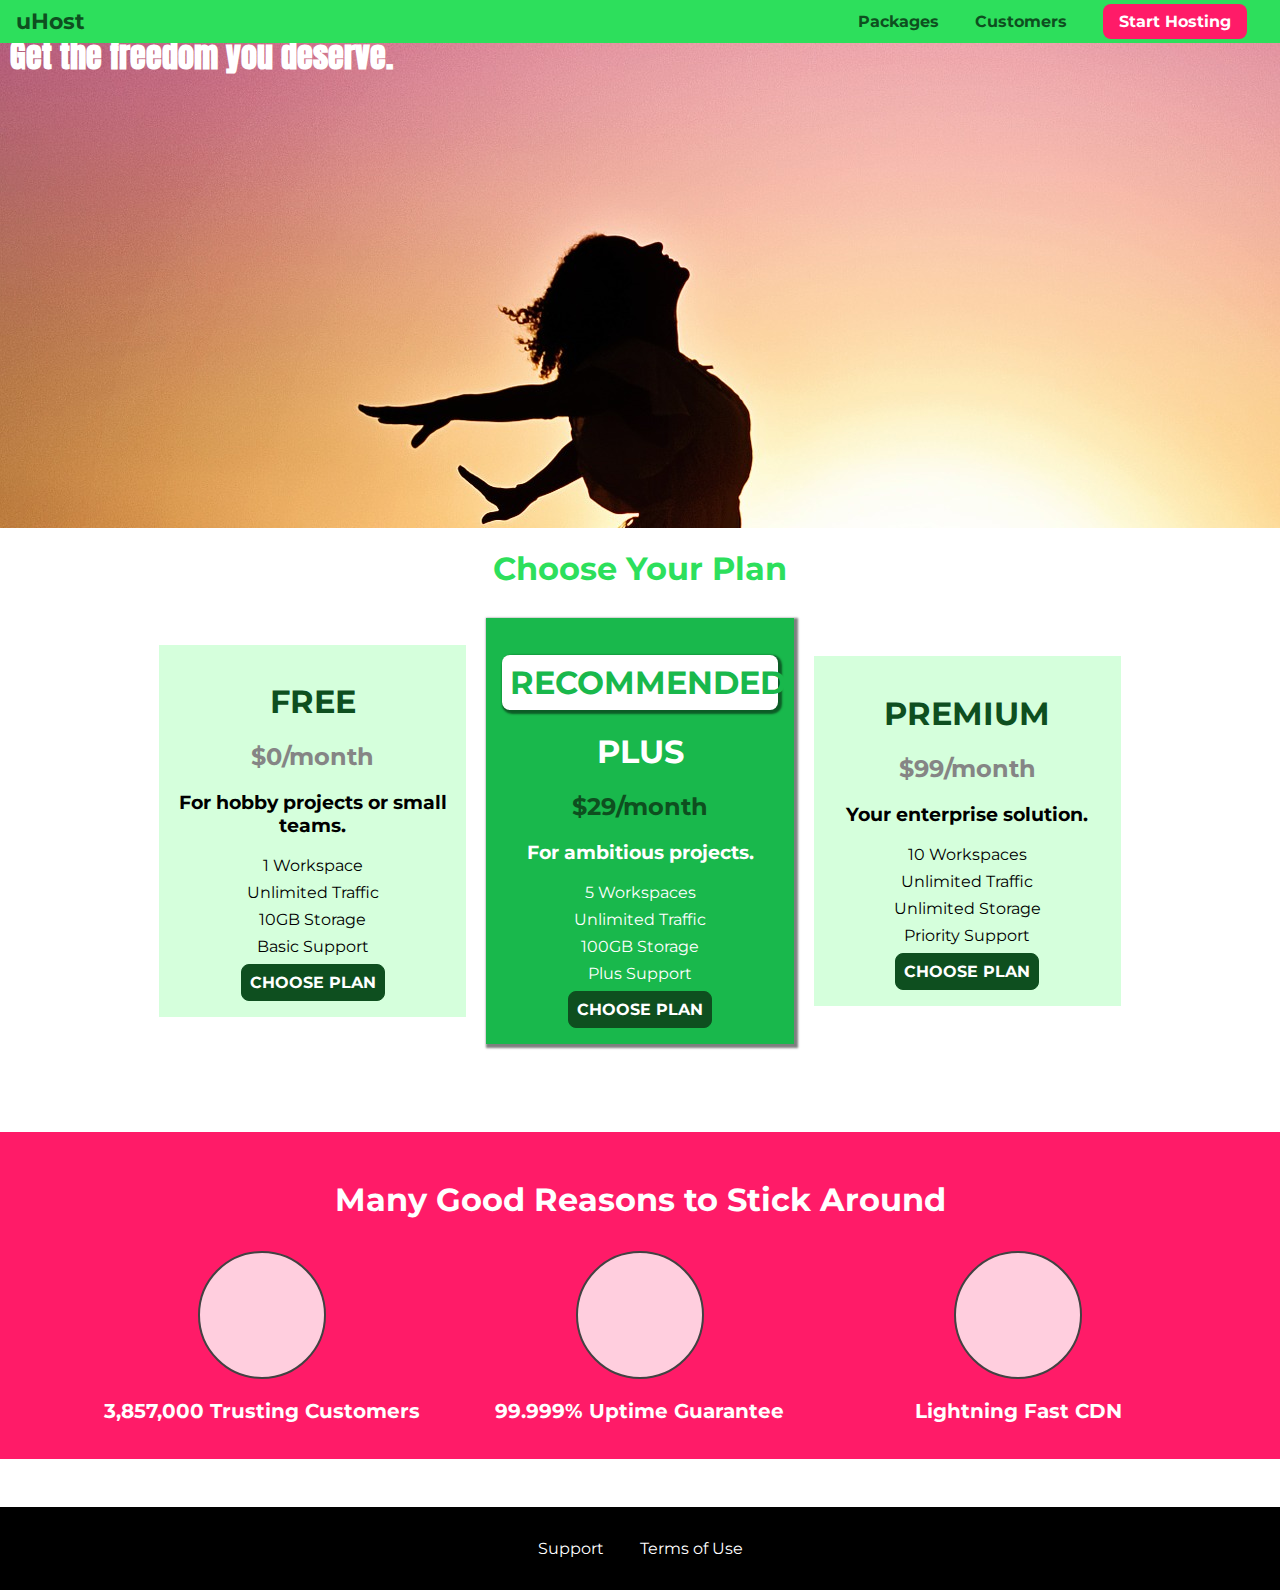
<file: Positioning/positioning/index.html>
<!DOCTYPE html>
<html lang="en">

<head>
    <meta charset="UTF-8">
    <meta http-equiv="X-UA-Compatible" content="ie=edge">
    <title>uHost</title>
    <link rel="shortcut icon" href="favicon.png">
    <link href="https://fonts.googleapis.com/css?family=Anton" rel="stylesheet">
    <link href="https://fonts.googleapis.com/css?family=Montserrat:400,700" rel="stylesheet">
    <link rel="stylesheet" href="shared.css">
    <link rel="stylesheet" href="main.css">
</head>

<body>
    <header class="main-header">
        <div>
            <a href="index.html" class="main-header__brand">
                uHost
            </a>
        </div>
        <nav class="main-nav">
            <ul class="main-nav__items">
                <li class="main-nav__item">
                    <a href="packages/index.html">Packages</a>
                </li>
                <li class="main-nav__item">
                    <a href="customers/index.html">Customers</a>
                </li>
                <li class="main-nav__item main-nav__item--cta">
                    <a href="start-hosting/index.html">Start Hosting</a>
                </li>
            </ul>
        </nav>
    </header>
    <main>
        <section id="product-overview">
            <h1>Get the freedom you deserve.</h1>
        </section>
        <section id="plans">
            <h1 class="section-title">Choose Your Plan</h1>
            <div class="plan__list">
                <article class="plan">
                    <h1 class="plan__title">FREE</h1>
                    <h2 class="plan__price">$0/month</h2>
                    <h3>For hobby projects or small teams.</h3>
                    <ul class="plan__features">
                        <li class="plan__feature">1 Workspace</li>
                        <li class="plan__feature">Unlimited Traffic</li>
                        <li class="plan__feature">10GB Storage</li>
                        <li class="plan__feature">Basic Support</li>
                    </ul>
                    <div>
                        <button class="button">CHOOSE PLAN</button>
                    </div>
                </article>
                <article class="plan plan--highlighted">
                    <h1 class="plan__annotation">RECOMMENDED</h1>
                    <h1 class="plan__title">PLUS</h1>
                    <h2 class="plan__price">$29/month</h2>
                    <h3>For ambitious projects.</h3>
                    <ul class="plan__features">
                        <li class="plan__feature">5 Workspaces</li>
                        <li class="plan__feature">Unlimited Traffic</li>
                        <li class="plan__feature">100GB Storage</li>
                        <li class="plan__feature">Plus Support</li>
                    </ul>
                    <div>
                        <button class="button">CHOOSE PLAN</button>
                    </div>
                </article>
                <article class="plan">
                    <h1 class="plan__title">PREMIUM</h1>
                    <h2 class="plan__price">$99/month</h2>
                    <h3>Your enterprise solution.</h3>
                    <ul class="plan__features">
                        <li class="plan__feature">10 Workspaces</li>
                        <li class="plan__feature">Unlimited Traffic</li>
                        <li class="plan__feature">Unlimited Storage</li>
                        <li class="plan__feature">Priority Support</li>
                    </ul>
                    <div>
                        <button class="button">CHOOSE PLAN</button>
                    </div>
                </article>
            </div>
        </section>
        <section id="key-features">
            <h1 class="section-title">Many Good Reasons to Stick Around</h1>
            <ul class="key-feature__list">
                <li class="key-feature">
                    <div class="key-feature__image">

                    </div>
                    <p class="key-feature__description">3,857,000 Trusting Customers</p>
                </li>
                <li class="key-feature">
                    <div class="key-feature__image">

                    </div>
                    <p class="key-feature__description">99.999% Uptime Guarantee</p>
                </li>
                <li class="key-feature">
                    <div class="key-feature__image">

                    </div>
                    <p class="key-feature__description">Lightning Fast CDN</p>
                </li>
            </ul>
        </section>
    </main>
    <footer class="main-footer">
        <nav>
            <ul class="main-footer__links">
                <li class="main-footer__link">
                    <a href="#">Support</a>
                </li>
                <li class="main-footer__link">
                    <a href="#">Terms of Use</a>
                </li>
            </ul>
        </nav>
    </footer>
</body>

</html>
</file>
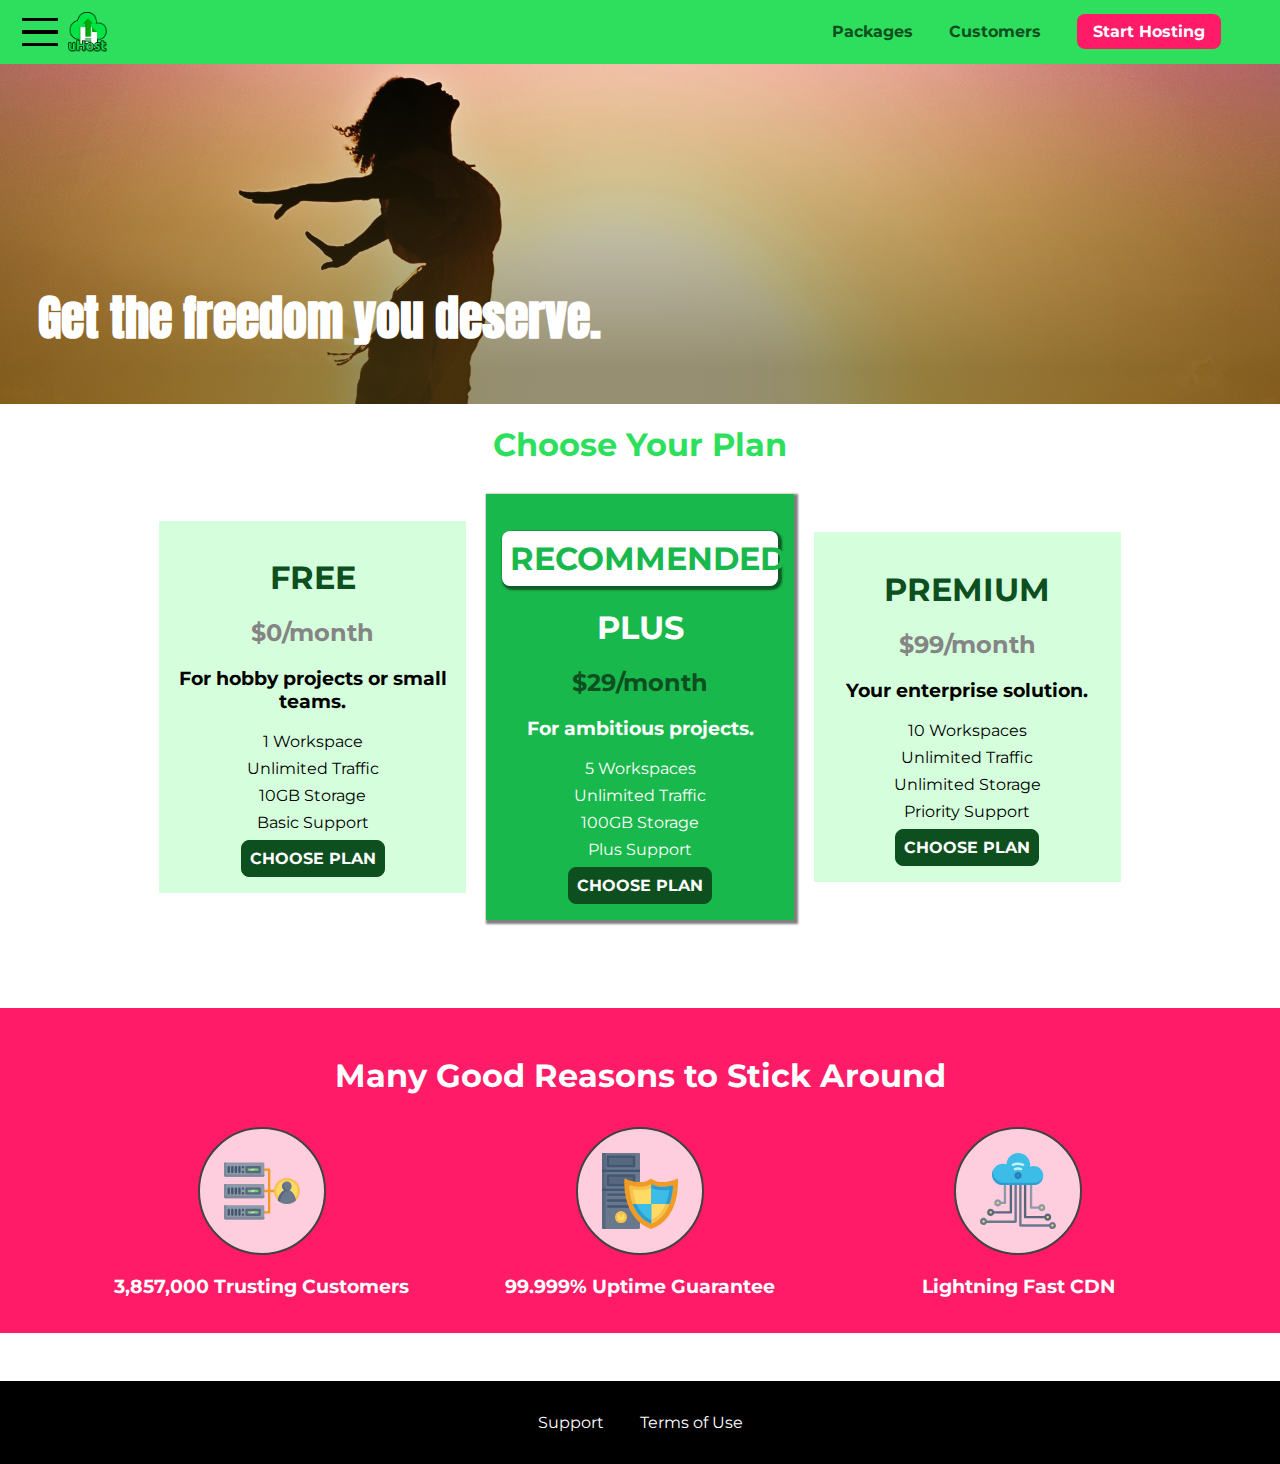
<file: Responsive/responsive/index.html>
<!DOCTYPE html>
<html lang="en">
  <head>
    <meta charset="UTF-8" />
    <meta http-equiv="X-UA-Compatible" content="ie=edge" />
    <!-- 
        Allows for consistency beteen mobile browser and mobile view on desktop. 
        Adjusts to sites viewport to allow addjustment for pixel ratio. 
        Can also set max/min scale to control zoom boundaries 
    -->
    <meta name="viewport" content="width=device-width, initial-scale=1.0" />
    <title>uHost</title>
    <link rel="shortcut icon" href="favicon.png" />
    <link
      href="https://fonts.googleapis.com/css?family=Anton"
      rel="stylesheet"
    />
    <link
      href="https://fonts.googleapis.com/css?family=Montserrat:400,700"
      rel="stylesheet"
    />
    <link rel="stylesheet" href="shared.css" />
    <link rel="stylesheet" href="main.css" />
  </head>

  <body>
    <div class="backdrop"></div>
    <div class="modal">
      <h1 class="modal__title">Do you want to continue?</h1>
      <div class="modal__actions">
        <a href="start-hosting/index.html" class="modal__action">Yes!</a>
        <button class="modal__action modal__action--negative" type="button">
          No!
        </button>
      </div>
    </div>
    <header class="main-header">
      <div>
        <button class="toggle-button">
          <span class="toggle-button__bar"></span>
          <span class="toggle-button__bar"></span>
          <span class="toggle-button__bar"></span>
        </button>
        <a href="index.html" class="main-header__brand">
          <img
            src="images/uhost-icon.png"
            alt="uHost - Your favorite hosting company"
          />
        </a>
      </div>
      <nav class="main-nav">
        <ul class="main-nav__items">
          <li class="main-nav__item">
            <a href="packages/index.html">Packages</a>
          </li>
          <li class="main-nav__item">
            <a href="customers/index.html">Customers</a>
          </li>
          <li class="main-nav__item main-nav__item--cta">
            <a href="start-hosting/index.html">Start Hosting</a>
          </li>
        </ul>
      </nav>
    </header>
    <nav class="mobile-nav">
      <ul class="mobile-nav__items">
        <li class="mobile-nav__item">
          <a href="packages/index.html">Packages</a>
        </li>
        <li class="mobile-nav__item">
          <a href="customers/index.html">Customers</a>
        </li>
        <li class="mobile-nav__item mobile-nav__item--cta">
          <a href="start-hosting/index.html">Start Hosting</a>
        </li>
      </ul>
    </nav>
    <main>
      <section id="product-overview">
        <h1>Get the freedom you deserve.</h1>
      </section>
      <section id="plans">
        <h1 class="section-title">Choose Your Plan</h1>
        <div class="plan__list">
          <article class="plan">
            <h1 class="plan__title">FREE</h1>
            <h2 class="plan__price">$0/month</h2>
            <h3>For hobby projects or small teams.</h3>
            <ul class="plan__features">
              <li class="plan__feature">1 Workspace</li>
              <li class="plan__feature">Unlimited Traffic</li>
              <li class="plan__feature">10GB Storage</li>
              <li class="plan__feature">Basic Support</li>
            </ul>
            <div>
              <button class="button">CHOOSE PLAN</button>
            </div>
          </article>
          <article class="plan plan--highlighted">
            <h1 class="plan__annotation">RECOMMENDED</h1>
            <h1 class="plan__title">PLUS</h1>
            <h2 class="plan__price">$29/month</h2>
            <h3>For ambitious projects.</h3>
            <ul class="plan__features">
              <li class="plan__feature">5 Workspaces</li>
              <li class="plan__feature">Unlimited Traffic</li>
              <li class="plan__feature">100GB Storage</li>
              <li class="plan__feature">Plus Support</li>
            </ul>
            <div>
              <button class="button">CHOOSE PLAN</button>
            </div>
          </article>
          <article class="plan">
            <h1 class="plan__title">PREMIUM</h1>
            <h2 class="plan__price">$99/month</h2>
            <h3>Your enterprise solution.</h3>
            <ul class="plan__features">
              <li class="plan__feature">10 Workspaces</li>
              <li class="plan__feature">Unlimited Traffic</li>
              <li class="plan__feature">Unlimited Storage</li>
              <li class="plan__feature">Priority Support</li>
            </ul>
            <div>
              <button class="button">CHOOSE PLAN</button>
            </div>
          </article>
        </div>
      </section>
      <section id="key-features">
        <h1 class="section-title">Many Good Reasons to Stick Around</h1>
        <ul class="key-feature__list">
          <li class="key-feature">
            <div class="key-feature__image">
              <svg viewBox="0 0 512 512">
                <path
                  style="fill: #f09b24"
                  d="M344,248h-32V112c0-4.418-3.582-8-8-8h-40c-4.418,0-8,3.582-8,8s3.582,8,8,8h32v128h-32  c-4.418,0-8,3.582-8,8s3.582,8,8,8h32v128h-32c-4.418,0-8,3.582-8,8s3.582,8,8,8h40c4.418,0,8-3.582,8-8V264h32c4.418,0,8-3.582,8-8  S348.418,248,344,248z"
                />
                <path
                  style="fill: #8e9aa9"
                  d="M264,64H8c-4.418,0-8,3.582-8,8v80c0,4.418,3.582,8,8,8h256c4.418,0,8-3.582,8-8V72  C272,67.582,268.418,64,264,64z"
                />
                <path
                  style="fill: #7c899b"
                  d="M24,144c-4.418,0-8-3.582-8-8V64H8c-4.418,0-8,3.582-8,8v80c0,4.418,3.582,8,8,8h256  c4.418,0,8-3.582,8-8v-8H24z"
                />
                <rect
                  x="152"
                  y="96"
                  style="fill: #b8e3a8"
                  width="88"
                  height="32"
                />
                <g>
                  <polygon
                    style="fill: #7ec97d"
                    points="152,96 152,128 166,128 198,96  "
                  />
                  <polygon
                    style="fill: #7ec97d"
                    points="220,96 188,128 240,128 240,96  "
                  />
                </g>
                <path
                  style="fill: #56677e"
                  d="M240,136h-88c-4.418,0-8-3.582-8-8V96c0-4.418,3.582-8,8-8h88c4.418,0,8,3.582,8,8v32  C248,132.418,244.418,136,240,136z M160,120h72v-16h-72V120z"
                />
                <g>
                  <path
                    style="fill: #435670"
                    d="M32,136c-4.418,0-8-3.582-8-8V96c0-4.418,3.582-8,8-8s8,3.582,8,8v32C40,132.418,36.418,136,32,136z   "
                  />
                  <path
                    style="fill: #435670"
                    d="M56,136c-4.418,0-8-3.582-8-8V96c0-4.418,3.582-8,8-8s8,3.582,8,8v32C64,132.418,60.418,136,56,136z   "
                  />
                  <path
                    style="fill: #435670"
                    d="M80,136c-4.418,0-8-3.582-8-8V96c0-4.418,3.582-8,8-8s8,3.582,8,8v32C88,132.418,84.418,136,80,136z   "
                  />
                  <path
                    style="fill: #435670"
                    d="M104,136c-4.418,0-8-3.582-8-8V96c0-4.418,3.582-8,8-8s8,3.582,8,8v32   C112,132.418,108.418,136,104,136z"
                  />
                  <path
                    style="fill: #435670"
                    d="M128,105c-4.418,0-8-3.582-8-8v-1c0-4.418,3.582-8,8-8s8,3.582,8,8v1   C136,101.418,132.418,105,128,105z"
                  />
                  <path
                    style="fill: #435670"
                    d="M128,136c-4.418,0-8-3.582-8-8v-1c0-4.418,3.582-8,8-8s8,3.582,8,8v1   C136,132.418,132.418,136,128,136z"
                  />
                </g>
                <path
                  style="fill: #8e9aa9"
                  d="M264,208H8c-4.418,0-8,3.582-8,8v80c0,4.418,3.582,8,8,8h256c4.418,0,8-3.582,8-8v-80  C272,211.582,268.418,208,264,208z"
                />
                <path
                  style="fill: #7c899b"
                  d="M24,288c-4.418,0-8-3.582-8-8v-72H8c-4.418,0-8,3.582-8,8v80c0,4.418,3.582,8,8,8h256  c4.418,0,8-3.582,8-8v-8H24z"
                />
                <rect
                  x="152"
                  y="240"
                  style="fill: #b8e3a8"
                  width="88"
                  height="32"
                />
                <g>
                  <polygon
                    style="fill: #7ec97d"
                    points="152,240 152,272 166,272 198,240  "
                  />
                  <polygon
                    style="fill: #7ec97d"
                    points="220,240 188,272 240,272 240,240  "
                  />
                </g>
                <path
                  style="fill: #56677e"
                  d="M240,280h-88c-4.418,0-8-3.582-8-8v-32c0-4.418,3.582-8,8-8h88c4.418,0,8,3.582,8,8v32  C248,276.418,244.418,280,240,280z M160,264h72v-16h-72V264z"
                />
                <g>
                  <path
                    style="fill: #435670"
                    d="M32,280c-4.418,0-8-3.582-8-8v-32c0-4.418,3.582-8,8-8s8,3.582,8,8v32C40,276.418,36.418,280,32,280   z"
                  />
                  <path
                    style="fill: #435670"
                    d="M56,280c-4.418,0-8-3.582-8-8v-32c0-4.418,3.582-8,8-8s8,3.582,8,8v32C64,276.418,60.418,280,56,280   z"
                  />
                  <path
                    style="fill: #435670"
                    d="M80,280c-4.418,0-8-3.582-8-8v-32c0-4.418,3.582-8,8-8s8,3.582,8,8v32C88,276.418,84.418,280,80,280   z"
                  />
                  <path
                    style="fill: #435670"
                    d="M104,280c-4.418,0-8-3.582-8-8v-32c0-4.418,3.582-8,8-8s8,3.582,8,8v32   C112,276.418,108.418,280,104,280z"
                  />
                  <path
                    style="fill: #435670"
                    d="M128,249c-4.418,0-8-3.582-8-8v-1c0-4.418,3.582-8,8-8s8,3.582,8,8v1   C136,245.418,132.418,249,128,249z"
                  />
                  <path
                    style="fill: #435670"
                    d="M128,280c-4.418,0-8-3.582-8-8v-1c0-4.418,3.582-8,8-8s8,3.582,8,8v1   C136,276.418,132.418,280,128,280z"
                  />
                </g>
                <path
                  style="fill: #8e9aa9"
                  d="M264,352H8c-4.418,0-8,3.582-8,8v80c0,4.418,3.582,8,8,8h256c4.418,0,8-3.582,8-8v-80  C272,355.582,268.418,352,264,352z"
                />
                <path
                  style="fill: #7c899b"
                  d="M24,432c-4.418,0-8-3.582-8-8v-72H8c-4.418,0-8,3.582-8,8v80c0,4.418,3.582,8,8,8h256  c4.418,0,8-3.582,8-8v-8H24z"
                />
                <rect
                  x="152"
                  y="384"
                  style="fill: #b8e3a8"
                  width="88"
                  height="32"
                />
                <g>
                  <polygon
                    style="fill: #7ec97d"
                    points="152,384 152,416 166,416 198,384  "
                  />
                  <polygon
                    style="fill: #7ec97d"
                    points="220,384 188,416 240,416 240,384  "
                  />
                </g>
                <path
                  style="fill: #56677e"
                  d="M240,424h-88c-4.418,0-8-3.582-8-8v-32c0-4.418,3.582-8,8-8h88c4.418,0,8,3.582,8,8v32  C248,420.418,244.418,424,240,424z M160,408h72v-16h-72V408z"
                />
                <g>
                  <path
                    style="fill: #435670"
                    d="M32,424c-4.418,0-8-3.582-8-8v-32c0-4.418,3.582-8,8-8s8,3.582,8,8v32C40,420.418,36.418,424,32,424   z"
                  />
                  <path
                    style="fill: #435670"
                    d="M56,424c-4.418,0-8-3.582-8-8v-32c0-4.418,3.582-8,8-8s8,3.582,8,8v32C64,420.418,60.418,424,56,424   z"
                  />
                  <path
                    style="fill: #435670"
                    d="M80,424c-4.418,0-8-3.582-8-8v-32c0-4.418,3.582-8,8-8s8,3.582,8,8v32C88,420.418,84.418,424,80,424   z"
                  />
                  <path
                    style="fill: #435670"
                    d="M104,424c-4.418,0-8-3.582-8-8v-32c0-4.418,3.582-8,8-8s8,3.582,8,8v32   C112,420.418,108.418,424,104,424z"
                  />
                  <path
                    style="fill: #435670"
                    d="M128,393c-4.418,0-8-3.582-8-8v-1c0-4.418,3.582-8,8-8s8,3.582,8,8v1   C136,389.418,132.418,393,128,393z"
                  />
                  <path
                    style="fill: #435670"
                    d="M128,424c-4.418,0-8-3.582-8-8v-1c0-4.418,3.582-8,8-8s8,3.582,8,8v1   C136,420.418,132.418,424,128,424z"
                  />
                </g>
                <path
                  style="fill: #f7c14d"
                  d="M424,168c-48.523,0-88,39.477-88,88s39.477,88,88,88s88-39.477,88-88S472.523,168,424,168z"
                />
                <path
                  style="fill: #ffdb66"
                  d="M424,184c-39.701,0-72,32.299-72,72s32.299,72,72,72s72-32.299,72-72S463.701,184,424,184z"
                />
                <path
                  style="fill: #69788d"
                  d="M484.893,314.16C476.393,274.588,451.922,248,424,248s-52.393,26.588-60.893,66.16  c-0.605,2.82,0.354,5.749,2.511,7.664C381.731,336.124,402.465,344,424,344s42.269-7.876,58.381-22.176  C484.539,319.909,485.498,316.98,484.893,314.16z"
                />
                <path
                  style="fill: #56677e"
                  d="M434.053,249.171C430.768,248.403,427.411,248,424,248c-27.922,0-52.393,26.588-60.893,66.16  c-0.605,2.82,0.354,5.749,2.511,7.664c3.383,3.002,6.979,5.703,10.734,8.125C384.904,286.243,407.373,255.378,434.053,249.171z"
                />
                <path
                  style="fill: #69788d"
                  d="M424,192c-17.645,0-32,14.355-32,32s14.355,32,32,32s32-14.355,32-32S441.645,192,424,192z"
                />
                <path
                  style="fill: #56677e"
                  d="M432,248c-17.645,0-32-14.355-32-32c0-6.783,2.128-13.076,5.742-18.258  C397.444,203.53,392,213.138,392,224c0,17.645,14.355,32,32,32c10.862,0,20.471-5.444,26.258-13.742  C445.076,245.872,438.783,248,432,248z"
                />
              </svg>
            </div>
            <p class="key-feature__description">3,857,000 Trusting Customers</p>
          </li>
          <li class="key-feature">
            <div class="key-feature__image">
              <svg viewBox="0 0 512 512">
                <path
                  style="fill: #69788d"
                  d="M248,0H8C3.582,0,0,3.582,0,8v496c0,4.418,3.582,8,8,8h240c4.418,0,8-3.582,8-8V8  C256,3.582,252.418,0,248,0z"
                />
                <path
                  style="fill: #56677e"
                  d="M24,504V8c0-4.418,3.582-8,8-8H8C3.582,0,0,3.582,0,8v496c0,4.418,3.582,8,8,8h24  C27.582,512,24,508.418,24,504z"
                />
                <g>
                  <rect
                    x="0"
                    y="112"
                    style="fill: #435670"
                    width="256"
                    height="16"
                  />
                  <rect
                    x="0"
                    y="240"
                    style="fill: #435670"
                    width="256"
                    height="16"
                  />
                </g>
                <path
                  style="fill: #f7c14d"
                  d="M128,392c-22.056,0-40,17.944-40,40s17.944,40,40,40s40-17.944,40-40S150.056,392,128,392z"
                />
                <path
                  style="fill: #ffdb66"
                  d="M128,408c-13.233,0-24,10.767-24,24s10.767,24,24,24s24-10.767,24-24S141.233,408,128,408z"
                />
                <path
                  style="fill: #f7c14d"
                  d="M128,392c-2.739,0-5.414,0.278-8,0.805V424c0,4.418,3.582,8,8,8c4.418,0,8-3.582,8-8v-31.195  C133.414,392.278,130.739,392,128,392z"
                />
                <g>
                  <path
                    style="fill: #435670"
                    d="M216,288H40c-4.418,0-8-3.582-8-8s3.582-8,8-8h176c4.418,0,8,3.582,8,8S220.418,288,216,288z"
                  />
                  <path
                    style="fill: #435670"
                    d="M216,328H40c-4.418,0-8-3.582-8-8s3.582-8,8-8h176c4.418,0,8,3.582,8,8S220.418,328,216,328z"
                  />
                  <path
                    style="fill: #435670"
                    d="M216,368H40c-4.418,0-8-3.582-8-8s3.582-8,8-8h176c4.418,0,8,3.582,8,8S220.418,368,216,368z"
                  />
                  <path
                    style="fill: #435670"
                    d="M216,16H40c-4.418,0-8,3.582-8,8v64c0,4.418,3.582,8,8,8h176c4.418,0,8-3.582,8-8V24   C224,19.582,220.418,16,216,16z"
                  />
                </g>
                <rect
                  x="48"
                  y="32"
                  style="fill: #56677e"
                  width="160"
                  height="48"
                />
                <path
                  style="fill: #435670"
                  d="M216,144H40c-4.418,0-8,3.582-8,8v64c0,4.418,3.582,8,8,8h176c4.418,0,8-3.582,8-8v-64  C224,147.582,220.418,144,216,144z"
                />
                <rect
                  x="48"
                  y="160"
                  style="fill: #56677e"
                  width="160"
                  height="48"
                />
                <path
                  style="fill: #f09b24"
                  d="M511.747,180.237c-0.194-6.537-8.107-10.107-13.135-5.894c-5.6,4.693-42.904,21.282-98.514,21.282  c-33.45,0-64.625-20.999-64.929-21.206c-2.9-1.991-6.764-1.85-9.512,0.346c-2.677,2.135-27.201,20.86-63.793,20.86  c-55.607,0-92.914-16.589-98.515-21.282c-5.028-4.211-12.941-0.645-13.135,5.894c-1.634,54.834,4.655,105.941,18.693,151.903  c12.096,39.604,29.759,74.047,52.497,102.373c27.538,34.304,62.743,59.882,104.66,76.045c3.069,1.918,6.757,1.921,9.83,0  c41.917-16.163,77.122-41.741,104.66-76.045c22.738-28.326,40.401-62.77,52.497-102.373  C507.092,286.179,513.381,235.071,511.747,180.237z"
                />
                <path
                  style="fill: #f7c14d"
                  d="M476.21,221.226c-1.953-1.631-4.568-2.235-7.036-1.628c-21.686,5.327-44.926,8.028-69.075,8.028  c-25.926,0-49.633-8.975-64.955-16.504c-2.307-1.134-5.016-1.091-7.284,0.116c-14.059,7.477-36.919,16.388-65.994,16.388  c-24.153,0-47.394-2.701-69.075-8.028c-5.155-1.268-10.221,2.966-9.894,8.261c2.077,33.693,7.668,65.635,16.616,94.935  c22.774,74.565,66.139,126.334,128.888,153.868c2.032,0.891,4.397,0.891,6.43,0c61.777-27.107,104.716-78.876,127.62-153.868  c8.948-29.3,14.539-61.241,16.616-94.935C479.224,225.319,478.163,222.856,476.21,221.226z"
                />
                <path
                  style="fill: #ffdb66"
                  d="M331.609,451.727c-52.604-25.289-89.304-70.987-109.144-135.944  c-6.532-21.39-11.162-44.336-13.82-68.447c17.133,2.852,34.952,4.291,53.22,4.291c29.394,0,53.376-7.793,69.978-15.561  c17.44,7.736,41.656,15.561,68.256,15.561c18.267,0,36.085-1.439,53.219-4.291c-2.659,24.112-7.288,47.06-13.82,68.448  C419.545,381.108,383.27,426.805,331.609,451.727z"
                />
                <g>
                  <path
                    style="fill: #2c9dd4"
                    d="M479.066,227.858c0.157-2.539-0.903-5.002-2.856-6.633s-4.568-2.235-7.036-1.628   c-21.686,5.327-44.926,8.028-69.075,8.028c-25.926,0-49.633-8.975-64.955-16.504c-1.057-0.52-2.2-0.78-3.345-0.806l-0.072,133.351   h123.601c2.556-6.746,4.933-13.702,7.123-20.874C471.398,293.493,476.989,261.552,479.066,227.858z"
                  />
                  <path
                    style="fill: #2c9dd4"
                    d="M206.658,343.667c24.153,63.42,65.028,108.108,121.743,132.995c1.031,0.452,2.147,0.673,3.263,0.666   l0.063-133.661H206.658z"
                  />
                </g>
                <g>
                  <path
                    style="fill: #3cbde8"
                    d="M439.497,315.783c6.532-21.389,11.161-44.336,13.82-68.448c-17.134,2.852-34.952,4.291-53.219,4.291   c-26.6,0-50.815-7.824-68.256-15.561l-0.116,107.601h97.758C433.179,334.807,436.524,325.518,439.497,315.783z"
                  />
                  <path
                    style="fill: #3cbde8"
                    d="M232.523,343.667c21.144,50.298,54.363,86.56,99.087,108.06l0.117-108.06H232.523z"
                  />
                </g>
              </svg>
            </div>
            <p class="key-feature__description">99.999% Uptime Guarantee</p>
          </li>
          <li class="key-feature">
            <div class="key-feature__image">
              <svg viewBox="0 0 512 512">
                <path
                  style="fill: #8e9aa9"
                  d="M168,200c-4.418,0-8,3.582-8,8v120h-17.376c-3.302-9.311-12.194-16-22.624-16  c-13.234,0-24,10.767-24,24s10.766,24,24,24c10.429,0,19.321-6.689,22.624-16H168c4.418,0,8-3.582,8-8V208  C176,203.582,172.418,200,168,200z"
                />
                <path
                  style="fill: #ffdb66"
                  d="M120,328c-4.411,0-8,3.589-8,8s3.589,8,8,8s8-3.589,8-8S124.411,328,120,328z"
                />
                <path
                  style="fill: #56677e"
                  d="M208,200c-4.418,0-8,3.582-8,8v184H94.624C91.322,382.689,82.43,376,72,376  c-13.234,0-24,10.767-24,24s10.766,24,24,24c10.429,0,19.321-6.689,22.624-16H208c4.418,0,8-3.582,8-8V208  C216,203.582,212.418,200,208,200z"
                />
                <path
                  style="fill: #ffdb66"
                  d="M72,392c-4.411,0-8,3.589-8,8s3.589,8,8,8s8-3.589,8-8S76.411,392,72,392z"
                />
                <path
                  style="fill: #69788d"
                  d="M240,208c-4.418,0-8,3.582-8,8v239H47.24c-2.671-10.34-12.078-18-23.24-18c-13.234,0-24,10.767-24,24  s10.766,24,24,24c9.666,0,18.009-5.747,21.809-14H240c4.418,0,8-3.582,8-8V216C248,211.582,244.418,208,240,208z"
                />
                <path
                  style="fill: #ffdb66"
                  d="M24,453c-4.411,0-8,3.589-8,8s3.589,8,8,8s8-3.589,8-8S28.411,453,24,453z"
                />
                <path
                  style="fill: #69788d"
                  d="M488,464c-10.429,0-19.321,6.689-22.624,16H280V208c0-4.418-3.582-8-8-8s-8,3.582-8,8v280  c0,4.418,3.582,8,8,8h193.376c3.302,9.311,12.194,16,22.624,16c13.234,0,24-10.767,24-24S501.234,464,488,464z"
                />
                <path
                  style="fill: #ffdb66"
                  d="M488,480c-4.411,0-8,3.589-8,8s3.589,8,8,8s8-3.589,8-8S492.411,480,488,480z"
                />
                <path
                  style="fill: #56677e"
                  d="M456,408c-10.429,0-19.321,6.689-22.624,16H312V208c0-4.418-3.582-8-8-8s-8,3.582-8,8v224  c0,4.418,3.582,8,8,8h129.376c3.302,9.311,12.194,16,22.624,16c13.234,0,24-10.767,24-24S469.234,408,456,408z"
                />
                <path
                  style="fill: #ffdb66"
                  d="M456,424c-4.411,0-8,3.589-8,8s3.589,8,8,8s8-3.589,8-8S460.411,424,456,424z"
                />
                <path
                  style="fill: #8e9aa9"
                  d="M416,344c-10.429,0-19.321,6.689-22.624,16H352V208c0-4.418-3.582-8-8-8s-8,3.582-8,8v160  c0,4.418,3.582,8,8,8h49.376c3.302,9.311,12.194,16,22.624,16c13.234,0,24-10.767,24-24S429.234,344,416,344z"
                />
                <path
                  style="fill: #ffdb66"
                  d="M416,360c-4.411,0-8,3.589-8,8s3.589,8,8,8s8-3.589,8-8S420.411,360,416,360z"
                />
                <path
                  style="fill: #3cbde8"
                  d="M362,88c-8.741,0-17.231,1.751-25.06,5.085C337.646,88.797,338,84.43,338,80  c0-44.112-35.888-80-80-80c-42.823,0-77.895,33.816-79.909,76.149C170.393,73.415,162.244,72,154,72c-39.701,0-72,32.299-72,72  s32.299,72,72,72h208c35.29,0,64-28.71,64-64S397.29,88,362,88z"
                />
                <path
                  style="fill: #2c9dd4"
                  d="M368,200H160c-39.701,0-72-32.299-72-72c0-5.863,0.721-11.559,2.05-17.019  C84.918,120.88,82,132.102,82,144c0,39.701,32.299,72,72,72h208c30.389,0,55.88-21.296,62.379-49.743  C413.565,186.327,392.352,200,368,200z"
                />
                <path
                  style="fill: #2a7db5"
                  d="M256,128c-13.234,0-24,10.767-24,24s10.766,24,24,24c13.233,0,24-10.767,24-24S269.233,128,256,128z"
                />
                <path
                  style="fill: #2c9dd4"
                  d="M256,144c-4.411,0-8,3.589-8,8s3.589,8,8,8c4.411,0,8-3.589,8-8S260.411,144,256,144z"
                />
                <g>
                  <path
                    style="fill: #c5f1fa"
                    d="M221.755,87.695c-2.994,0-5.864-1.688-7.233-4.572c-1.894-3.991-0.194-8.763,3.798-10.657   C230.157,66.849,242.834,64,256,64c13.166,0,25.844,2.849,37.68,8.466c3.992,1.895,5.692,6.666,3.798,10.657   s-6.666,5.692-10.657,3.798C277.144,82.328,266.774,80,256,80c-10.774,0-21.144,2.328-30.821,6.921   C224.072,87.446,222.904,87.695,221.755,87.695z"
                  />
                  <path
                    style="fill: #c5f1fa"
                    d="M276.545,116.618c-1.148,0-2.316-0.249-3.424-0.774C267.745,113.293,261.985,112,256,112   c-5.985,0-11.745,1.293-17.121,3.844c-3.991,1.895-8.763,0.192-10.657-3.798c-1.894-3.992-0.193-8.764,3.798-10.657   C239.557,97.813,247.625,96,256,96c8.376,0,16.444,1.813,23.98,5.389c3.991,1.894,5.692,6.665,3.798,10.657   C282.41,114.93,279.539,116.618,276.545,116.618z"
                  />
                </g>
              </svg>
            </div>
            <p class="key-feature__description">Lightning Fast CDN</p>
          </li>
        </ul>
      </section>
    </main>
    <footer class="main-footer">
      <nav>
        <ul class="main-footer__links">
          <li class="main-footer__link">
            <a href="#">Support</a>
          </li>
          <li class="main-footer__link">
            <a href="#">Terms of Use</a>
          </li>
        </ul>
      </nav>
    </footer>
    <script src="shared.js"></script>
  </body>
</html>
</file>
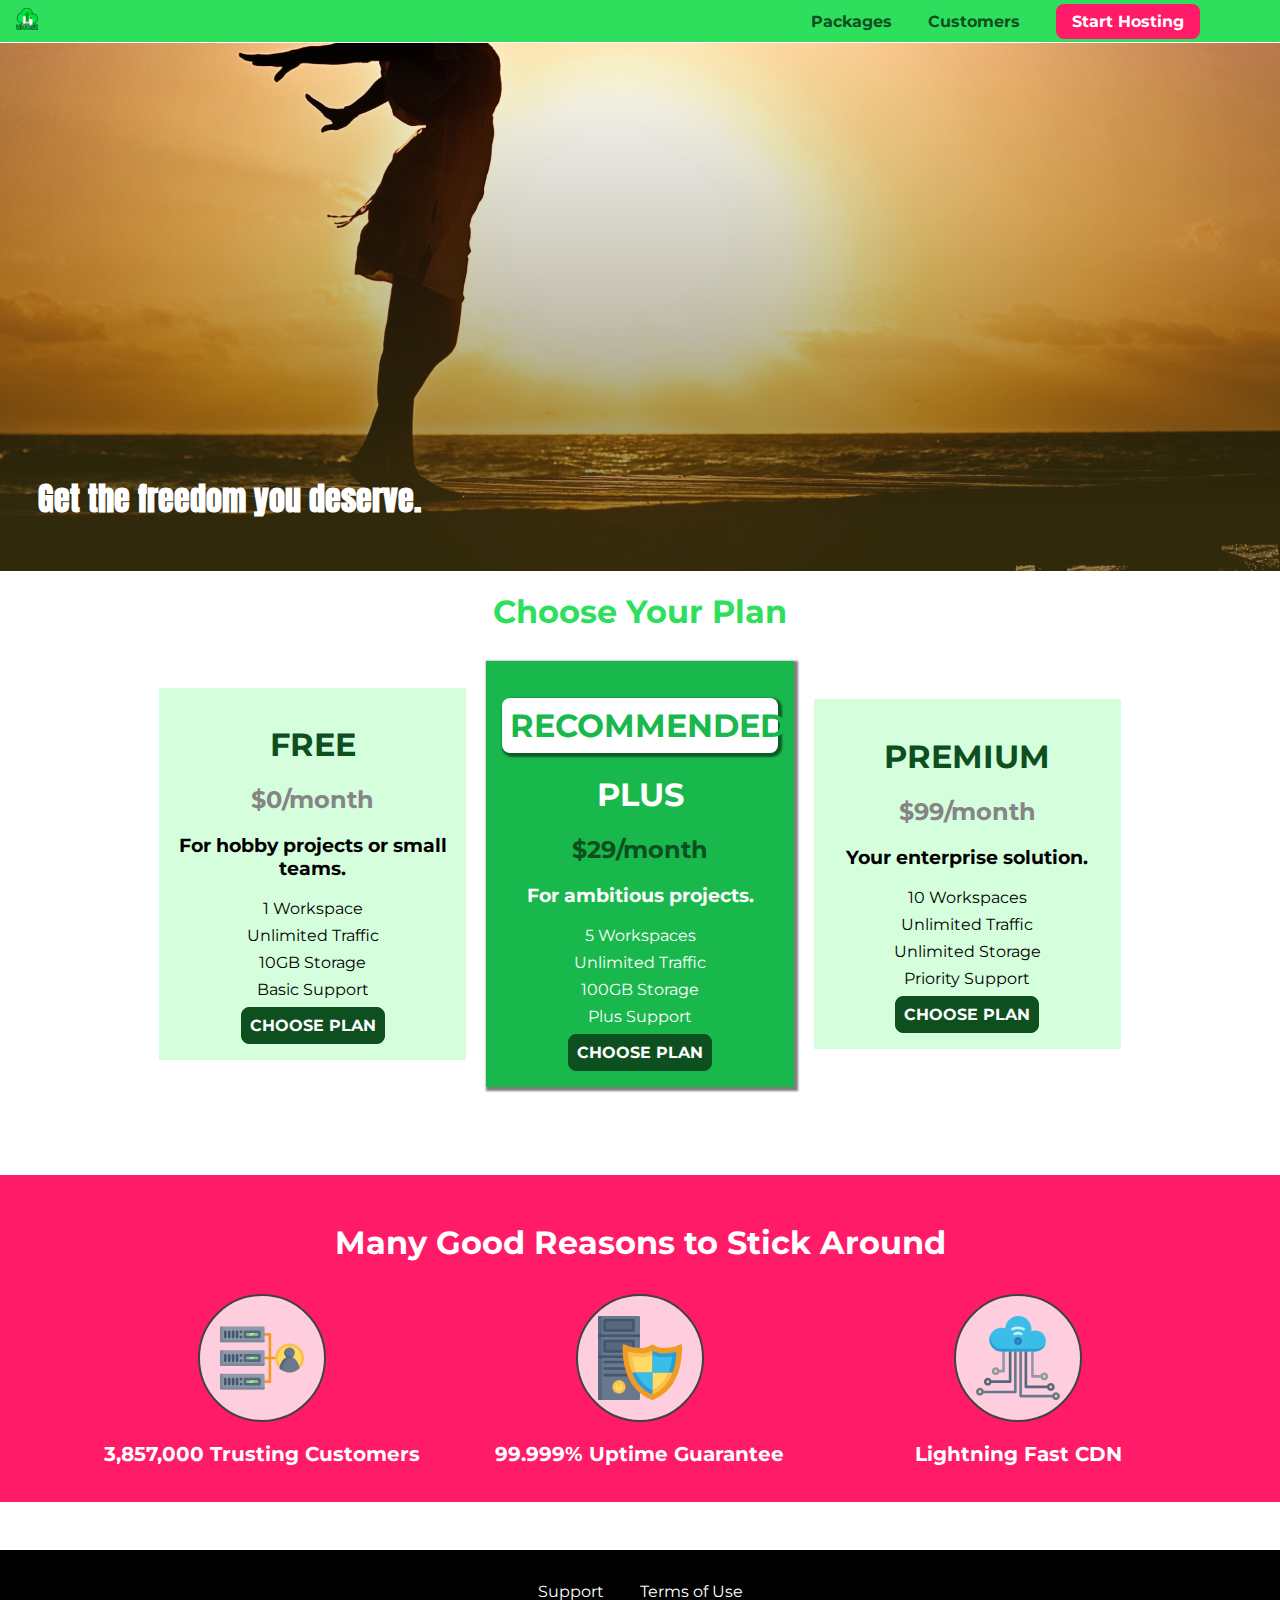
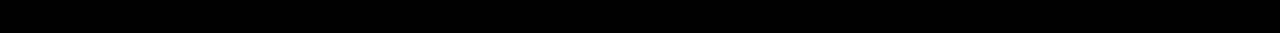
<file: Sizing/sizing/index.html>
<!DOCTYPE html>
<html lang="en">

<head>
    <meta charset="UTF-8">
    <meta http-equiv="X-UA-Compatible" content="ie=edge">
    <title>uHost</title>
    <link rel="shortcut icon" href="favicon.png">
    <link href="https://fonts.googleapis.com/css?family=Anton" rel="stylesheet">
    <link href="https://fonts.googleapis.com/css?family=Montserrat:400,700" rel="stylesheet">
    <link rel="stylesheet" href="shared.css">
    <link rel="stylesheet" href="main.css">
</head>

<body>
    <header class="main-header">
        <div>
            <a href="index.html" class="main-header__brand">
                <img src="images/uhost-icon.png" alt="uHost - Your favorite hosting company">
            </a>
        </div>
        <nav class="main-nav">
            <ul class="main-nav__items">
                <li class="main-nav__item">
                    <a href="packages/index.html">Packages</a>
                </li>
                <li class="main-nav__item">
                    <a href="customers/index.html">Customers</a>
                </li>
                <li class="main-nav__item main-nav__item--cta">
                    <a href="start-hosting/index.html">Start Hosting</a>
                </li>
            </ul>
        </nav>
    </header>
    <main>
        <section id="product-overview">
            <h1>Get the freedom you deserve.</h1>
        </section>
        <section id="plans">
            <h1 class="section-title">Choose Your Plan</h1>
            <div class="plan__list">
                <article class="plan">
                    <h1 class="plan__title">FREE</h1>
                    <h2 class="plan__price">$0/month</h2>
                    <h3>For hobby projects or small teams.</h3>
                    <ul class="plan__features">
                        <li class="plan__feature">1 Workspace</li>
                        <li class="plan__feature">Unlimited Traffic</li>
                        <li class="plan__feature">10GB Storage</li>
                        <li class="plan__feature">Basic Support</li>
                    </ul>
                    <div>
                        <button class="button">CHOOSE PLAN</button>
                    </div>
                </article>
                <article class="plan plan--highlighted">
                    <h1 class="plan__annotation">RECOMMENDED</h1>
                    <h1 class="plan__title">PLUS</h1>
                    <h2 class="plan__price">$29/month</h2>
                    <h3>For ambitious projects.</h3>
                    <ul class="plan__features">
                        <li class="plan__feature">5 Workspaces</li>
                        <li class="plan__feature">Unlimited Traffic</li>
                        <li class="plan__feature">100GB Storage</li>
                        <li class="plan__feature">Plus Support</li>
                    </ul>
                    <div>
                        <button class="button">CHOOSE PLAN</button>
                    </div>
                </article>
                <article class="plan">
                    <h1 class="plan__title">PREMIUM</h1>
                    <h2 class="plan__price">$99/month</h2>
                    <h3>Your enterprise solution.</h3>
                    <ul class="plan__features">
                        <li class="plan__feature">10 Workspaces</li>
                        <li class="plan__feature">Unlimited Traffic</li>
                        <li class="plan__feature">Unlimited Storage</li>
                        <li class="plan__feature">Priority Support</li>
                    </ul>
                    <div>
                        <button class="button">CHOOSE PLAN</button>
                    </div>
                </article>
            </div>
        </section>
        <section id="key-features">
            <h1 class="section-title">Many Good Reasons to Stick Around</h1>
            <ul class="key-feature__list">
                <li class="key-feature">
                    <div class="key-feature__image">
                        <svg viewBox="0 0 512 512">
                            <path style="fill:#F09B24;" d="M344,248h-32V112c0-4.418-3.582-8-8-8h-40c-4.418,0-8,3.582-8,8s3.582,8,8,8h32v128h-32  c-4.418,0-8,3.582-8,8s3.582,8,8,8h32v128h-32c-4.418,0-8,3.582-8,8s3.582,8,8,8h40c4.418,0,8-3.582,8-8V264h32c4.418,0,8-3.582,8-8  S348.418,248,344,248z"
                            />
                            <path style="fill:#8E9AA9;" d="M264,64H8c-4.418,0-8,3.582-8,8v80c0,4.418,3.582,8,8,8h256c4.418,0,8-3.582,8-8V72  C272,67.582,268.418,64,264,64z"
                            />
                            <path style="fill:#7C899B;" d="M24,144c-4.418,0-8-3.582-8-8V64H8c-4.418,0-8,3.582-8,8v80c0,4.418,3.582,8,8,8h256  c4.418,0,8-3.582,8-8v-8H24z"
                            />
                            <rect x="152" y="96" style="fill:#B8E3A8;" width="88" height="32" />
                            <g>
                                <polygon style="fill:#7EC97D;" points="152,96 152,128 166,128 198,96  " />
                                <polygon style="fill:#7EC97D;" points="220,96 188,128 240,128 240,96  " />
                            </g>
                            <path style="fill:#56677E;" d="M240,136h-88c-4.418,0-8-3.582-8-8V96c0-4.418,3.582-8,8-8h88c4.418,0,8,3.582,8,8v32  C248,132.418,244.418,136,240,136z M160,120h72v-16h-72V120z"
                            />
                            <g>
                                <path style="fill:#435670;" d="M32,136c-4.418,0-8-3.582-8-8V96c0-4.418,3.582-8,8-8s8,3.582,8,8v32C40,132.418,36.418,136,32,136z   "
                                />
                                <path style="fill:#435670;" d="M56,136c-4.418,0-8-3.582-8-8V96c0-4.418,3.582-8,8-8s8,3.582,8,8v32C64,132.418,60.418,136,56,136z   "
                                />
                                <path style="fill:#435670;" d="M80,136c-4.418,0-8-3.582-8-8V96c0-4.418,3.582-8,8-8s8,3.582,8,8v32C88,132.418,84.418,136,80,136z   "
                                />
                                <path style="fill:#435670;" d="M104,136c-4.418,0-8-3.582-8-8V96c0-4.418,3.582-8,8-8s8,3.582,8,8v32   C112,132.418,108.418,136,104,136z"
                                />
                                <path style="fill:#435670;" d="M128,105c-4.418,0-8-3.582-8-8v-1c0-4.418,3.582-8,8-8s8,3.582,8,8v1   C136,101.418,132.418,105,128,105z"
                                />
                                <path style="fill:#435670;" d="M128,136c-4.418,0-8-3.582-8-8v-1c0-4.418,3.582-8,8-8s8,3.582,8,8v1   C136,132.418,132.418,136,128,136z"
                                />
                            </g>
                            <path style="fill:#8E9AA9;" d="M264,208H8c-4.418,0-8,3.582-8,8v80c0,4.418,3.582,8,8,8h256c4.418,0,8-3.582,8-8v-80  C272,211.582,268.418,208,264,208z"
                            />
                            <path style="fill:#7C899B;" d="M24,288c-4.418,0-8-3.582-8-8v-72H8c-4.418,0-8,3.582-8,8v80c0,4.418,3.582,8,8,8h256  c4.418,0,8-3.582,8-8v-8H24z"
                            />
                            <rect x="152" y="240" style="fill:#B8E3A8;" width="88" height="32" />
                            <g>
                                <polygon style="fill:#7EC97D;" points="152,240 152,272 166,272 198,240  " />
                                <polygon style="fill:#7EC97D;" points="220,240 188,272 240,272 240,240  " />
                            </g>
                            <path style="fill:#56677E;" d="M240,280h-88c-4.418,0-8-3.582-8-8v-32c0-4.418,3.582-8,8-8h88c4.418,0,8,3.582,8,8v32  C248,276.418,244.418,280,240,280z M160,264h72v-16h-72V264z"
                            />
                            <g>
                                <path style="fill:#435670;" d="M32,280c-4.418,0-8-3.582-8-8v-32c0-4.418,3.582-8,8-8s8,3.582,8,8v32C40,276.418,36.418,280,32,280   z"
                                />
                                <path style="fill:#435670;" d="M56,280c-4.418,0-8-3.582-8-8v-32c0-4.418,3.582-8,8-8s8,3.582,8,8v32C64,276.418,60.418,280,56,280   z"
                                />
                                <path style="fill:#435670;" d="M80,280c-4.418,0-8-3.582-8-8v-32c0-4.418,3.582-8,8-8s8,3.582,8,8v32C88,276.418,84.418,280,80,280   z"
                                />
                                <path style="fill:#435670;" d="M104,280c-4.418,0-8-3.582-8-8v-32c0-4.418,3.582-8,8-8s8,3.582,8,8v32   C112,276.418,108.418,280,104,280z"
                                />
                                <path style="fill:#435670;" d="M128,249c-4.418,0-8-3.582-8-8v-1c0-4.418,3.582-8,8-8s8,3.582,8,8v1   C136,245.418,132.418,249,128,249z"
                                />
                                <path style="fill:#435670;" d="M128,280c-4.418,0-8-3.582-8-8v-1c0-4.418,3.582-8,8-8s8,3.582,8,8v1   C136,276.418,132.418,280,128,280z"
                                />
                            </g>
                            <path style="fill:#8E9AA9;" d="M264,352H8c-4.418,0-8,3.582-8,8v80c0,4.418,3.582,8,8,8h256c4.418,0,8-3.582,8-8v-80  C272,355.582,268.418,352,264,352z"
                            />
                            <path style="fill:#7C899B;" d="M24,432c-4.418,0-8-3.582-8-8v-72H8c-4.418,0-8,3.582-8,8v80c0,4.418,3.582,8,8,8h256  c4.418,0,8-3.582,8-8v-8H24z"
                            />
                            <rect x="152" y="384" style="fill:#B8E3A8;" width="88" height="32" />
                            <g>
                                <polygon style="fill:#7EC97D;" points="152,384 152,416 166,416 198,384  " />
                                <polygon style="fill:#7EC97D;" points="220,384 188,416 240,416 240,384  " />
                            </g>
                            <path style="fill:#56677E;" d="M240,424h-88c-4.418,0-8-3.582-8-8v-32c0-4.418,3.582-8,8-8h88c4.418,0,8,3.582,8,8v32  C248,420.418,244.418,424,240,424z M160,408h72v-16h-72V408z"
                            />
                            <g>
                                <path style="fill:#435670;" d="M32,424c-4.418,0-8-3.582-8-8v-32c0-4.418,3.582-8,8-8s8,3.582,8,8v32C40,420.418,36.418,424,32,424   z"
                                />
                                <path style="fill:#435670;" d="M56,424c-4.418,0-8-3.582-8-8v-32c0-4.418,3.582-8,8-8s8,3.582,8,8v32C64,420.418,60.418,424,56,424   z"
                                />
                                <path style="fill:#435670;" d="M80,424c-4.418,0-8-3.582-8-8v-32c0-4.418,3.582-8,8-8s8,3.582,8,8v32C88,420.418,84.418,424,80,424   z"
                                />
                                <path style="fill:#435670;" d="M104,424c-4.418,0-8-3.582-8-8v-32c0-4.418,3.582-8,8-8s8,3.582,8,8v32   C112,420.418,108.418,424,104,424z"
                                />
                                <path style="fill:#435670;" d="M128,393c-4.418,0-8-3.582-8-8v-1c0-4.418,3.582-8,8-8s8,3.582,8,8v1   C136,389.418,132.418,393,128,393z"
                                />
                                <path style="fill:#435670;" d="M128,424c-4.418,0-8-3.582-8-8v-1c0-4.418,3.582-8,8-8s8,3.582,8,8v1   C136,420.418,132.418,424,128,424z"
                                />
                            </g>
                            <path style="fill:#F7C14D;" d="M424,168c-48.523,0-88,39.477-88,88s39.477,88,88,88s88-39.477,88-88S472.523,168,424,168z" />
                            <path style="fill:#FFDB66;" d="M424,184c-39.701,0-72,32.299-72,72s32.299,72,72,72s72-32.299,72-72S463.701,184,424,184z" />
                            <path style="fill:#69788D;" d="M484.893,314.16C476.393,274.588,451.922,248,424,248s-52.393,26.588-60.893,66.16  c-0.605,2.82,0.354,5.749,2.511,7.664C381.731,336.124,402.465,344,424,344s42.269-7.876,58.381-22.176  C484.539,319.909,485.498,316.98,484.893,314.16z"
                            />
                            <path style="fill:#56677E;" d="M434.053,249.171C430.768,248.403,427.411,248,424,248c-27.922,0-52.393,26.588-60.893,66.16  c-0.605,2.82,0.354,5.749,2.511,7.664c3.383,3.002,6.979,5.703,10.734,8.125C384.904,286.243,407.373,255.378,434.053,249.171z"
                            />
                            <path style="fill:#69788D;" d="M424,192c-17.645,0-32,14.355-32,32s14.355,32,32,32s32-14.355,32-32S441.645,192,424,192z" />
                            <path style="fill:#56677E;" d="M432,248c-17.645,0-32-14.355-32-32c0-6.783,2.128-13.076,5.742-18.258  C397.444,203.53,392,213.138,392,224c0,17.645,14.355,32,32,32c10.862,0,20.471-5.444,26.258-13.742  C445.076,245.872,438.783,248,432,248z"
                            />

                        </svg>
                    </div>
                    <p class="key-feature__description">3,857,000 Trusting Customers</p>
                </li>
                <li class="key-feature">
                    <div class="key-feature__image">
                        <svg viewBox="0 0 512 512">
                            <path style="fill:#69788D;" d="M248,0H8C3.582,0,0,3.582,0,8v496c0,4.418,3.582,8,8,8h240c4.418,0,8-3.582,8-8V8  C256,3.582,252.418,0,248,0z"
                            />
                            <path style="fill:#56677E;" d="M24,504V8c0-4.418,3.582-8,8-8H8C3.582,0,0,3.582,0,8v496c0,4.418,3.582,8,8,8h24  C27.582,512,24,508.418,24,504z"
                            />
                            <g>
                                <rect x="0" y="112" style="fill:#435670;" width="256" height="16" />
                                <rect x="0" y="240" style="fill:#435670;" width="256" height="16" />
                            </g>
                            <path style="fill:#F7C14D;" d="M128,392c-22.056,0-40,17.944-40,40s17.944,40,40,40s40-17.944,40-40S150.056,392,128,392z" />
                            <path style="fill:#FFDB66;" d="M128,408c-13.233,0-24,10.767-24,24s10.767,24,24,24s24-10.767,24-24S141.233,408,128,408z" />
                            <path style="fill:#F7C14D;" d="M128,392c-2.739,0-5.414,0.278-8,0.805V424c0,4.418,3.582,8,8,8c4.418,0,8-3.582,8-8v-31.195  C133.414,392.278,130.739,392,128,392z"
                            />
                            <g>
                                <path style="fill:#435670;" d="M216,288H40c-4.418,0-8-3.582-8-8s3.582-8,8-8h176c4.418,0,8,3.582,8,8S220.418,288,216,288z"
                                />
                                <path style="fill:#435670;" d="M216,328H40c-4.418,0-8-3.582-8-8s3.582-8,8-8h176c4.418,0,8,3.582,8,8S220.418,328,216,328z"
                                />
                                <path style="fill:#435670;" d="M216,368H40c-4.418,0-8-3.582-8-8s3.582-8,8-8h176c4.418,0,8,3.582,8,8S220.418,368,216,368z"
                                />
                                <path style="fill:#435670;" d="M216,16H40c-4.418,0-8,3.582-8,8v64c0,4.418,3.582,8,8,8h176c4.418,0,8-3.582,8-8V24   C224,19.582,220.418,16,216,16z"
                                />
                            </g>
                            <rect x="48" y="32" style="fill:#56677E;" width="160" height="48" />
                            <path style="fill:#435670;" d="M216,144H40c-4.418,0-8,3.582-8,8v64c0,4.418,3.582,8,8,8h176c4.418,0,8-3.582,8-8v-64  C224,147.582,220.418,144,216,144z"
                            />
                            <rect x="48" y="160" style="fill:#56677E;" width="160" height="48" />
                            <path style="fill:#F09B24;" d="M511.747,180.237c-0.194-6.537-8.107-10.107-13.135-5.894c-5.6,4.693-42.904,21.282-98.514,21.282  c-33.45,0-64.625-20.999-64.929-21.206c-2.9-1.991-6.764-1.85-9.512,0.346c-2.677,2.135-27.201,20.86-63.793,20.86  c-55.607,0-92.914-16.589-98.515-21.282c-5.028-4.211-12.941-0.645-13.135,5.894c-1.634,54.834,4.655,105.941,18.693,151.903  c12.096,39.604,29.759,74.047,52.497,102.373c27.538,34.304,62.743,59.882,104.66,76.045c3.069,1.918,6.757,1.921,9.83,0  c41.917-16.163,77.122-41.741,104.66-76.045c22.738-28.326,40.401-62.77,52.497-102.373  C507.092,286.179,513.381,235.071,511.747,180.237z"
                            />
                            <path style="fill:#F7C14D;" d="M476.21,221.226c-1.953-1.631-4.568-2.235-7.036-1.628c-21.686,5.327-44.926,8.028-69.075,8.028  c-25.926,0-49.633-8.975-64.955-16.504c-2.307-1.134-5.016-1.091-7.284,0.116c-14.059,7.477-36.919,16.388-65.994,16.388  c-24.153,0-47.394-2.701-69.075-8.028c-5.155-1.268-10.221,2.966-9.894,8.261c2.077,33.693,7.668,65.635,16.616,94.935  c22.774,74.565,66.139,126.334,128.888,153.868c2.032,0.891,4.397,0.891,6.43,0c61.777-27.107,104.716-78.876,127.62-153.868  c8.948-29.3,14.539-61.241,16.616-94.935C479.224,225.319,478.163,222.856,476.21,221.226z"
                            />
                            <path style="fill:#FFDB66;" d="M331.609,451.727c-52.604-25.289-89.304-70.987-109.144-135.944  c-6.532-21.39-11.162-44.336-13.82-68.447c17.133,2.852,34.952,4.291,53.22,4.291c29.394,0,53.376-7.793,69.978-15.561  c17.44,7.736,41.656,15.561,68.256,15.561c18.267,0,36.085-1.439,53.219-4.291c-2.659,24.112-7.288,47.06-13.82,68.448  C419.545,381.108,383.27,426.805,331.609,451.727z"
                            />
                            <g>
                                <path style="fill:#2C9DD4;" d="M479.066,227.858c0.157-2.539-0.903-5.002-2.856-6.633s-4.568-2.235-7.036-1.628   c-21.686,5.327-44.926,8.028-69.075,8.028c-25.926,0-49.633-8.975-64.955-16.504c-1.057-0.52-2.2-0.78-3.345-0.806l-0.072,133.351   h123.601c2.556-6.746,4.933-13.702,7.123-20.874C471.398,293.493,476.989,261.552,479.066,227.858z"
                                />
                                <path style="fill:#2C9DD4;" d="M206.658,343.667c24.153,63.42,65.028,108.108,121.743,132.995c1.031,0.452,2.147,0.673,3.263,0.666   l0.063-133.661H206.658z"
                                />
                            </g>
                            <g>
                                <path style="fill:#3CBDE8;" d="M439.497,315.783c6.532-21.389,11.161-44.336,13.82-68.448c-17.134,2.852-34.952,4.291-53.219,4.291   c-26.6,0-50.815-7.824-68.256-15.561l-0.116,107.601h97.758C433.179,334.807,436.524,325.518,439.497,315.783z"
                                />
                                <path style="fill:#3CBDE8;" d="M232.523,343.667c21.144,50.298,54.363,86.56,99.087,108.06l0.117-108.06H232.523z" />
                            </g>
                        </svg>
                    </div>
                    <p class="key-feature__description">99.999% Uptime Guarantee</p>
                </li>
                <li class="key-feature">
                    <div class="key-feature__image">
                        <svg viewBox="0 0 512 512">
                            <path style="fill:#8E9AA9;" d="M168,200c-4.418,0-8,3.582-8,8v120h-17.376c-3.302-9.311-12.194-16-22.624-16  c-13.234,0-24,10.767-24,24s10.766,24,24,24c10.429,0,19.321-6.689,22.624-16H168c4.418,0,8-3.582,8-8V208  C176,203.582,172.418,200,168,200z"
                            />
                            <path style="fill:#FFDB66;" d="M120,328c-4.411,0-8,3.589-8,8s3.589,8,8,8s8-3.589,8-8S124.411,328,120,328z" />
                            <path style="fill:#56677E;" d="M208,200c-4.418,0-8,3.582-8,8v184H94.624C91.322,382.689,82.43,376,72,376  c-13.234,0-24,10.767-24,24s10.766,24,24,24c10.429,0,19.321-6.689,22.624-16H208c4.418,0,8-3.582,8-8V208  C216,203.582,212.418,200,208,200z"
                            />
                            <path style="fill:#FFDB66;" d="M72,392c-4.411,0-8,3.589-8,8s3.589,8,8,8s8-3.589,8-8S76.411,392,72,392z" />
                            <path style="fill:#69788D;" d="M240,208c-4.418,0-8,3.582-8,8v239H47.24c-2.671-10.34-12.078-18-23.24-18c-13.234,0-24,10.767-24,24  s10.766,24,24,24c9.666,0,18.009-5.747,21.809-14H240c4.418,0,8-3.582,8-8V216C248,211.582,244.418,208,240,208z"
                            />
                            <path style="fill:#FFDB66;" d="M24,453c-4.411,0-8,3.589-8,8s3.589,8,8,8s8-3.589,8-8S28.411,453,24,453z" />
                            <path style="fill:#69788D;" d="M488,464c-10.429,0-19.321,6.689-22.624,16H280V208c0-4.418-3.582-8-8-8s-8,3.582-8,8v280  c0,4.418,3.582,8,8,8h193.376c3.302,9.311,12.194,16,22.624,16c13.234,0,24-10.767,24-24S501.234,464,488,464z"
                            />
                            <path style="fill:#FFDB66;" d="M488,480c-4.411,0-8,3.589-8,8s3.589,8,8,8s8-3.589,8-8S492.411,480,488,480z" />
                            <path style="fill:#56677E;" d="M456,408c-10.429,0-19.321,6.689-22.624,16H312V208c0-4.418-3.582-8-8-8s-8,3.582-8,8v224  c0,4.418,3.582,8,8,8h129.376c3.302,9.311,12.194,16,22.624,16c13.234,0,24-10.767,24-24S469.234,408,456,408z"
                            />
                            <path style="fill:#FFDB66;" d="M456,424c-4.411,0-8,3.589-8,8s3.589,8,8,8s8-3.589,8-8S460.411,424,456,424z" />
                            <path style="fill:#8E9AA9;" d="M416,344c-10.429,0-19.321,6.689-22.624,16H352V208c0-4.418-3.582-8-8-8s-8,3.582-8,8v160  c0,4.418,3.582,8,8,8h49.376c3.302,9.311,12.194,16,22.624,16c13.234,0,24-10.767,24-24S429.234,344,416,344z"
                            />
                            <path style="fill:#FFDB66;" d="M416,360c-4.411,0-8,3.589-8,8s3.589,8,8,8s8-3.589,8-8S420.411,360,416,360z" />
                            <path style="fill:#3CBDE8;" d="M362,88c-8.741,0-17.231,1.751-25.06,5.085C337.646,88.797,338,84.43,338,80  c0-44.112-35.888-80-80-80c-42.823,0-77.895,33.816-79.909,76.149C170.393,73.415,162.244,72,154,72c-39.701,0-72,32.299-72,72  s32.299,72,72,72h208c35.29,0,64-28.71,64-64S397.29,88,362,88z"
                            />
                            <path style="fill:#2C9DD4;" d="M368,200H160c-39.701,0-72-32.299-72-72c0-5.863,0.721-11.559,2.05-17.019  C84.918,120.88,82,132.102,82,144c0,39.701,32.299,72,72,72h208c30.389,0,55.88-21.296,62.379-49.743  C413.565,186.327,392.352,200,368,200z"
                            />
                            <path style="fill:#2A7DB5;" d="M256,128c-13.234,0-24,10.767-24,24s10.766,24,24,24c13.233,0,24-10.767,24-24S269.233,128,256,128z"
                            />
                            <path style="fill:#2C9DD4;" d="M256,144c-4.411,0-8,3.589-8,8s3.589,8,8,8c4.411,0,8-3.589,8-8S260.411,144,256,144z" />
                            <g>
                                <path style="fill:#C5F1FA;" d="M221.755,87.695c-2.994,0-5.864-1.688-7.233-4.572c-1.894-3.991-0.194-8.763,3.798-10.657   C230.157,66.849,242.834,64,256,64c13.166,0,25.844,2.849,37.68,8.466c3.992,1.895,5.692,6.666,3.798,10.657   s-6.666,5.692-10.657,3.798C277.144,82.328,266.774,80,256,80c-10.774,0-21.144,2.328-30.821,6.921   C224.072,87.446,222.904,87.695,221.755,87.695z"
                                />
                                <path style="fill:#C5F1FA;" d="M276.545,116.618c-1.148,0-2.316-0.249-3.424-0.774C267.745,113.293,261.985,112,256,112   c-5.985,0-11.745,1.293-17.121,3.844c-3.991,1.895-8.763,0.192-10.657-3.798c-1.894-3.992-0.193-8.764,3.798-10.657   C239.557,97.813,247.625,96,256,96c8.376,0,16.444,1.813,23.98,5.389c3.991,1.894,5.692,6.665,3.798,10.657   C282.41,114.93,279.539,116.618,276.545,116.618z"
                                />
                            </g>

                        </svg>
                    </div>
                    <p class="key-feature__description">Lightning Fast CDN</p>
                </li>
            </ul>
        </section>
    </main>
    <footer class="main-footer">
        <nav>
            <ul class="main-footer__links">
                <li class="main-footer__link">
                    <a href="#">Support</a>
                </li>
                <li class="main-footer__link">
                    <a href="#">Terms of Use</a>
                </li>
            </ul>
        </nav>
    </footer>
</body>

</html>
</file>
<file: BackgroundImages/background-images/shared.css>
* {
  box-sizing: border-box;
}

body {
  font-family: "Montserrat", sans-serif;
  margin: 0;
}

.main-header {
  width: 100%;
  position: fixed;
  top: 0;
  left: 0;
  background: #2ddf5c;
  padding: 8px 16px;
  z-index: 1;
}

.main-header > div {
  display: inline-block;
  vertical-align: middle;
}

.main-header__brand {
  color: #0e4f1f;
  text-decoration: none;
  font-weight: bold;
  font-size: 22px;
}

.main-header__brand img {
  /* default size of image wil be used, no matter size of outer container */
  /* inside block element will use container height */
  height: 30px;
}

.main-nav {
  display: inline-block;
  text-align: right;
  width: calc(100% - 74px);
  vertical-align: middle;
}

.main-nav__items {
  margin: 0;
  padding: 0;
  list-style: none;
}

.main-nav__item {
  display: inline-block;
  margin: 0 16px;
}

.main-nav__item a {
  text-decoration: none;
  color: #0e4f1f;
  font-weight: bold;
  padding: 3px 0;
}

.main-nav__item a:hover,
.main-nav__item a:active {
  color: white;
  border-bottom: 5px solid white;
}

.main-nav__item--cta a {
  color: white;
  background: #ff1b68;
  padding: 8px 16px;
  border-radius: 8px;
}

.main-nav__item--cta a:hover,
.main-nav__item--cta a:active {
  color: #ff1b68;
  background: white;
  border: none;
}

.main-footer {
  background: black;
  padding: 32px;
  margin-top: 48px;
}

.main-footer__links {
  list-style: none;
  margin: 0;
  padding: 0;
  text-align: center;
}

.main-footer__link {
  display: inline-block;
  margin: 0 16px;
}

.main-footer__link a {
  color: white;
  text-decoration: none;
}

.main-footer__link a:hover,
.main-footer__link a:active {
  color: #ccc;
}

.button {
  background: #0e4f1f;
  color: white;
  font: inherit;
  border: 1.5px solid #0e4f1f;
  padding: 8px;
  border-radius: 8px;
  font-weight: bold;
  cursor: pointer;
}

.button:hover,
.button:active {
  background: white;
  color: #0e4f1f;
}

.button:focus {
  outline: none;
}
</file>
<file: BackgroundImages/background-images/main.css>
#product-overview {
  /* shorthand for background-image */
  /* gradients treated as images, can use gradients as transparency for additional effects with stacking */
  background-image: linear-gradient(red, blue);
  /* background: url("freedom.jpg") left 10% bottom 20% / cover no-repeat border-box; */
  /* background image can take 2 arguments for W/H. If only 1, will maintain aspect ratio */
  /* cover will always cover the whole container, contain will ensure the whole image is shown */
  /* background-size: cover; */
  /* args for relation between item and that side of the container. Percentage will determine how much is cropped from the side you are operating on */
  /* Ex left 10% and top 10% to determine how much is cropped from that side */
  /* background origin and background clip can set which part of the image counts as content and which part is clopped (content, padding, etc) */
  /* background-position: left 10% bottom 20%; */
  /* can style svg as css element */
  width: 100%;
  height: 528px;
  padding: 10px;
  margin-top: 43px;
  position: relative;
}

.section-title {
  color: #2ddf5c;
  text-align: center;
}

#product-overview h1 {
  color: white;
  font-family: "Anton", sans-serif;
  position: absolute;
  bottom: 5%;
  left: 3%;
}

.plan__list {
  width: 80%;
  margin: auto;
  text-align: center;
}

.plan {
  background: #d5ffdc;
  text-align: center;
  padding: 16px;
  margin: 8px;
  display: inline-block;
  width: 30%;
  vertical-align: middle;
}

.plan--highlighted {
  background: #19b84c;
  color: white;
  box-shadow: 2px 2px 2px 2px rgba(0, 0, 0, 0.5);
}

.plan__annotation {
  background: white;
  color: #19b84c;
  padding: 8px;
  box-shadow: 2px 2px 2px 2px rgba(0, 0, 0, 0.5);
  border-radius: 8px;
}

.plan__title {
  color: #0e4f1f;
}

.plan__price {
  color: #858585;
}

.plan--highlighted .plan__title {
  color: white;
}

.plan--highlighted .plan__price {
  color: #0e4f1f;
}

.plan__features {
  list-style: none;
  margin: 0;
  padding: 0;
}

.plan__feature {
  margin: 8px 0;
}

#key-features {
  background: #ff1b68;
  margin-top: 80px;
  padding: 16px;
}

#key-features .section-title {
  color: white;
  margin: 32px;
}

.key-feature__list {
  list-style: none;
  margin: 0;
  padding: 0;
  text-align: center;
}

.key-feature {
  display: inline-block;
  width: 30%;
  vertical-align: top;
}

.key-feature__image {
  background: #ffcede;
  width: 128px;
  height: 128px;
  border: 2px solid #424242;
  border-radius: 50%;
  margin: auto;
}

.key-feature__description {
  text-align: center;
  font-weight: bold;
  color: white;
  font-size: 20px;
}

/* h1 {
    font-family: sans-serif;
} */
</file>
<file: CSSGrid/grid-basics/main.css>
/*
    Grid is 2D (rows/columns) and flexbox is 1D
    Grid template allows setting values for each column/row in grid
    display: grid will make row/col automatically, can make it dynamic
    Elements can overlap is star/finish are explicitly set. DOM order determines z-index
    Container DEFINES the layout
    Values are calculated based on whats remainig (2200px - 20% etc) fr is fraction and when have multiple will take available space and assign based on fraction
    Cols size refers to width, row size refers to height
    "Auto" value will make row/col take up whatever space content needs or whatever is available (depending on if container has height value set)
    Repeat tells how many times and value to repeat, so can make multiple cells easier
    minmax(min, max) applying to row then will be for height. Used below for row height of SECOND row b/c in second position
    When g-t-c or g-t-r DEFINES r/w can name then before value and then reference that instead of line value
    Gap is actual gutter using the space, cleaner than margin
    Areas need to match your rows and columns - space for each new value. Enables positioning by name
    Can create auto grid areas even with repeat. Naming convention of -start and -end will allow it to be auto generated
    fit-content(size) take space but not more than amount specified
    start/end refers to orientation of settings not right/left
*/
.container {
    margin: 20px;
    display: grid;
    height: 500px;
    /* grid-template-columns: 200px 2fr 20% 1fr; */
    grid-template-columns: [hd-start] repeat(4, [col-start] 25% [col-end]) [hd-start];
    /* grid-template-rows: 5rem 2.5rem; */
    grid-template-rows: [row-1-start] 5rem [row-1-end row-2-start] minmax(10px, auto) [row-2-end row-3-start] 100px [row-3-end];
    grid-column-gap: 5px;
    grid-row-gap: 25px;
    grid-template-areas: "header header header ." 
                         ". . main main" 
                         "footer footer footer footer";
    /* justify-items: center;  position items in their track on rows*/
    /* align-items: center;  position items in their track on col*/
    /* justify-content: position on x-axis */
    /* align-content: position on y-axis */
}

/*
    Line names can be used with repeat, just need to specify occurence (repeat above)
*/

.el1 {
    background: rgba(255, 154, 72, 0.5);
    grid-column: col-start 2 / col-end 2
}

/*
 -1 means start counting from the end which allows it to be dynamic
 Short hand requires slash
 justify/align self will overwrite values set in container styling
*/
.el2 {
    background: rgba(255, 0, 0, 0.5);
    grid-column-start: 1;
    grid-column-end: -1; 
    /* grid-column: 1 / -1; */
    grid-row-start: row-1-end;
    grid-row-end: span 1;
    /* grid-area: <g-r-s> / <g-c-s> / <g-r-e> / <g-c-e>  */
    /* justify-self: position on x */
    /* align-self: position on y */
}

/*
    Child POISITIONS the elements
    g-c-* or g-r-* thinks in terms of numbers so can tell them where to start or finish based on numbers in grid
    hd is encapsulating area defined before/after repeat. Using -start/-end convention allows it to auto generate
*/
.el3 {
    background: rgba(0, 128, 0, 0.5);
    grid-column-start: 2;
    /* grid-column-end: 5; same as saying span 2, cannot span more than col's available */
    grid-column-end: span 3; 
    grid-row-start: 1;
    grid-row-end: 3;
    grid-area: hd;
}

.el4 {
    background: rgba(0, 4, 255, 0.5);
}
</file>
<file: DivingDeeper/diving-deeper/main.css>
* {
    box-sizing: border-box;
}

body {
    font-family: 'Montserrat', sans-serif;
    margin: 0;
}

#product-overview {
    background: url("freedom.jpg");
    width: 100%;
    height: 528px;
    padding: 10px;   
}

.section-title {
    color: #2ddf5c;
}

#product-overview h1 {
    color: white;
    font-family: 'Anton', sans-serif;
}

/* h1 {
    font-family: sans-serif;
} */

.main-header {
    width: 100%;
    background: #2ddf5c;
    padding: 8px 16px;
}

.main-header > div {
    display: inline-block;
    vertical-align: middle;
}

.main-header__brand {
    color: #0e4f1f;
    text-decoration: none;
    font-weight: bold;
    font-size: 22px;
}

.main-nav {
    display: inline-block;
    text-align: right;
    width: calc(100% - 74px);
    vertical-align: middle;
}

.main-nav__items {
    margin: 0;
    padding: 0;
    list-style: none;
}

.main-nav__item {
    display: inline-block;
    margin: 0 16px;
}

.main-nav__item a {
    text-decoration: none;
    color: #0e4f1f;
    font-weight: bold;
    padding: 3px 0;
}

.main-nav__item a:hover,
.main-nav__item a:active {
    color: white;
    border-bottom: 5px solid white;
}

.main-nav__item--cta a {
    color: white;
    background: #ff1b68;
    padding: 8px 16px;
    border-radius: 8px;
}

.main-nav__item--cta a:hover,
.main-nav__item--cta a:active {
    color: #ff1b68;
    background: white;
    border: none;
}
</file>
<file: Flexbox/flexbox-wireframe/main.css>
* {
    box-sizing: border-box;
    font-size: 1.5rem;
}

html {
    background: #b3b3b3;
    padding: 5px;
}

body {
    background: #b3b3b3;
    padding: 5px;
    margin: 0;
  }
  
  /* 
    Flex Container Properties

    Anything inside flex container is flex item 
    Inline flex - then box is like inline element, only takes amount of space needed
    Flex-direction: default is row, if column then items behave like block level. Width defined in items will not adjust if too small, the rest will shrink infinitely. Can reverse order
    Flex-wrap: default is none, will make items wrap if flex container runs out of space. Wrap reverse to change order
    Main Axis: default with flex drection row, goes top left to top right. Flex-d = col then main is top left to bottom right
    Cross Axis: default with flex drection row, goes top left to bottom left. Flex-d = col then cross is top left to top right
    Align items: center items on cross axis
    Justify content: center items on the main axis
    Align-content: Align on cross axis when multi-line flex container - no effect on single line
  */
.flex-container {
    background: white;
    padding: 10px;
    border: 5px solid black;
    display: flex;
  }

  /*
    Flex item Properties

    order: can position along the flex direction of the container. default is 0
    align-self: position along the cross axis
    flex-grow: determine how much of remaining space in container an item should take. Add flex grow amount and distribute. So 2 items with values "1" and "4" then 1/5 and 4/5 goes to item(s). Will take whole line if on a new line
    flex-shrink: when items in flex-container are bigger than it, defines factor by which it should shrink. Default is 1
    flex-basis: Initial main size dependent on main axis (width if flex-d is row, height if column) - default is content box unless box-sizing is different.
  */

.item-1 {
    background: #ff7300;
    color: white;
    padding: 10px;
    border: 5px solid black;
    margin: 10px;
}

.item-2 {
    background: #ff9640;
    color: white;
    padding: 10px;
    border: 5px solid black;
    margin: 10px;
    width: 250px;
    font-size: 1.8rem;
}

.item-3 {
    background: #ff9640;
    color: white;
    padding: 10px;
    border: 5px solid black;
    margin: 10px;
    height: 250px;
}

.item-4 {
    background: #f5c096;
    color: white;
    padding: 10px;
    border: 5px solid black;
    margin: 10px;
    width: 300px;
    height: 300px;
}

.item-5 {
    background: #d3c0b1;
    color: white;
    padding: 10px;
    border: 5px solid black;
    margin: 10px;
    width: 350px;
}

.item-6 {
    background: #d3c0b1;
    color: white;
    padding: 10px;
    border: 5px solid black;
    margin: 10px;
    width: 350px;
}
</file>
<file: Flexbox/flexbox/shared.css>
@import url('https://fonts.googleapis.com/css?family=Roboto:100,400,900');
@import url('https://fonts.googleapis.com/css?family=Anton');
@import url('https://fonts.googleapis.com/css?family=Montserrat:400,700');

* {
  box-sizing: border-box;
}

body {
  font-family: "Montserrat", sans-serif;
  margin: 0;
}

main {
  min-height: calc(100vh - 3.5rem - 8rem);
  margin-top: 3.5rem;
}

.backdrop {
  position: fixed;
  display: none;
  top: 0;
  left: 0;
  z-index: 100;
  width: 100vw;
  height: 100vh;
  background: rgba(0, 0, 0, 0.5);
}

.main-header {
  width: 100%;
  position: fixed;
  top: 0;
  left: 0;
  background: #2ddf5c;
  padding: 0.5rem 1rem;
  z-index: 1;
}

.main-header > div {
  display: inline-block;
  vertical-align: middle;
}

.toggle-button {
  width: 3rem;
  background: transparent;
  border: none;
  cursor: pointer;
  padding-top: 0;
  padding-bottom: 0;
  vertical-align: middle;
}

.toggle-button:focus {
  outline: none;
}

.toggle-button__bar {
  width: 100%;
  height: 0.2rem;
  background: black;
  display: block;
  margin: 0.6rem 0;
}

.main-header__brand {
  color: #0e4f1f;
  text-decoration: none;
  font-weight: bold;
  height: 2.5rem;
  /* width: 20px; */
  display: inline-block;
  vertical-align: middle;
}

.main-header__brand img {
  height: 100%;
  /* width: 100%; */
}

.main-nav {
  display: none;
}

.main-nav__items {
  margin: 0;
  padding: 0;
  list-style: none;
}

.main-nav__item {
  display: inline-block;
  margin: 0 1rem;
}

.main-nav__item a,
.mobile-nav__item a {
  text-decoration: none;
  color: #0e4f1f;
  font-weight: bold;
  padding: 0.2rem 0;
}

.main-nav__item a:hover,
.main-nav__item a:active {
  color: white;
  border-bottom: 5px solid white;
}

.main-nav__item--cta a,
.mobile-nav__item--cta a {
  color: white;
  background: #ff1b68;
  padding: 0.5rem 1rem;
  border-radius: 8px;
}

.main-nav__item--cta a:hover,
.main-nav__item--cta a:active,
.mobile-nav__item--cta a:hover,
.mobile-nav__item--cta a:active {
  color: #ff1b68;
  background: white;
  border: none;
}

@media (min-width: 40rem) {
  .toggle-button {
    display: none;
  }

  .main-nav {
    display: inline-block;
    text-align: right;
    width: calc(100% - 44px);
    vertical-align: middle;
  }
}

.main-footer {
  background: black;
  padding: 2rem;
  margin-top: 3rem;
}

.main-footer__links {
  list-style: none;
  margin: 0;
  padding: 0;
  text-align: center;
}

.main-footer__link {
  display: block;
  margin: 1rem 0;
}

.main-footer__link a {
  color: white;
  text-decoration: none;
}

.main-footer__link a:hover,
.main-footer__link a:active {
  color: #ccc;
}

.mobile-nav {
  display: none;
  position: fixed;
  z-index: 101;
  top: 0;
  left: 0;
  background: white;
  width: 80%;
  height: 100vh;
}

.mobile-nav__items {
  width: 90%;
  height: 100%;
  list-style: none;
  margin: 10% auto;
  padding: 0;
  text-align: center;
}

.mobile-nav__item {
  margin: 1rem 0;
}

.mobile-nav__item a {
  font-size: 1.5rem;
}

.button {
  background: #0e4f1f;
  color: white;
  font: inherit;
  border: 1.5px solid #0e4f1f;
  padding: 0.5rem;
  border-radius: 8px;
  font-weight: bold;
  cursor: pointer;
}

.button:hover,
.button:active {
  background: white;
  color: #0e4f1f;
}

.button:focus {
  outline: none;
}

.button[disabled] {
  cursor: not-allowed;
  border: #a1a1a1;
  background: #ccc;
  color: #a1a1a1;
} 

.open {
    display: block !important;
}

@media (min-width: 40rem) {
  .main-footer__link {
    display: inline-block;
    margin: 0 1rem;
  }
}
</file>
<file: Flexbox/flexbox/main.css>
#product-overview {
  background: linear-gradient(to top, rgba(80, 68, 18, 0.6) 10%, transparent),
    url("images/freedom.jpg") center/cover no-repeat border-box,
    #ff1b68;
  /* background-image: url("freedom.jpg");
    background-size: cover;
    background-position: left 10% bottom 20%; */
  /* background-repeat: no-repeat;
    background-origin: border-box;
    background-clip: border-box; */
  /* background-image: linear-gradient(180deg, red 70%, blue 60%, rgba(0,0,0,0.5)); */
  /* background-image: radial-gradient(ellipse farthest-corner at 20% 50%, red, blue 70%, green); */
  width: 100vw;
  height: 33vh;
  /* border: 5px dashed red; */
  position: relative;
}

#product-overview h1 {
  color: white;
  font-family: "Anton", sans-serif;
  position: absolute;
  bottom: 5%;
  left: 3%;
  font-size: 1.6rem;
}

@media (min-width: 40rem) and (min-height: 40rem) {
  #product-overview {
    height: 40vh;
    background-position: 50% 25%;
  }

  #product-overview h1 {
    font-size: 3rem;
  }
}

.section-title {
  color: #2ddf5c;
  text-align: center;
}

.plan {
  background: #d5ffdc;
  text-align: center;
  padding: 1rem;
  margin: 0.5rem 0;
  width: 100%;
}

.plan--highlighted {
  background: #19b84c;
  color: white;
}

.plan__annotation {
  background: white;
  color: #19b84c;
  padding: 0.5rem;
  box-shadow: 2px 2px 2px 2px rgba(0, 0, 0, 0.5);
  border-radius: 8px;
}

.plan__title {
  color: #0e4f1f;
}

.plan__price {
  color: #858585;
}

.plan--highlighted .plan__title {
  color: white;
}

.plan--highlighted .plan__price {
  color: #0e4f1f;
}

.plan__features {
  list-style: none;
  margin: 0;
  padding: 0;
}

.plan__feature {
  margin: 0.5rem 0;
}

@media (min-width: 40rem) {
  .plan__list {
    width: 100%;
    text-align: center;
  }

  .plan {
    display: inline-block;
    width: 30%;
    vertical-align: middle;
    min-width: 13rem;
    max-width: 25rem;
  }

  .plan--highlighted {
    box-shadow: 2px 2px 2px 2px rgba(0, 0, 0, 0.5);
  }
}

#key-features {
  background: #ff1b68;
  margin-top: 5rem;
  padding: 1rem;
}

#key-features .section-title {
  color: white;
  margin: 2rem;
}

.key-feature__list {
  list-style: none;
  margin: 0;
  padding: 0;
  text-align: center;
}

.key-feature__image {
  background: #ffcede;
  width: 128px;
  height: 128px;
  border: 2px solid #424242;
  border-radius: 50%;
  margin: auto;
  padding: 1.5rem;
}

.key-feature__description {
  text-align: center;
  font-weight: bold;
  color: white;
  font-size: 1.2rem;
}

@media (min-width: 40rem) {
  .key-feature {
    display: inline-block;
    width: 30%;
    max-width: 25rem;
    vertical-align: top;
  }
}

/* h1 {
    font-family: sans-serif;
} */

.modal {
  position: fixed;
  display: none;
  z-index: 200;
  top: 20%;
  left: 30%;
  width: 40%;
  background: white;
  padding: 1rem;
  border: 1px solid #ccc;
  box-shadow: 1px 1px 1px rgba(0, 0, 0, 0.5);
}

.modal__title {
  text-align: center;
  margin: 0 0 1rem 0;
}

.modal__actions {
  text-align: center;
}

.modal__action {
  border: 1px solid #0e4f1f;
  background: #0e4f1f;
  text-decoration: none;
  color: white;
  font: inherit;
  padding: 0.5rem 1rem;
  cursor: pointer;
}

.modal__action:hover,
.modal__action:active {
  background: #2ddf5c;
  border-color: #2ddf5c;
}

.modal__action--negative {
  background: red;
  border-color: red;
}

.modal__action--negative:hover,
.modal__action--negative:active {
  background: #ff5454;
  border-color: #ff5454;
}
</file>
<file: Fonts/fonts/shared.css>
* {
  box-sizing: border-box;
}

body {
  font-family: "Montserrat", sans-serif;
  margin: 0;
}

main {
  min-height: calc(100vh - 3.5rem - 8rem);
  margin-top: 3.5rem;
}

.backdrop {
  position: fixed;
  display: none;
  top: 0;
  left: 0;
  z-index: 100;
  width: 100vw;
  height: 100vh;
  background: rgba(0, 0, 0, 0.5);
}

.main-header {
  width: 100%;
  position: fixed;
  top: 0;
  left: 0;
  background: #2ddf5c;
  padding: 0.5rem 1rem;
  z-index: 1;
}

.main-header > div {
  display: inline-block;
  vertical-align: middle;
}

.toggle-button {
  width: 3rem;
  background: transparent;
  border: none;
  cursor: pointer;
  padding-top: 0;
  padding-bottom: 0;
  vertical-align: middle;
}

.toggle-button:focus {
  outline: none;
}

.toggle-button__bar {
  width: 100%;
  height: 0.2rem;
  background: black;
  display: block;
  margin: 0.6rem 0;
}

.main-header__brand {
  color: #0e4f1f;
  text-decoration: none;
  font-weight: bold;
  height: 2.5rem;
  /* width: 20px; */
  display: inline-block;
  vertical-align: middle;
}

.main-header__brand img {
  height: 100%;
  /* width: 100%; */
}

.main-nav {
  display: none;
}

.main-nav__items {
  margin: 0;
  padding: 0;
  list-style: none;
}

.main-nav__item {
  display: inline-block;
  margin: 0 1rem;
}

.main-nav__item a,
.mobile-nav__item a {
  text-decoration: none;
  color: #0e4f1f;
  font-weight: bold;
  padding: 0.2rem 0;
}

.main-nav__item a:hover,
.main-nav__item a:active {
  color: white;
  border-bottom: 5px solid white;
}

.main-nav__item--cta a,
.mobile-nav__item--cta a {
  color: white;
  background: #ff1b68;
  padding: 0.5rem 1rem;
  border-radius: 8px;
}

.main-nav__item--cta a:hover,
.main-nav__item--cta a:active,
.mobile-nav__item--cta a:hover,
.mobile-nav__item--cta a:active {
  color: #ff1b68;
  background: white;
  border: none;
}

@media (min-width: 40rem) {
  .toggle-button {
    display: none;
  }

  .main-nav {
    display: inline-block;
    text-align: right;
    width: calc(100% - 44px);
    vertical-align: middle;
  }
}

.main-footer {
  background: black;
  padding: 2rem;
  margin-top: 3rem;
}

.main-footer__links {
  list-style: none;
  margin: 0;
  padding: 0;
  text-align: center;
}

.main-footer__link {
  display: block;
  margin: 1rem 0;
}

.main-footer__link a {
  color: white;
  text-decoration: none;
}

.main-footer__link a:hover,
.main-footer__link a:active {
  color: #ccc;
}

.mobile-nav {
  display: none;
  position: fixed;
  z-index: 101;
  top: 0;
  left: 0;
  background: white;
  width: 80%;
  height: 100vh;
}

.mobile-nav__items {
  width: 90%;
  height: 100%;
  list-style: none;
  margin: 10% auto;
  padding: 0;
  text-align: center;
}

.mobile-nav__item {
  margin: 1rem 0;
}

.mobile-nav__item a {
  font-size: 1.5rem;
}

.button {
  background: #0e4f1f;
  color: white;
  font: inherit;
  border: 1.5px solid #0e4f1f;
  padding: 0.5rem;
  border-radius: 8px;
  font-weight: bold;
  cursor: pointer;
}

.button:hover,
.button:active {
  background: white;
  color: #0e4f1f;
}

.button:focus {
  outline: none;
}

.button[disabled] {
  cursor: not-allowed;
  border: #a1a1a1;
  background: #ccc;
  color: #a1a1a1;
} 

.open {
    display: block !important;
}

@media (min-width: 40rem) {
  .main-footer__link {
    display: inline-block;
    margin: 0 1rem;
  }
}
</file>
<file: Fonts/fonts/main.css>
#product-overview {
  background: linear-gradient(to top, rgba(80, 68, 18, 0.6) 10%, transparent),
    url("images/freedom.jpg") center/cover no-repeat border-box,
    #ff1b68;
  /* background-image: url("freedom.jpg");
    background-size: cover;
    background-position: left 10% bottom 20%; */
  /* background-repeat: no-repeat;
    background-origin: border-box;
    background-clip: border-box; */
  /* background-image: linear-gradient(180deg, red 70%, blue 60%, rgba(0,0,0,0.5)); */
  /* background-image: radial-gradient(ellipse farthest-corner at 20% 50%, red, blue 70%, green); */
  width: 100vw;
  height: 33vh;
  /* border: 5px dashed red; */
  position: relative;
}

#product-overview h1 {
  color: white;
  font-family: "Anton", sans-serif;
  position: absolute;
  bottom: 5%;
  left: 3%;
  font-size: 1.6rem;
}

@media (min-width: 40rem) and (min-height: 40rem) {
  #product-overview {
    height: 40vh;
    background-position: 50% 25%;
  }

  #product-overview h1 {
    font-size: 3rem;
  }
}

.section-title {
  color: #2ddf5c;
  text-align: center;
}

.plan {
  background: #d5ffdc;
  text-align: center;
  padding: 1rem;
  margin: 0.5rem 0;
  width: 100%;
}

.plan--highlighted {
  background: #19b84c;
  color: white;
}

.plan__annotation {
  background: white;
  color: #19b84c;
  padding: 0.5rem;
  box-shadow: 2px 2px 2px 2px rgba(0, 0, 0, 0.5);
  border-radius: 8px;
}

.plan__title {
  color: #0e4f1f;
}

.plan__price {
  color: #858585;
}

.plan--highlighted .plan__title {
  color: white;
}

.plan--highlighted .plan__price {
  color: #0e4f1f;
}

.plan__features {
  list-style: none;
  margin: 0;
  padding: 0;
}

.plan__feature {
  margin: 0.5rem 0;
}

@media (min-width: 40rem) {
  .plan__list {
    width: 100%;
    text-align: center;
  }

  .plan {
    display: inline-block;
    width: 30%;
    vertical-align: middle;
    min-width: 13rem;
    max-width: 25rem;
  }

  .plan--highlighted {
    box-shadow: 2px 2px 2px 2px rgba(0, 0, 0, 0.5);
  }
}

#key-features {
  background: #ff1b68;
  margin-top: 5rem;
  padding: 1rem;
}

#key-features .section-title {
  color: white;
  margin: 2rem;
}

.key-feature__list {
  list-style: none;
  margin: 0;
  padding: 0;
  text-align: center;
}

.key-feature__image {
  background: #ffcede;
  width: 128px;
  height: 128px;
  border: 2px solid #424242;
  border-radius: 50%;
  margin: auto;
  padding: 1.5rem;
}

.key-feature__description {
  text-align: center;
  font-weight: bold;
  color: white;
  font-size: 1.2rem;
}

@media (min-width: 40rem) {
  .key-feature {
    display: inline-block;
    width: 30%;
    max-width: 25rem;
    vertical-align: top;
  }
}

/*
  Generic (serif) --> font family (roboto) --> font face (regular, medium) --> font-weight/font-style
  Specify font for an element, can use multiple as fallback if cannot be found
  Not all browsers or system will be installed on the users computer
  Can use web fonts using link (CDN failure?) - using import can add url in the css file instead of head of index file
    - Need to import particular font face/weight/style if you want to use it
  Can download font to keep locally. Use @font-face {} with src property that has local ttf file as path using url()
    - Can then be used as font-family, @font-face is just the definition that allows you to use it
    - Downside is need to import every font-family/face/weight/style you want to use
    - If you add multiple, need to specify font-weight in every definition for that value to then be used in the normal styles
  Font format - WOFF - compressed which is good to make site faster. Fonts can get big and slow
    - can add format("truetype"), format("woff") to src (comma separated) in the @font-face for efficiency
  Font variant (can make caps), font stretch, letter-spacing, white-spacing
  Text-decoration - how to underline etc. Text-shadow to give 3d feel
  Loading performance: block period and swap period for font loading. font-display for custom fonts. Need to use in @font-face import
     - Block period - while page is loading there is a reserved box with invisible fallback. If there is not block period, fallback period
     - Swap period - swap fallback for custom font. If it cant load it, will always display fallback. Font needs to be displayed in swap-period or else will show fallback
        - "Swap" and "block" have infinite swap period whereas fallback has short "swap period.
        - "Optional" for font-display lets the browser decide based on internet speed
  Need at least font-size and font-family to use font shorthand

*/

/* h1 {
    font-family: sans-serif;
} */

.modal {
  position: fixed;
  display: none;
  z-index: 200;
  top: 20%;
  left: 30%;
  width: 40%;
  background: white;
  padding: 1rem;
  border: 1px solid #ccc;
  box-shadow: 1px 1px 1px rgba(0, 0, 0, 0.5);
}

.modal__title {
  text-align: center;
  margin: 0 0 1rem 0;
}

.modal__actions {
  text-align: center;
}

.modal__action {
  border: 1px solid #0e4f1f;
  background: #0e4f1f;
  text-decoration: none;
  color: white;
  font: inherit;
  padding: 0.5rem 1rem;
  cursor: pointer;
}

.modal__action:hover,
.modal__action:active {
  background: #2ddf5c;
  border-color: #2ddf5c;
}

.modal__action--negative {
  background: red;
  border-color: red;
}

.modal__action--negative:hover,
.modal__action--negative:active {
  background: #ff5454;
  border-color: #ff5454;
}
</file>
<file: JsCss/js-css/shared.css>
* {
  box-sizing: border-box;
}

body {
  font-family: "Montserrat", sans-serif;
  margin: 0;
}

.backdrop {
  position: fixed;
  display: none;
  top: 0;
  left: 0;
  z-index: 100;
  width: 100vw;
  height: 100vh;
  background: rgba(0, 0, 0, 0.5);
}

.main-header {
  width: 100%;
  position: fixed;
  top: 0;
  left: 0;
  background: #2ddf5c;
  padding: 0.5rem 1rem;
  z-index: 1;
}

.main-header > div {
  display: inline-block;
  vertical-align: middle;
}

.main-header__brand {
  color: #0e4f1f;
  text-decoration: none;
  font-weight: bold;
  font-size: 1.5rem;
  height: 1.5rem;
  /* width: 20px; */
  display: inline-block;
}

.main-header__brand img {
  height: 100%;
  vertical-align: middle;
  /* width: 100%; */
}

.main-nav {
  display: inline-block;
  text-align: right;
  width: calc(100% - 74px);
  vertical-align: middle;
}

.main-nav__items {
  margin: 0;
  padding: 0;
  list-style: none;
}

.main-nav__item {
  display: inline-block;
  margin: 0 1rem;
}

.main-nav__item a,
.mobile-nav__item a {
  text-decoration: none;
  color: #0e4f1f;
  font-weight: bold;
  padding: 0.2rem 0;
}

.main-nav__item a:hover,
.main-nav__item a:active {
  color: white;
  border-bottom: 5px solid white;
}

.main-nav__item--cta a,
.mobile-nav__item--cta a {
  color: white;
  background: #ff1b68;
  padding: 0.5rem 1rem;
  border-radius: 8px;
}

.main-nav__item--cta a:hover,
.main-nav__item--cta a:active,
.mobile-nav__item--cta a:hover,
.mobile-nav__item--cta a:active {
  color: #ff1b68;
  background: white;
  border: none;
}

.main-footer {
  background: black;
  padding: 2rem;
  margin-top: 3rem;
}

.main-footer__links {
  list-style: none;
  margin: 0;
  padding: 0;
  text-align: center;
}

.main-footer__link {
  display: inline-block;
  margin: 0 1rem;
}

.main-footer__link a {
  color: white;
  text-decoration: none;
}

.main-footer__link a:hover,
.main-footer__link a:active {
  color: #ccc;
}

.button {
  background: #0e4f1f;
  color: white;
  font: inherit;
  border: 1.5px solid #0e4f1f;
  padding: 0.5rem;
  border-radius: 8px;
  font-weight: bold;
  cursor: pointer;
}

.button:hover,
.button:active {
  background: white;
  color: #0e4f1f;
}

.button:focus {
  outline: none;
}
</file>
<file: JsCss/js-css/main.css>
#product-overview {
  background: linear-gradient(to top, rgba(80, 68, 18, 0.6) 10%, transparent),
    url("images/freedom.jpg") left 10% bottom 70% / cover no-repeat border-box,
    #ff1b68;
  /* background-image: url("freedom.jpg");
    background-size: cover;
    background-position: left 10% bottom 20%; */
  /* background-repeat: no-repeat;
    background-origin: border-box;
    background-clip: border-box; */
  /* background-image: linear-gradient(180deg, red 70%, blue 60%, rgba(0,0,0,0.5)); */
  /* background-image: radial-gradient(ellipse farthest-corner at 20% 50%, red, blue 70%, green); */
  width: 100vw;
  height: 33vh;
  margin-top: 2.75rem;
  /* border: 5px dashed red; */
  position: relative;
}

.section-title {
  color: #2ddf5c;
  text-align: center;
}

#product-overview h1 {
  color: white;
  font-family: "Anton", sans-serif;
  position: absolute;
  bottom: 5%;
  left: 3%;
}

.plan__list {
  width: 80%;
  margin: auto;
  text-align: center;
}

.plan {
  background: #d5ffdc;
  text-align: center;
  padding: 1rem;
  margin: 0.5rem;
  display: inline-block;
  width: 30%;
  vertical-align: middle;
}

.plan--highlighted {
  background: #19b84c;
  color: white;
  box-shadow: 2px 2px 2px 2px rgba(0, 0, 0, 0.5);
}

.plan__annotation {
  background: white;
  color: #19b84c;
  padding: 0.5rem;
  box-shadow: 2px 2px 2px 2px rgba(0, 0, 0, 0.5);
  border-radius: 8px;
}

.plan__title {
  color: #0e4f1f;
}

.plan__price {
  color: #858585;
}

.plan--highlighted .plan__title {
  color: white;
}

.plan--highlighted .plan__price {
  color: #0e4f1f;
}

.plan__features {
  list-style: none;
  margin: 0;
  padding: 0;
}

.plan__feature {
  margin: 0.5rem 0;
}

#key-features {
  background: #ff1b68;
  margin-top: 5rem;
  padding: 1rem;
}

#key-features .section-title {
  color: white;
  margin: 2rem;
}

.key-feature__list {
  list-style: none;
  margin: 0;
  padding: 0;
  text-align: center;
}

.key-feature {
  display: inline-block;
  width: 30%;
  vertical-align: top;
}

.key-feature__image {
  background: #ffcede;
  width: 128px;
  height: 128px;
  border: 2px solid #424242;
  border-radius: 50%;
  margin: auto;
  padding: 1.5rem;
}

.key-feature__description {
  text-align: center;
  font-weight: bold;
  color: white;
  font-size: 1.2rem;
}

/* h1 {
    font-family: sans-serif;
} */

.modal {
  position: fixed;
  display: none;
  z-index: 200;
  top: 20%;
  left: 30%;
  width: 40%;
  background: white;
  padding: 1rem;
  border: 1px solid #ccc;
  box-shadow: 1px 1px 1px rgba(0, 0, 0, 0.5);
}

.modal__title {
  text-align: center;
  margin: 0 0 1rem 0;
}

.modal__actions {
  text-align: center;
}

.modal__action {
  border: 1px solid #0e4f1f;
  background: #0e4f1f;
  text-decoration: none;
  color: white;
  font: inherit;
  padding: 0.5rem 1rem;
  cursor: pointer;
}

.modal__action:hover,
.modal__action:active {
  background: #2ddf5c;
  border-color: #2ddf5c;
}

.modal__action--negative {
  background: red;
  border-color: red;
}

.modal__action--negative:hover,
.modal__action--negative:active {
  background: #ff5454;
  border-color: #ff5454;
}

.mobile-nav {
  display: none;
  position: fixed;
  z-index: 101;
  top: 0;
  left: 0;
  background: white;
  width: 80%;
  height: 100vh;
}

.mobile-nav__items {
  width: 90%;
  height: 100%;
  list-style: none;
  margin: 10% auto;
  padding: 0;
  text-align: center;
}

.mobile-nav__item {
  margin: 1rem 0;
}

.mobile-nav__item a {
  font-size: 1.5rem;
}

.toggle-button {
  width: 3rem;
  background: transparent;
  border: none;
  cursor: pointer;
  padding-top: 0;
  padding-bottom: 0;
  vertical-align: middle;
}

/* pseudo selector when the item receives focus like tap or clicks */
.toggle-button:focus {
  outline: none;
}

.toggle-button__bar {
  width: 100%;
  height: 0.2rem;
  background: black;
  display: block;
  margin: 0.6rem 0;
}
</file>
<file: Positioning/positioning/shared.css>
* {
    box-sizing: border-box;
}

body {
    font-family: 'Montserrat', sans-serif;
    margin: 0;
}

.main-header {
    width: 100%;
    position: fixed;
    top: 0;
    left: 0;
    background: #2ddf5c;
    padding: 8px 16px;
    z-index: 1;
}

.main-header > div {
    display: inline-block;
    vertical-align: middle;
}

.main-header__brand {
    color: #0e4f1f;
    text-decoration: none;
    font-weight: bold;
    font-size: 22px;
}

.main-nav {
    display: inline-block;
    text-align: right;
    width: calc(100% - 74px);
    vertical-align: middle;
}

.main-nav__items {
    margin: 0;
    padding: 0;
    list-style: none;
}

.main-nav__item {
    display: inline-block;
    margin: 0 16px;
}

.main-nav__item a {
    text-decoration: none;
    color: #0e4f1f;
    font-weight: bold;
    padding: 3px 0;
}

.main-nav__item a:hover,
.main-nav__item a:active {
    color: white;
    border-bottom: 5px solid white;
}

.main-nav__item--cta a {
    color: white;
    background: #ff1b68;
    padding: 8px 16px;
    border-radius: 8px;
}

.main-nav__item--cta a:hover,
.main-nav__item--cta a:active {
    color: #ff1b68;
    background: white;
    border: none;
}

.main-footer {
    background: black;
    padding: 32px;
    margin-top: 48px;
}

.main-footer__links {
    list-style: none;
    margin: 0;
    padding: 0;
    text-align: center;
}

.main-footer__link {
    display: inline-block;
    margin: 0 16px;
}

.main-footer__link a {
    color: white;
    text-decoration: none;
}

.main-footer__link a:hover,
.main-footer__link a:active {
    color: #ccc;
}

.button {
    background: #0e4f1f;
    color: white;
    font: inherit;
    border: 1.5px solid #0e4f1f;
    padding: 8px;
    border-radius: 8px;
    font-weight: bold;
    cursor: pointer;
}

.button:hover,
.button:active {
    background: white;
    color: #0e4f1f;
}

.button:focus {
    outline: none;
}
</file>
<file: Positioning/positioning/main.css>
#product-overview {
    background: url("freedom.jpg");
    width: 100%;
    height: 528px;
    padding: 10px;
}

.section-title {
    color: #2ddf5c;
    text-align: center;
}

#product-overview h1 {
    color: white;
    font-family: 'Anton', sans-serif;
}

.plan__list {
    width: 80%;
    margin: auto;
    text-align: center;
}

.plan {
    background: #d5ffdc;
    text-align: center;
    padding: 16px;
    margin: 8px;
    display: inline-block;
    width: 30%;
    vertical-align: middle;
}

.plan--highlighted {
    background: #19b84c;
    color: white;
    box-shadow: 2px 2px 2px 2px rgba(0, 0, 0, 0.5);
}

.plan__annotation {
    background: white;
    color: #19b84c;
    padding: 8px;
    box-shadow: 2px 2px 2px 2px rgba(0, 0, 0, 0.5);
    border-radius: 8px;
}

.plan__title {
    color: #0e4f1f;
}

.plan__price {
    color: #858585;
}

.plan--highlighted .plan__title {
    color: white;
}

.plan--highlighted .plan__price {
    color: #0e4f1f;
}

.plan__features {
    list-style: none;
    margin: 0;
    padding: 0;
}

.plan__feature {
    margin: 8px 0;
}

#key-features {
    background: #ff1b68;
    margin-top: 80px;
    padding: 16px;
}

#key-features .section-title {
    color: white;
    margin: 32px;
}

.key-feature__list {
    list-style: none;
    margin: 0;
    padding: 0;
    text-align: center;
}

.key-feature {
    display: inline-block;
    width: 30%;
    vertical-align: top;
}

.key-feature__image {
    background: #ffcede;
    width: 128px;
    height: 128px;
    border: 2px solid #424242;
    border-radius: 50%;
    margin: auto;
}

.key-feature__description {
    text-align: center;
    font-weight: bold;
    color: white;
    font-size: 20px;
}

/* h1 {
    font-family: sans-serif;
} */
</file>
<file: Responsive/responsive/shared.css>
* {
  box-sizing: border-box;
}

body {
  font-family: "Montserrat", sans-serif;
  margin: 0;
}

/* 1 rem is 60 pixels, so can calculate what height will be for rem */
/* make the main class the total viewport height minus the height needed for header and footer */

main {
  min-height: (100vh - 3.5rem - 8rem);
}

.backdrop {
  position: fixed;
  display: none;
  top: 0;
  left: 0;
  z-index: 100;
  width: 100vw;
  height: 100vh;
  background: rgba(0, 0, 0, 0.5);
}

.main-header {
  width: 100%;
  position: fixed;
  top: 0;
  left: 0;
  background: #2ddf5c;
  padding: 0.5rem 1rem;
  z-index: 1;
}

.main-header > div {
  display: inline-block;
  vertical-align: middle;
}

.toggle-button {
  width: 3rem;
  background: transparent;
  border: none;
  cursor: pointer;
  padding-top: 0;
  padding-bottom: 0;
  vertical-align: middle;
}

.toggle-button:focus {
  outline: none;
}

.toggle-button__bar {
  width: 100%;
  height: 0.2rem;
  background: black;
  display: block;
  margin: 0.6rem 0;
}

.main-header__brand {
  color: #0e4f1f;
  text-decoration: none;
  font-weight: bold;
  font-size: 1.5rem;
  height: 2.5rem;
  /* width: 20px; */
  display: inline-block;
  vertical-align: middle;
}

/* Height of 100% will inherit from parent, and if parent is dynamic (using rem), the 100% will be dynamic as well */
.main-header__brand img {
  height: 100%;
  /* width: 100%; */
}

.main-nav {
  display: inline-block;
  text-align: right;
  width: calc(100% - 122px);
  vertical-align: middle;
}

.main-nav__items {
  margin: 0;
  padding: 0;
  list-style: none;
}

.main-nav__item {
  display: inline-block;
  margin: 0 1rem;
}

.main-nav__item a,
.mobile-nav__item a {
  text-decoration: none;
  color: #0e4f1f;
  font-weight: bold;
  padding: 0.2rem 0;
}

.main-nav__item a:hover,
.main-nav__item a:active {
  color: white;
  border-bottom: 5px solid white;
}

.main-nav__item--cta a,
.mobile-nav__item--cta a {
  color: white;
  background: #ff1b68;
  padding: 0.5rem 1rem;
  border-radius: 8px;
}

.main-nav__item--cta a:hover,
.main-nav__item--cta a:active,
.mobile-nav__item--cta a:hover,
.mobile-nav__item--cta a:active {
  color: #ff1b68;
  background: white;
  border: none;
}

.main-footer {
  background: black;
  padding: 2rem;
  margin-top: 3rem;
}

.main-footer__links {
  list-style: none;
  margin: 0;
  padding: 0;
  text-align: center;
}

.main-footer__link {
  display: inline-block;
  margin: 0 1rem;
}

.main-footer__link a {
  color: white;
  text-decoration: none;
}

.main-footer__link a:hover,
.main-footer__link a:active {
  color: #ccc;
}

.mobile-nav {
  display: none;
  position: fixed;
  z-index: 101;
  top: 0;
  left: 0;
  background: white;
  width: 80%;
  height: 100vh;
}

.mobile-nav__items {
  width: 90%;
  height: 100%;
  list-style: none;
  margin: 10% auto;
  padding: 0;
  text-align: center;
}

.mobile-nav__item {
  margin: 1rem 0;
}

.mobile-nav__item a {
  font-size: 1.5rem;
}

.button {
  background: #0e4f1f;
  color: white;
  font: inherit;
  border: 1.5px solid #0e4f1f;
  padding: 0.5rem;
  border-radius: 8px;
  font-weight: bold;
  cursor: pointer;
}

.button:hover,
.button:active {
  background: white;
  color: #0e4f1f;
}

.button:focus {
  outline: none;
}

.open {
  display: block !important;
}
</file>
<file: Responsive/responsive/main.css>
#product-overview {
  background: linear-gradient(to top, rgba(80, 68, 18, 0.6) 10%, transparent),
    url("images/freedom.jpg") left 10% bottom 70% / cover no-repeat border-box,
    #ff1b68;
  /* background-image: url("freedom.jpg");
    background-size: cover;
    background-position: left 10% bottom 20%; */
  /* background-repeat: no-repeat;
    background-origin: border-box;
    background-clip: border-box; */
  /* background-image: linear-gradient(180deg, red 70%, blue 60%, rgba(0,0,0,0.5)); */
  /* background-image: radial-gradient(ellipse farthest-corner at 20% 50%, red, blue 70%, green); */
  width: 100vw;
  height: 33vh;
  margin-top: 2.75rem;
  /* border: 5px dashed red; */
  position: relative;
}

.section-title {
  color: #2ddf5c;
  text-align: center;
}

#product-overview h1 {
  color: white;
  font-family: "Anton", sans-serif;
  position: absolute;
  bottom: 5%;
  left: 3%;
}

.plan__list {
  width: 80%;
  margin: auto;
  text-align: center;
}

.plan {
  background: #d5ffdc;
  text-align: center;
  padding: 1rem;
  margin: 0.5rem;
  display: inline-block;
  width: 30%;
  vertical-align: middle;
}

.plan--highlighted {
  background: #19b84c;
  color: white;
  box-shadow: 2px 2px 2px 2px rgba(0, 0, 0, 0.5);
}

.plan__annotation {
  background: white;
  color: #19b84c;
  padding: 0.5rem;
  box-shadow: 2px 2px 2px 2px rgba(0, 0, 0, 0.5);
  border-radius: 8px;
}

.plan__title {
  color: #0e4f1f;
}

.plan__price {
  color: #858585;
}

.plan--highlighted .plan__title {
  color: white;
}

.plan--highlighted .plan__price {
  color: #0e4f1f;
}

.plan__features {
  list-style: none;
  margin: 0;
  padding: 0;
}

.plan__feature {
  margin: 0.5rem 0;
}

#key-features {
  background: #ff1b68;
  margin-top: 5rem;
  padding: 1rem;
}

#key-features .section-title {
  color: white;
  margin: 2rem;
}

.key-feature__list {
  list-style: none;
  margin: 0;
  padding: 0;
  text-align: center;
}

.key-feature {
  display: inline-block;
  width: 30%;
  vertical-align: top;
}

.key-feature__image {
  background: #ffcede;
  width: 128px;
  height: 128px;
  border: 2px solid #424242;
  border-radius: 50%;
  margin: auto;
  padding: 1.5rem;
}

.key-feature__description {
  text-align: center;
  font-weight: bold;
  color: white;
  font-size: 1.2rem;
}

/* h1 {
    font-family: sans-serif;
} */

.modal {
  position: fixed;
  display: none;
  z-index: 200;
  top: 20%;
  left: 30%;
  width: 40%;
  background: white;
  padding: 1rem;
  border: 1px solid #ccc;
  box-shadow: 1px 1px 1px rgba(0, 0, 0, 0.5);
}

.modal__title {
  text-align: center;
  margin: 0 0 1rem 0;
}

.modal__actions {
  text-align: center;
}

.modal__action {
  border: 1px solid #0e4f1f;
  background: #0e4f1f;
  text-decoration: none;
  color: white;
  font: inherit;
  padding: 0.5rem 1rem;
  cursor: pointer;
}

.modal__action:hover,
.modal__action:active {
  background: #2ddf5c;
  border-color: #2ddf5c;
}

.modal__action--negative {
  background: red;
  border-color: red;
}

.modal__action--negative:hover,
.modal__action--negative:active {
  background: #ff5454;
  border-color: #ff5454;
}

/* When software pixels are >= 40rem. properties kick in */
/* min-width is >= and max-width is <= */
/* Cascading nature of CSS means later defined will overwrite */
/* For same property on query, smallest viewport first, css cannot go back when its the same property */
/* Can multiply rem by pixel size by font to get exact min and max sizes you want for elements */
@media (min-width: 40rem) {
  #product-overview {
    height: 40vh;
    background-position: 50% 25%;
  }

  #product-overview h1 {
    font-size: 3rem;
  }
}

/* only if both criteria are met */
/* can also use orientation: portrait/landscape */
@media (min-width: 40rem) and (min-height: 60rem) {
  #product-overview {
    height: 40vh;
    background-position: 50% 25%;
  }

  #product-overview h1 {
    font-size: 3rem;
  }
}

/* comma separate list operates like OR operator */
@media (min-width: 40rem), (min-height: 60rem) {
  #product-overview {
    height: 40vh;
    background-position: 50% 25%;
  }

  #product-overview h1 {
    font-size: 3rem;
  }
}
</file>
<file: Sizing/sizing/shared.css>
* {
  box-sizing: border-box;
}

body {
  font-family: "Montserrat", sans-serif;
  margin: 0;
}

.backdrop {
  position: fixed;
  top: 0;
  left: 0;
  z-index: 100; /* need position relative to use z-index, doesnt work with fixed */
  width: 100%;
  /* width: 80 vmin  is 80 percentage of the smaller viewport, hieght or width. Inverse of 'max' is also available. canhide any scrollbard by having overflow-x.y as hidden*/
  height: 100%; /* if position relative, to closest block leel ancestor, need to add 100% height to html and body for height to be picked up*/
  background: rgba(0, 0, 0, 0.5);
}

.main-header {
  width: 100%;
  position: fixed;
  top: 0;
  left: 0;
  background: #2ddf5c;
  padding: 8px 16px;
  z-index: 1;
}

.main-header > div {
  display: inline-block;
  vertical-align: middle;
}

.main-header__brand {
  color: #0e4f1f;
  text-decoration: none;
  font-weight: bold;
  font-size: 22px;
  height: 22px;
  /* width: 20px; */
  display: inline-block;
}

.main-header__brand img {
  height: 100%;
  /* width: 100%; */
}

.main-nav {
  display: inline-block;
  text-align: right;
  width: calc(100% - 74px);
  vertical-align: middle;
}

.main-nav__items {
  margin: 0;
  padding: 0;
  list-style: none;
}

.main-nav__item {
  display: inline-block;
  margin: 0 16px;
}

.main-nav__item a {
  text-decoration: none;
  color: #0e4f1f;
  font-weight: bold;
  padding: 3px 0;
}

.main-nav__item a:hover,
.main-nav__item a:active {
  color: white;
  border-bottom: 5px solid white;
}

.main-nav__item--cta a {
  color: white;
  background: #ff1b68;
  padding: 8px 16px;
  border-radius: 8px;
}

.main-nav__item--cta a:hover,
.main-nav__item--cta a:active {
  color: #ff1b68;
  background: white;
  border: none;
}

.main-footer {
  background: black;
  padding: 32px;
  margin-top: 48px;
}

.main-footer__links {
  list-style: none;
  margin: 0;
  padding: 0;
  text-align: center;
}

.main-footer__link {
  display: inline-block;
  margin: 0 16px;
}

.main-footer__link a {
  color: white;
  text-decoration: none;
}

.main-footer__link a:hover,
.main-footer__link a:active {
  color: #ccc;
}

.button {
  background: #0e4f1f;
  color: white;
  font: inherit;
  border: 1.5px solid #0e4f1f;
  padding: 8px;
  border-radius: 8px;
  font-weight: bold;
  cursor: pointer;
}

.button:hover,
.button:active {
  background: white;
  color: #0e4f1f;
}

.button:focus {
  outline: none;
}
</file>
<file: Sizing/sizing/main.css>
#product-overview {
  background: linear-gradient(to top, rgba(80, 68, 18, 0.6) 10%, transparent),
    url("images/freedom.jpg") left 10% bottom 20%/cover no-repeat border-box,
    #ff1b68;
  /* background-image: url("freedom.jpg");
    background-size: cover;
    background-position: left 10% bottom 20%; */
  /* background-repeat: no-repeat;
    background-origin: border-box;
    background-clip: border-box; */
  /* background-image: linear-gradient(180deg, red 70%, blue 60%, rgba(0,0,0,0.5)); */
  /* background-image: radial-gradient(ellipse farthest-corner at 20% 50%, red, blue 70%, green); */
  width: 100%;
  height: 528px;
  padding: 10px;
  margin-top: 43px;
  /* border: 5px dashed red; */
  position: relative;
}

.section-title {
  color: #2ddf5c;
  text-align: center;
}

#product-overview h1 {
  color: white;
  font-family: "Anton", sans-serif;
  position: absolute;
  bottom: 5%;
  left: 3%;
}

.plan__list {
  width: 80%;
  margin: auto;
  text-align: center;
}

.plan {
  background: #d5ffdc;
  text-align: center;
  padding: 16px;
  margin: 8px;
  display: inline-block;
  width: 30%;
  vertical-align: middle;
}

.plan--highlighted {
  background: #19b84c;
  color: white;
  box-shadow: 2px 2px 2px 2px rgba(0, 0, 0, 0.5);
}

.plan__annotation {
  background: white;
  color: #19b84c;
  padding: 8px;
  box-shadow: 2px 2px 2px 2px rgba(0, 0, 0, 0.5);
  border-radius: 8px;
}

.plan__title {
  color: #0e4f1f;
}

.plan__price {
  color: #858585;
}

.plan--highlighted .plan__title {
  color: white;
}

.plan--highlighted .plan__price {
  color: #0e4f1f;
}

.plan__features {
  list-style: none;
  margin: 0;
  padding: 0;
}

.plan__feature {
  margin: 8px 0;
}

#key-features {
  background: #ff1b68;
  margin-top: 80px;
  padding: 16px;
}

#key-features .section-title {
  color: white;
  margin: 32px;
}

.key-feature__list {
  list-style: none;
  margin: 0;
  padding: 0;
  text-align: center;
}

.key-feature {
  display: inline-block;
  width: 30%;
  vertical-align: top;
}

.key-feature__image {
  background: #ffcede;
  width: 128px;
  height: 128px;
  border: 2px solid #424242;
  border-radius: 50%;
  margin: auto;
  padding: 20px;
}

.key-feature__description {
  text-align: center;
  font-weight: bold;
  color: white;
  font-size: 20px;
}

/* h1 {
    font-family: sans-serif;
} */
</file>
